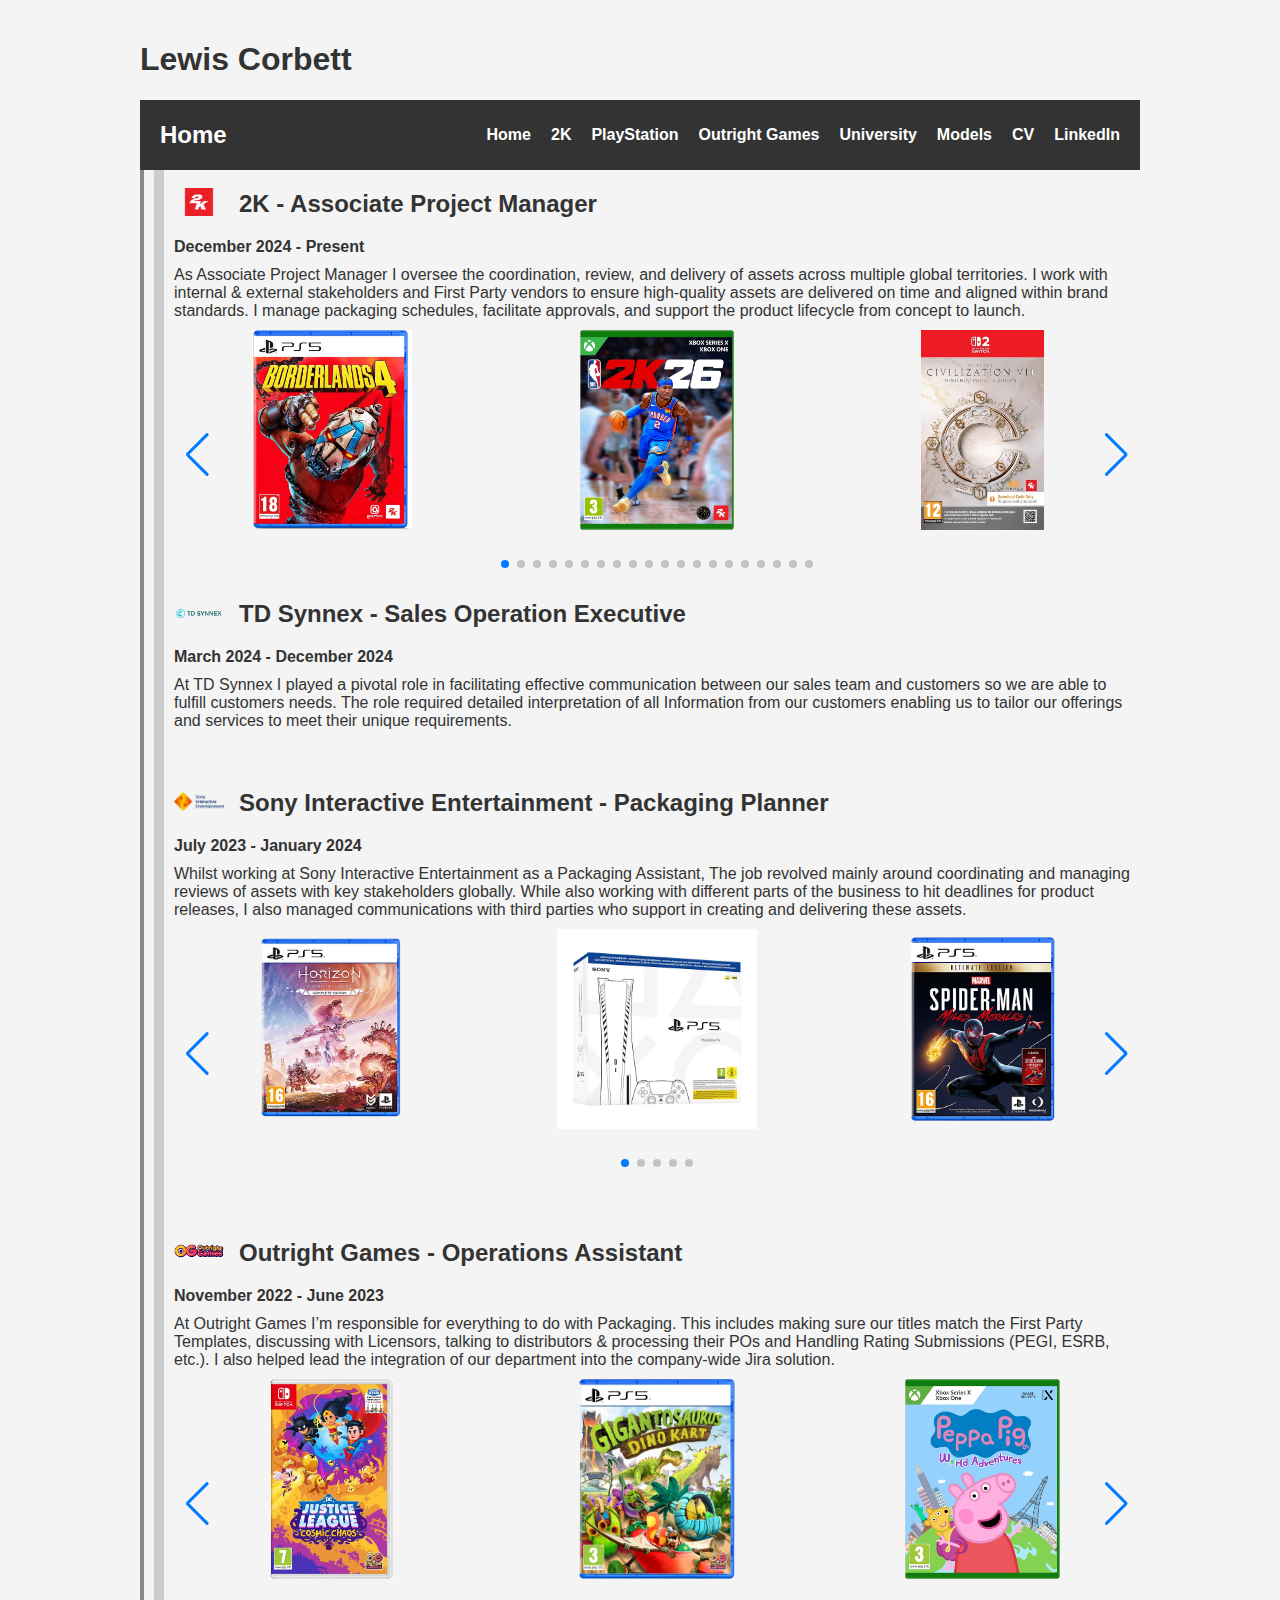
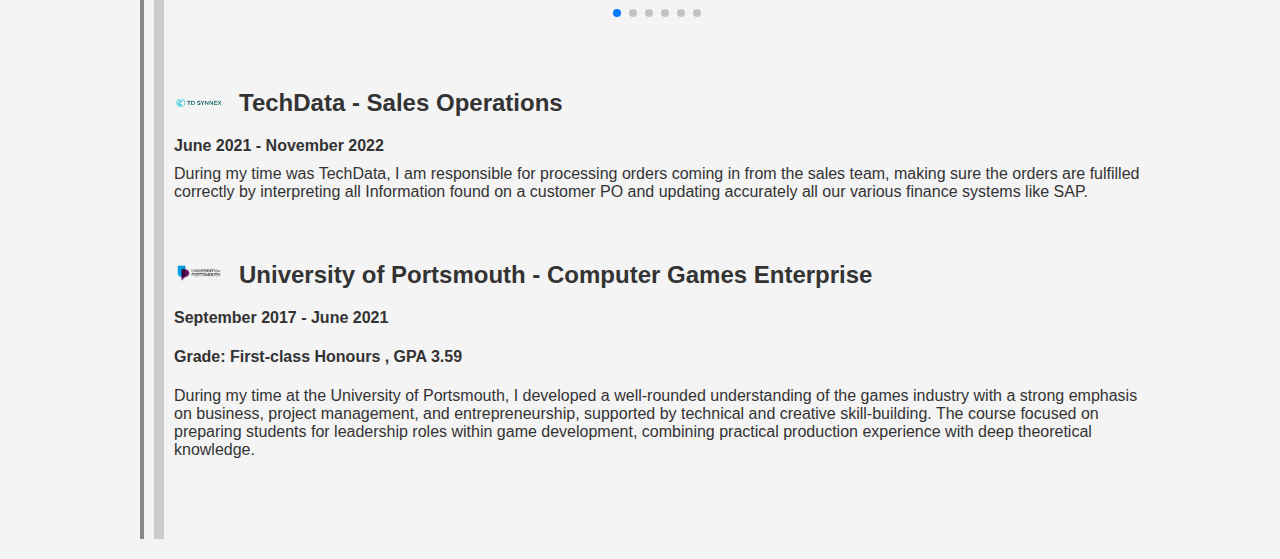
<file: index.html>
<!DOCTYPE html>
<html lang="en">
<head>
  <meta charset="UTF-8" />
  <meta name="viewport" content="width=device-width, initial-scale=1.0" />
  <title>Lewis Corbett</title>
  <link rel="stylesheet" href="https://cdn.jsdelivr.net/npm/swiper@9/swiper-bundle.min.css"/>
  <link rel="stylesheet" href="style.css" />
</head>
<body>
  <div class="container">
    <h1>Lewis Corbett</h1>
    
    <nav class="navbar">
      <div class="nav-container">
        <div class="nav-logo">Home</div>
        <div class="nav-toggle" id="nav-toggle">&#9776;</div>
        <ul class="nav-links" id="nav-links">
          <li><a href="index.html">Home</a></li>
          <li><a href="2K.html">2K</a></li>
          <li><a href="PlayStation.html">PlayStation</a></li>
          <li><a href="Outright.html">Outright Games</a></li>
          <li><a href="University.html">University</a></li>
          <li><a href="Models.html">Models</a></li>
          <li><a href="contact.html">CV</a></li>
          <li><a href="https://www.linkedin.com/in/lewis-corbett-b4999a166" target="_blank">LinkedIn</a></li>
        </ul>
      </div>
    </nav>
      

    <div class="timeline">
      <div class="entry">
        <div class="company">
          <a href="2K.html">
          <img src="images/2k/2k-logo.png" alt="2K Games Logo" class="company-logo">
          </a>
          <h2> 2K - Associate Project Manager</h2>
        </div>
        <div class="year">December 2024 - Present</div>
        <p class="description">
            As Associate Project Manager I oversee the coordination, review, and delivery of assets across multiple global territories. I work with internal & external stakeholders and First Party vendors to ensure high-quality assets are delivered on time and aligned within brand standards. I manage packaging schedules, facilitate approvals, and support the product lifecycle from concept to launch. 
        </p>
        <div class="swiper">
          <div class="swiper-wrapper">
            <div class="swiper-slide"><img src="images/2k/borderlands4-PS5.jpg" alt="Borderlands 4 PS5"></div>
            <div class="swiper-slide"><img src="images/2k/nba2k26-XBSX.jpg" alt="NBA2K26 XBSX"></div>
            <div class="swiper-slide"><img src="images/2k/Civ7-NSW2.jpg" alt="CIV 7 NSW2"></div>
            <div class="swiper-slide"><img src="images/2k/MafiaTOC-PS5.jpg" alt="Mafia The Old Country PS5"></div>
            <div class="swiper-slide"><img src="images/2k/pga2k25-XBSX.jpg" alt="PGA 2K25 XBSX"></div>
            <div class="swiper-slide"><img src="images/2k/wwe2k25-NSW2.jpg" alt="WWE 2K25 NSW2"></div>
            <div class="swiper-slide"><img src="images/2k/D-borderlands4-PS5.jpg" alt="Borderlands 4 Deluxe PS5"></div>
            <div class="swiper-slide"><img src="images/2k/nba2k26-NSW.jpg" alt="NBA2K26 NSW"></div>            
            <div class="swiper-slide"><img src="images/2k/SD-borderlands4-XBSX.jpg" alt="Borderlands 4 Super Deluxe XBSX"></div>
            <div class="swiper-slide"><img src="images/2k/nba2k26-NSW2.jpg" alt="NBA2K26 NSW2"></div>
            <div class="swiper-slide"><img src="images/2k/wwe2k25-XBSX.jpg" alt="WWE 2K25 XBSX"></div>
            <div class="swiper-slide"><img src="images/2k/nba2k26-PS4.jpg" alt="NBA2K26 PS4"></div>
            <div class="swiper-slide"><img src="images/2k/borderlands4-XBSX.jpg" alt="Borderlands 4 XBSX"></div>
            <div class="swiper-slide"><img src="images/2k/wwe2k25-PS4.jpg" alt="WWE 2K25 PS4"></div>
            <div class="swiper-slide"><img src="images/2k/SD-borderlands4-PS5.jpg" alt="Borderlands 4 Super Deluxe PS5"></div>
            <div class="swiper-slide"><img src="images/2k/pga2k25-PS5.jpg" alt="PGA 2K25 PS5"></div>
            <div class="swiper-slide"><img src="images/2k/MafiaTOC-XBSX.jpg" alt="Mafia The Old Country XBXS"></div>
            <div class="swiper-slide"><img src="images/2k/nba2k26-PS5.jpg" alt="NBA2K26 PS5"></div>            
            <div class="swiper-slide"><img src="images/2k/D-borderlands4-XBSX.jpg" alt="Borderlands 4 Deluxe XBSX"></div>
            <div class="swiper-slide"><img src="images/2k/wwe2k25-PS5.jpg" alt="WWE 2K25 PS5"></div>
          </div>
          <div class="swiper-pagination"></div>
          <div class="swiper-button-prev"></div>
          <div class="swiper-button-next"></div>
      </div>

      <div class="entry">
        <div class="company">
          <img src="images/td/td-logo.png" alt="TD Synnex Logo" class="company-logo">
        
          <h2>TD Synnex - Sales Operation Executive</h2>
        </div>
        <div class="year">March 2024 - December 2024</div>
        
        <p class="description">
            At TD Synnex I played a pivotal role in facilitating effective communication between our sales team and customers so we are able to fulfill customers needs. The role required detailed interpretation of all Information from our customers enabling us to tailor our offerings and services to meet their unique requirements.
        </p>
      </div>

      <div class="entry">
        <div class="company">
          <a href="PlayStation.html">
          <img src="images/sie/sie-logo.png" alt="SIE Logo" class="company-logo">
          </a>
          <h2>Sony Interactive Entertainment - Packaging Planner</h2>
        </div>
        <div class="year">July 2023 - January 2024</div>
        <p class="description">
            Whilst working at Sony Interactive Entertainment as a Packaging Assistant, The job revolved mainly around coordinating and managing reviews of assets with key stakeholders globally. While also working with different parts of the business to hit deadlines for product releases, I also managed communications with third parties who support in creating and delivering these assets. 
        </p>
        <div class="swiper">
          <div class="swiper-wrapper">
            <a href="PlayStation.html">
            <div class="swiper-slide"><img src="images/sie/horizon-forbidden-west-ps5-game-box-front-en-pegi.webp" alt="Game 1">
            </a>
            </div>
            <a href="PlayStation.html">
            <div class="swiper-slide"><img src="images/sie/PS5-Recertified-Hero-2-Box-EU.webp" alt="Game 2">
            </a>
            </div>
            <a href="PlayStation.html">
            <div class="swiper-slide"><img src="images/sie/spiderman-miles-morales-ultimate-edition-ps5-game-box-front-en-pegi.webp" alt="Game 3">
            </a>
            </div>
            <a href="PlayStation.html">
            <div class="swiper-slide"><img src="images/sie/PS5-DigitalConsole-Recertified-Hero-1-Box-EU.webp" alt="Game 4">
            </a>
            </div>
            <a href="PlayStation.html">
            <div class="swiper-slide"><img src="images/sie/CFI-20XX_PS5_Safety_Guide.png" alt="Game 5">
            </a>
            </div>
          </div>
          <div class="swiper-pagination"></div>
          <div class="swiper-button-prev"></div>
          <div class="swiper-button-next"></div>
        </div>
      </div>

      <div class="entry">
        <div class="company">
          <a href="Outright.html">
          <img src="images/og/og-logo.png" alt="Outright Games Logo" class="company-logo">
        </a>
          <h2>Outright Games - Operations Assistant</h2>
        </div>
        <div class="year">November 2022 - June 2023</div>
        
        <p class="description">
            At Outright Games I’m responsible for everything to do with Packaging. This includes making sure our titles match the First Party Templates, discussing with Licensors, talking to distributors & processing their POs and Handling Rating Submissions (PEGI, ESRB, etc.). I also helped lead the integration of our department into the company-wide Jira solution.
        </p>
        <div class="swiper">
          <div class="swiper-wrapper">
            <div class="swiper-slide"><img src="images/og/DC-JL-CC-NSW.jpg" alt="Game 1"></div>
            <div class="swiper-slide"><img src="images/og/Gigantosaurus-DK-PS5.jpg" alt="Game 2"></div>
            <div class="swiper-slide"><img src="images/og/Peppa-Pig-World-Adventures-XBSX.jpg" alt="Game 3"></div>
            <div class="swiper-slide"><img src="images/og/The-Grinch-Christmas-Adventures-PS5.jpg" alt="Game 4"></div>
            <div class="swiper-slide"><img src="images/og/Paw-Patrol-World-NSW.jpg" alt="Game 5"></div>
            <div class="swiper-slide"><img src="images/og/Rainbow-High-Runway-Rush-XBSX.jpg" alt="Game 6"></div>
          </div>
          <div class="swiper-pagination"></div>
          <div class="swiper-button-prev"></div>
          <div class="swiper-button-next"></div>
        </div>
      </div>

      <div class="entry">
        <div class="company">
          <img src="images/td/td-logo.png" alt="TD Synnex Logo" class="company-logo">
          <h2>TechData - Sales Operations</h2>
        </div>
        <div class="year">June 2021 - November 2022</div>
        <p class="description">
            During my time was TechData, I am responsible for processing orders coming in from the sales team, making sure the orders are fulfilled correctly by interpreting all Information found on a customer PO and updating accurately all our various finance systems like SAP.        </p>
      </div>
      
      <div class="entry">
                <div class="company">
          <a href="University.html">
          <img src="images/Uni/University_of_Portsmouth_Logo.png" alt="TD Synnex Logo" class="company-logo">
        </a>
          <h2>University of Portsmouth - Computer Games Enterprise</h2>
        </div>
        <div class="year">September 2017 - June 2021</div>
        <h4>Grade: First-class Honours , GPA 3.59</h4>

        <p class="description">
            During my time at the University of Portsmouth, I developed a well-rounded understanding of the games industry with a strong emphasis on business, project management, and entrepreneurship, supported by technical and creative skill-building. The course focused on preparing students for leadership roles within game development, combining practical production experience with deep theoretical knowledge.</p>
        </div>
      
    </div>
  </div>
    </div>
  </div>

  

  <script src="https://cdn.jsdelivr.net/npm/swiper@9/swiper-bundle.min.js"></script>
  <script>
    const carousels = document.querySelectorAll('.swiper');
    carousels.forEach((carousel, i) => {
      new Swiper(carousel, {
        loop: true,
        slidesPerView: 3,
        spaceBetween: 10,
        autoplay: {
          delay: 2500,
          disableOnInteraction: true,
        },
        pagination: {
          el: carousel.querySelector('.swiper-pagination'),
          clickable: true,
        },
        navigation: {
          nextEl: carousel.querySelector('.swiper-button-next'),
          prevEl: carousel.querySelector('.swiper-button-prev'),
        },
      });
    });
  </script>
  <script>
    const navToggle = document.getElementById('nav-toggle');
    const navLinks = document.getElementById('nav-links');
  
    navToggle.addEventListener('click', () => {
      navLinks.classList.toggle('show');
    });
  </script>
</body>
</html>
</file>
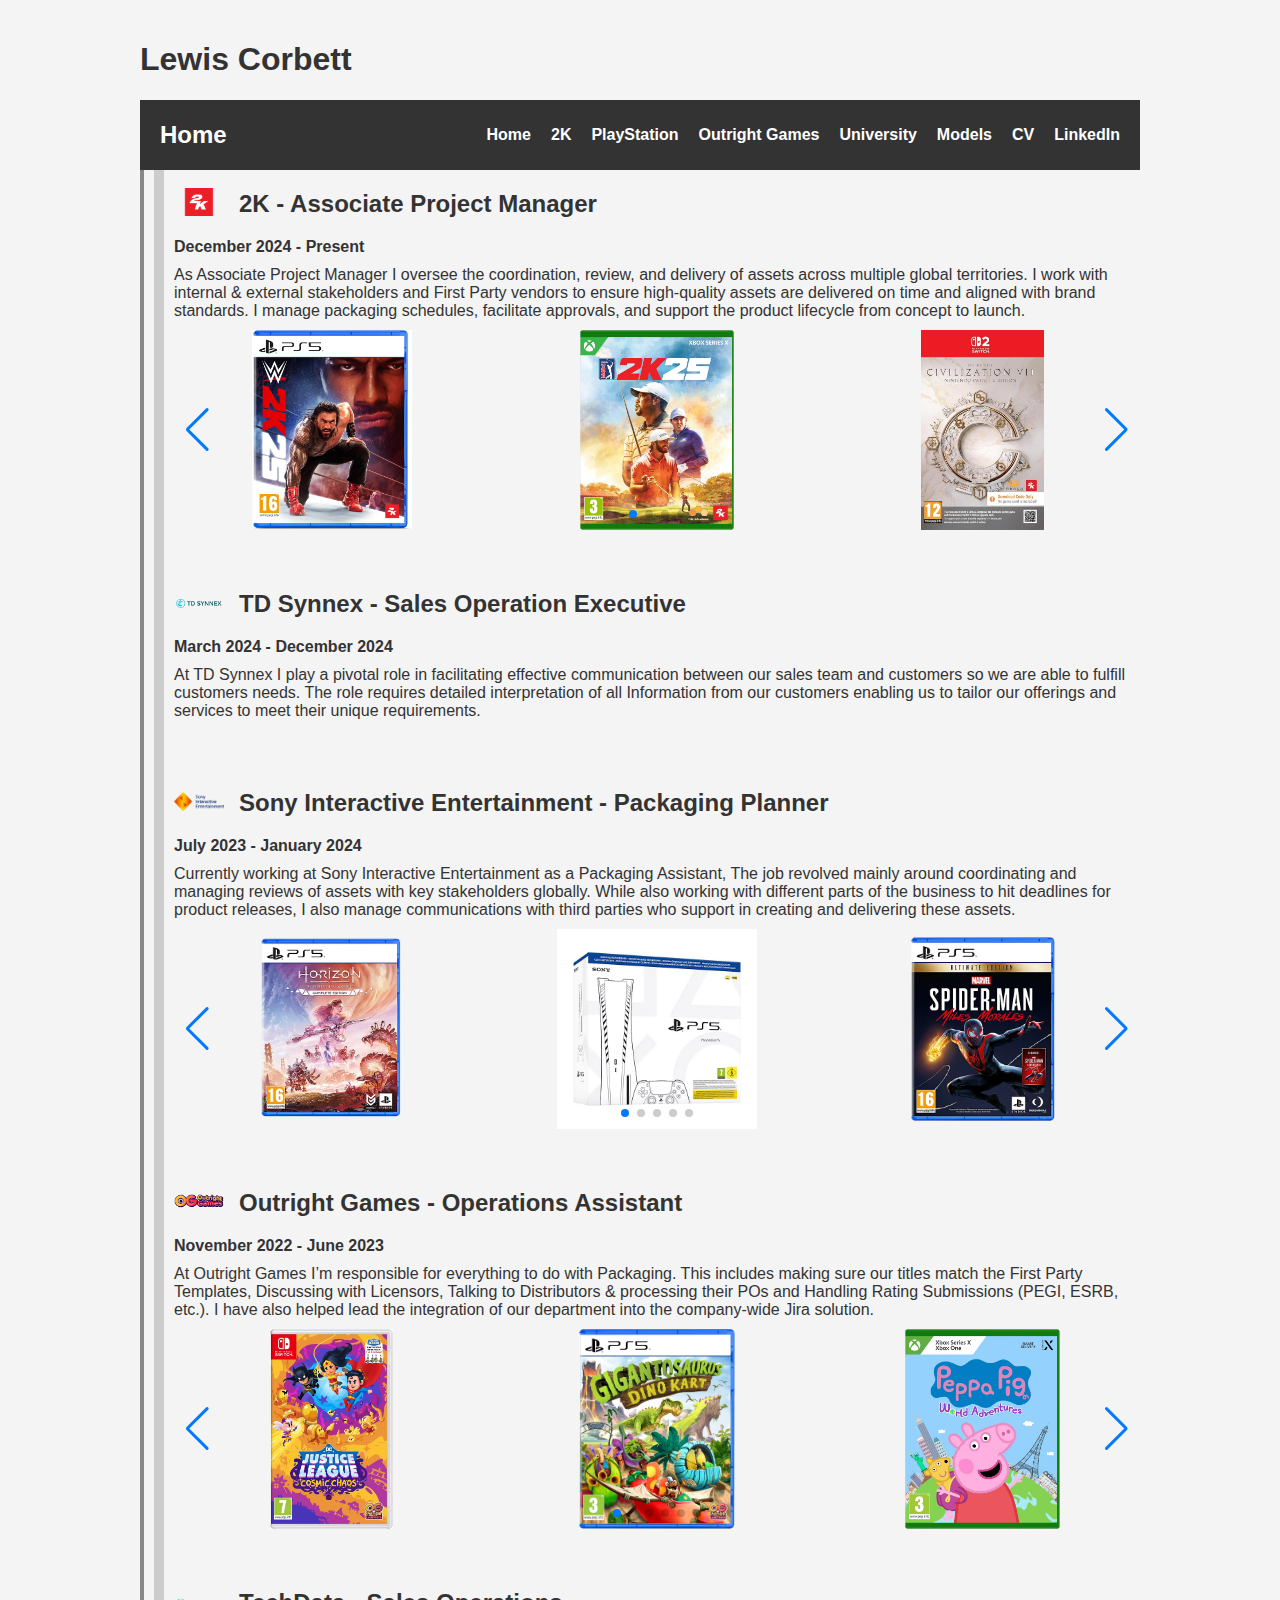
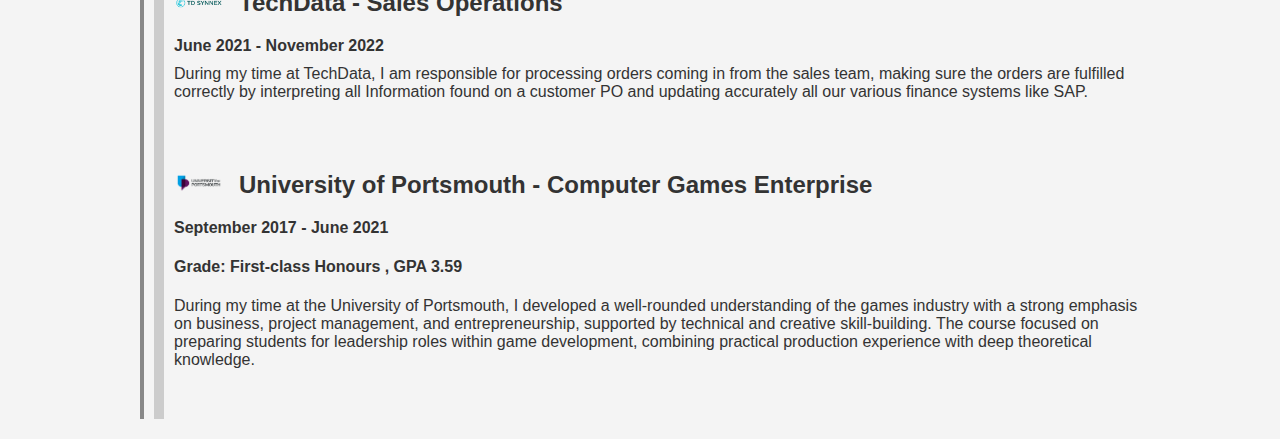
<file: CV Site/index.html>
<!DOCTYPE html>
<html lang="en">
<head>
  <meta charset="UTF-8" />
  <meta name="viewport" content="width=device-width, initial-scale=1.0" />
  <title>My CV</title>
  <link rel="stylesheet" href="https://cdn.jsdelivr.net/npm/swiper@9/swiper-bundle.min.css"/>
  <link rel="stylesheet" href="style.css" />
</head>
<body>
  <div class="container">
    <h1>Lewis Corbett</h1>
    
    <nav class="navbar">
      <div class="nav-container">
        <div class="nav-logo">Home</div>
        <div class="nav-toggle" id="nav-toggle">&#9776;</div>
        <ul class="nav-links" id="nav-links">
          <li><a href="index.html">Home</a></li>
          <li><a href="2K.html">2K</a></li>
          <li><a href="PlayStation.html">PlayStation</a></li>
          <li><a href="Outright.html">Outright Games</a></li>
          <li><a href="University.html">University</a></li>
          <li><a href="Models.html">Models</a></li>
          <li><a href="contact.html">CV</a></li>
          <li><a href="https://www.linkedin.com/in/lewis-corbett-b4999a166" target="_blank">LinkedIn</a></li>
        </ul>
      </div>
    </nav>
      

    <div class="timeline">
      <div class="entry">
        <div class="company">
          <a href="2k.html">
          <img src="images/2k/2k-logo.png" alt="2K Games Logo" class="company-logo">
          </a>
          <h2> 2K - Associate Project Manager</h2>
        </div>
        <div class="year">December 2024 - Present</div>
        <p class="description">
            As Associate Project Manager I oversee the coordination, review, and delivery of assets across multiple global territories. I work with internal & external  stakeholders and First Party vendors to ensure high-quality assets are delivered on time and aligned with brand standards. I manage packaging schedules, facilitate approvals, and support the product lifecycle from concept to launch. 
        </p>
        <div class="swiper">
          <div class="swiper-wrapper">
            <div class="swiper-slide">
              <a href="2k.html">
                <img src="images/2k/wwe2k25-PS5.jpg" alt="WWE2K25 PS5">
              </a>
            </div>
            <div class="swiper-slide">
              <a href="2k.html">
                <img src="images/2k/pga2k25-XBSX.jpg" alt="Game 2">
              </a>
            </div>
            <div class="swiper-slide">
              <a href="2k.html">
                <img src="images/2k/Civ7-NSW2.jpg" alt="Game 3">
              </a>
            </div>
            <div class="swiper-slide">
              <a href="2k.html">
                <img src="images/2k/MafiaTOC-PS5.jpg" alt="Game 4">
              </a>
            </div>
          </div>
          <div class="swiper-pagination"></div>
          <div class="swiper-button-prev"></div>
          <div class="swiper-button-next"></div>
        </div>
      </div>

      <div class="entry">
        <div class="company">
          <img src="images/td/td-logo.png" alt="TD Synnex Logo" class="company-logo">
        
          <h2>TD Synnex - Sales Operation Executive</h2>
        </div>
        <div class="year">March 2024 - December 2024</div>
        
        <p class="description">
            At TD Synnex I play a pivotal role in facilitating effective communication between our sales team and customers so we are able to fulfill customers needs. The role requires detailed interpretation of all Information from our customers enabling us to tailor our offerings and services to meet their unique requirements.
        </p>
      </div>

      <div class="entry">
        <div class="company">
          <a href="PlayStation.html">
          <img src="images/sie/sie-logo.png" alt="SIE Logo" class="company-logo">
          </a>
          <h2>Sony Interactive Entertainment - Packaging Planner</h2>
        </div>
        <div class="year">July 2023 - January 2024</div>
        <p class="description">
            Currently working at Sony Interactive Entertainment as a Packaging Assistant, The job revolved mainly around coordinating and managing reviews of assets with key stakeholders globally. While also working with different parts of the business to hit deadlines for product releases, I also manage communications with third parties who support in creating and delivering these assets. 
        </p>
        <div class="swiper">
          <div class="swiper-wrapper">
            <a href="PlayStation.html">
            <div class="swiper-slide"><img src="images/sie/horizon-forbidden-west-ps5-game-box-front-en-pegi.webp" alt="Game 1">
            </a>
            </div>
            <a href="PlayStation.html">
            <div class="swiper-slide"><img src="images/sie/PS5-Recertified-Hero-2-Box-EU.webp" alt="Game 2">
            </a>
            </div>
            <a href="PlayStation.html">
            <div class="swiper-slide"><img src="images/sie/spiderman-miles-morales-ultimate-edition-ps5-game-box-front-en-pegi.webp" alt="Game 3">
            </a>
            </div>
            <a href="PlayStation.html">
            <div class="swiper-slide"><img src="images/sie/PS5-DigitalConsole-Recertified-Hero-1-Box-EU.webp" alt="Game 3">
            </a>
            </div>
            <a href="PlayStation.html">
            <div class="swiper-slide"><img src="images/sie/CFI-20XX_PS5_Safety_Guide.png" alt="Game 3">
            </a>
            </div>
          </div>
          <div class="swiper-pagination"></div>
          <div class="swiper-button-prev"></div>
          <div class="swiper-button-next"></div>
        </div>
      </div>

      <div class="entry">
        <div class="company">
          <a href="Outright.html">
          <img src="images/og/og-logo.png" alt="Outright Games Logo" class="company-logo">
        </a>
          <h2>Outright Games - Operations Assistant</h2>
        </div>
        <div class="year">November 2022 - June 2023</div>
        
        <p class="description">
            At Outright Games I’m responsible for everything to do with Packaging. This includes making sure our titles match the First Party Templates, Discussing with Licensors, Talking to Distributors & processing their POs and Handling Rating Submissions (PEGI, ESRB, etc.). I have also helped lead the integration of our department into the company-wide Jira solution.
        </p>
        <div class="swiper">
          <div class="swiper-wrapper">
            <div class="swiper-slide"><img src="images/og/DC-JL-CC-NSW.jpg" alt="Game 1"></div>
            <div class="swiper-slide"><img src="images/og/Gigantosaurus-DK-PS5.jpg" alt="Game 2"></div>
            <div class="swiper-slide"><img src="images/og/Peppa-Pig-World-Adventures-XBSX.jpg" alt="Game 3"></div>
            <div class="swiper-slide"><img src="images/og/The-Grinch-Christmas-Adventures-PS5.jpg" alt="Game 1"></div>
            <div class="swiper-slide"><img src="images/og/Paw-Patrol-World-NSW.jpg" alt="Game 2"></div>
            <div class="swiper-slide"><img src="images/og/Rainbow-High-Runway-Rush-XBSX.jpg" alt="Game 3"></div>
          </div>
          <div class="swiper-pagination"></div>
          <div class="swiper-button-prev"></div>
          <div class="swiper-button-next"></div>
        </div>
      </div>

      <div class="entry">
        <div class="company">
          <img src="images/td/td-logo.png" alt="TD Synnex Logo" class="company-logo">
          <h2>TechData - Sales Operations</h2>
        </div>
        <div class="year">June 2021 - November 2022</div>
        <p class="description">
            During my time at TechData, I am responsible for processing orders coming in from the sales team, making sure the orders are fulfilled correctly by interpreting all Information found on a customer PO and updating accurately all our various finance systems like SAP.        </p>
      </div>
      
      <div class="entry">
                <div class="company">
          <a href="University.html">
          <img src="images/Uni/University_of_Portsmouth_Logo.png" alt="TD Synnex Logo" class="company-logo">
        </a>
          <h2>University of Portsmouth - Computer Games Enterprise</h2>
        </div>
        <div class="year">September 2017 - June 2021</div>
        <h4>Grade: First-class Honours , GPA 3.59</h4>

        <p class="description">
            During my time at the University of Portsmouth, I developed a well-rounded understanding of the games industry with a strong emphasis on business, project management, and entrepreneurship, supported by technical and creative skill-building. The course focused on preparing students for leadership roles within game development, combining practical production experience with deep theoretical knowledge.</p>
        </div>
      
    </div>
  </div>
    </div>
  </div>

  

  <script src="https://cdn.jsdelivr.net/npm/swiper@9/swiper-bundle.min.js"></script>
  <script>
    const carousels = document.querySelectorAll('.swiper');
    carousels.forEach((carousel, i) => {
      new Swiper(carousel, {
        loop: true,
        slidesPerView: 3,
        spaceBetween: 10,
        autoplay: {
          delay: 2500,
          disableOnInteraction: true,
        },
        pagination: {
          el: carousel.querySelector('.swiper-pagination'),
          clickable: true,
        },
        navigation: {
          nextEl: carousel.querySelector('.swiper-button-next'),
          prevEl: carousel.querySelector('.swiper-button-prev'),
        },
      });
    });
  </script>
  <script>
    const navToggle = document.getElementById('nav-toggle');
    const navLinks = document.getElementById('nav-links');
  
    navToggle.addEventListener('click', () => {
      navLinks.classList.toggle('show');
    });
  </script>
</body>
</html>
</file>
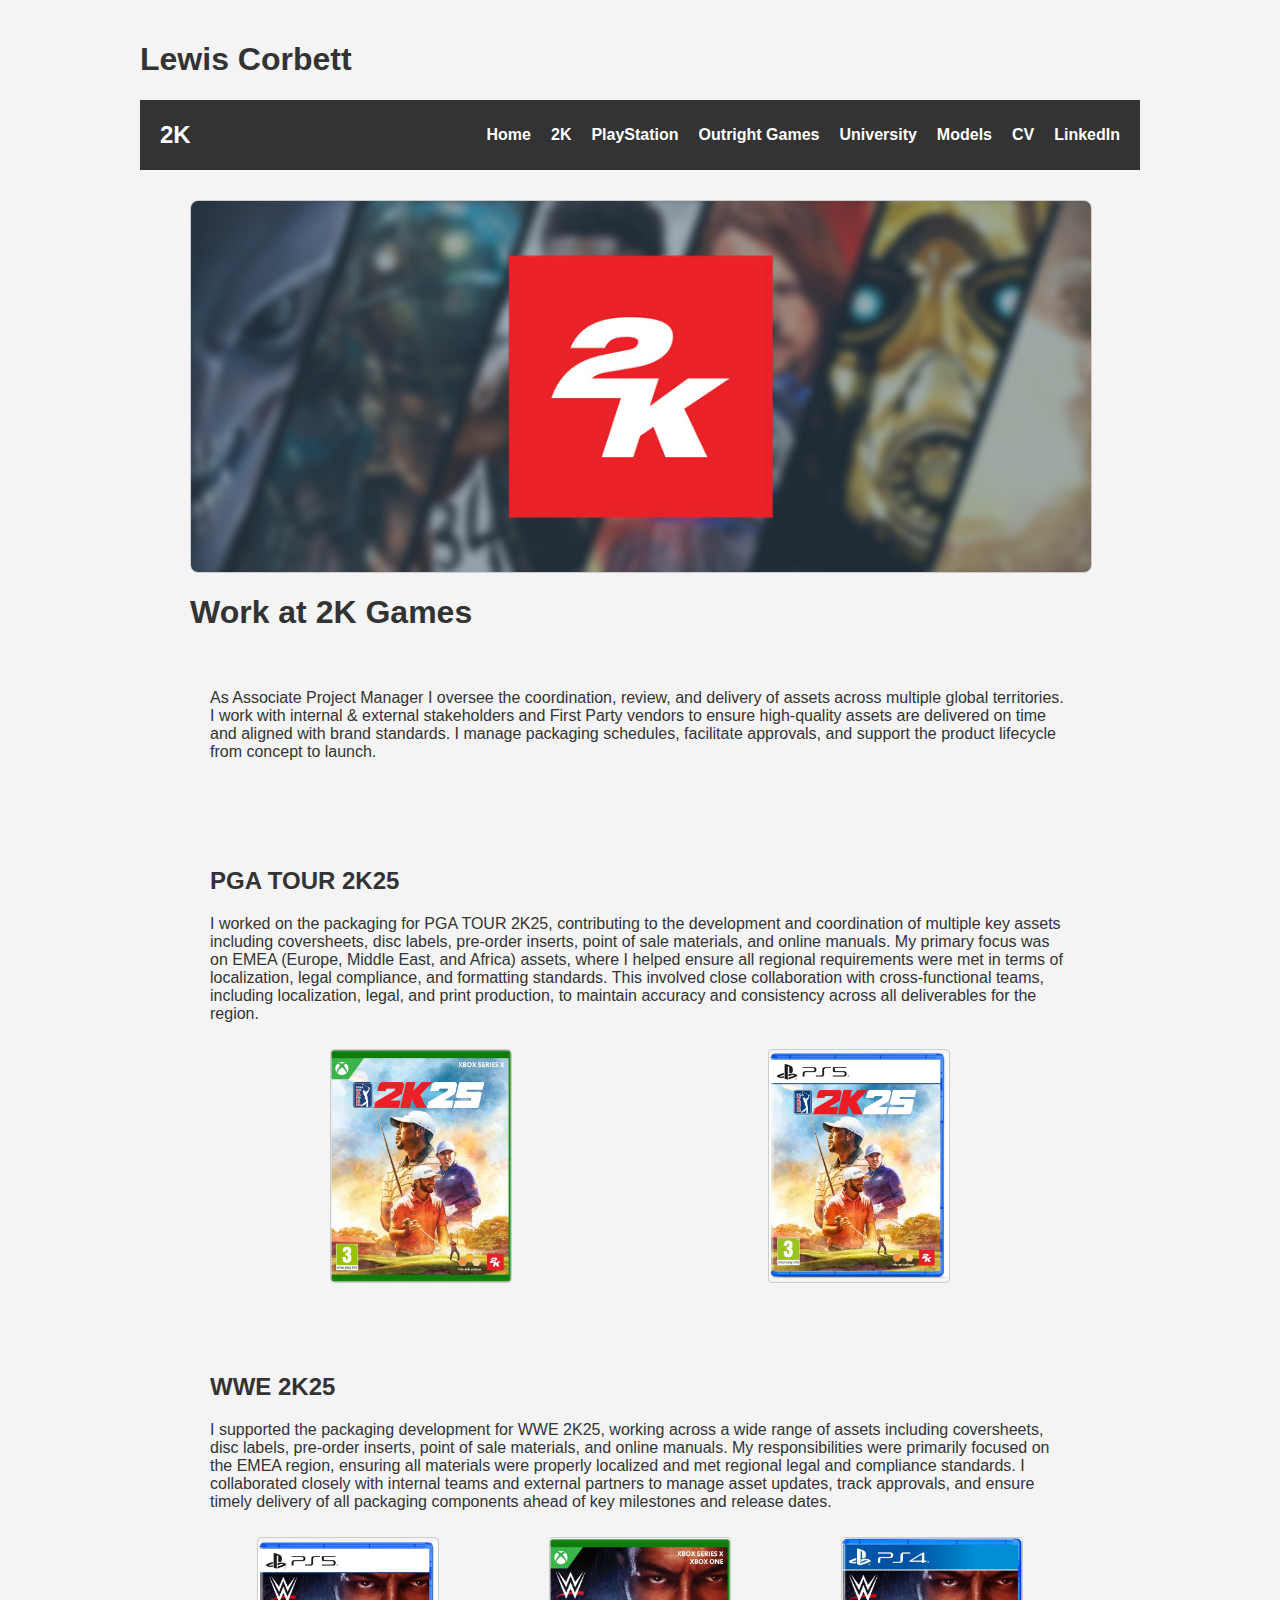
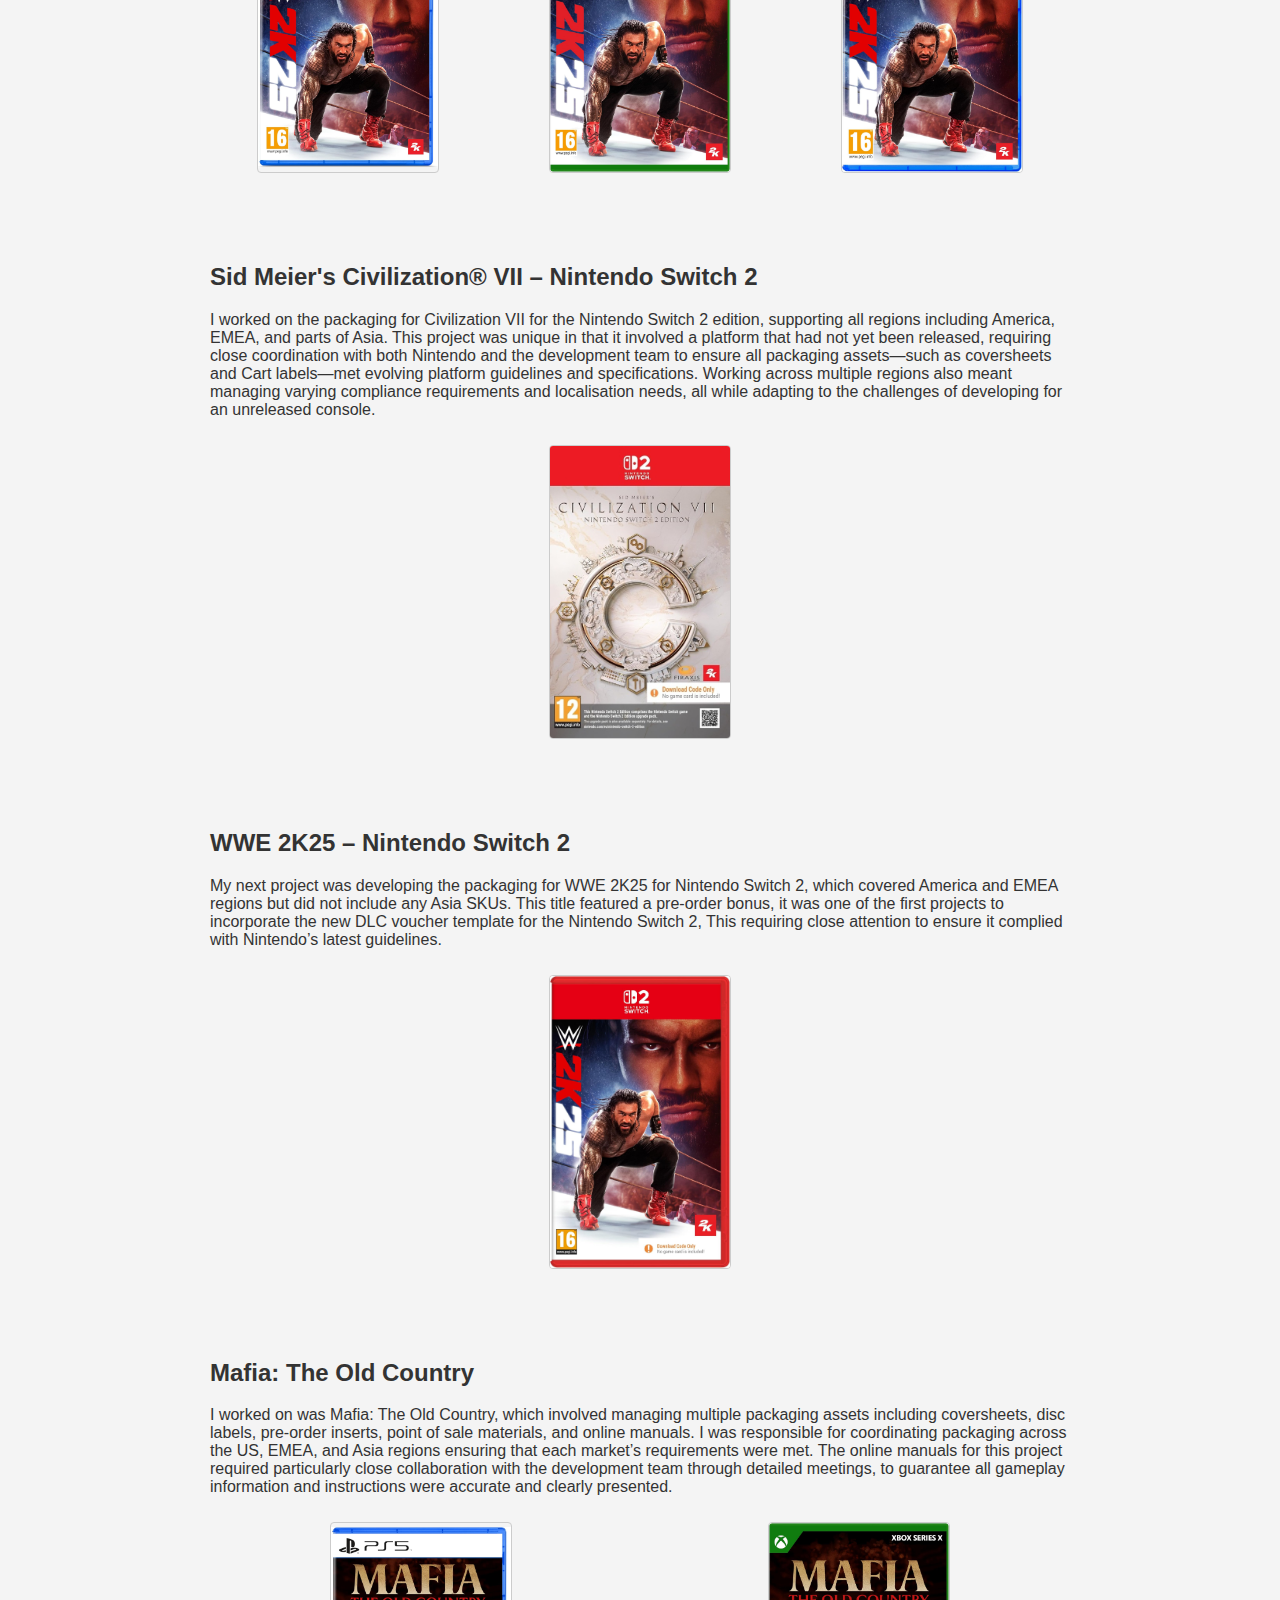
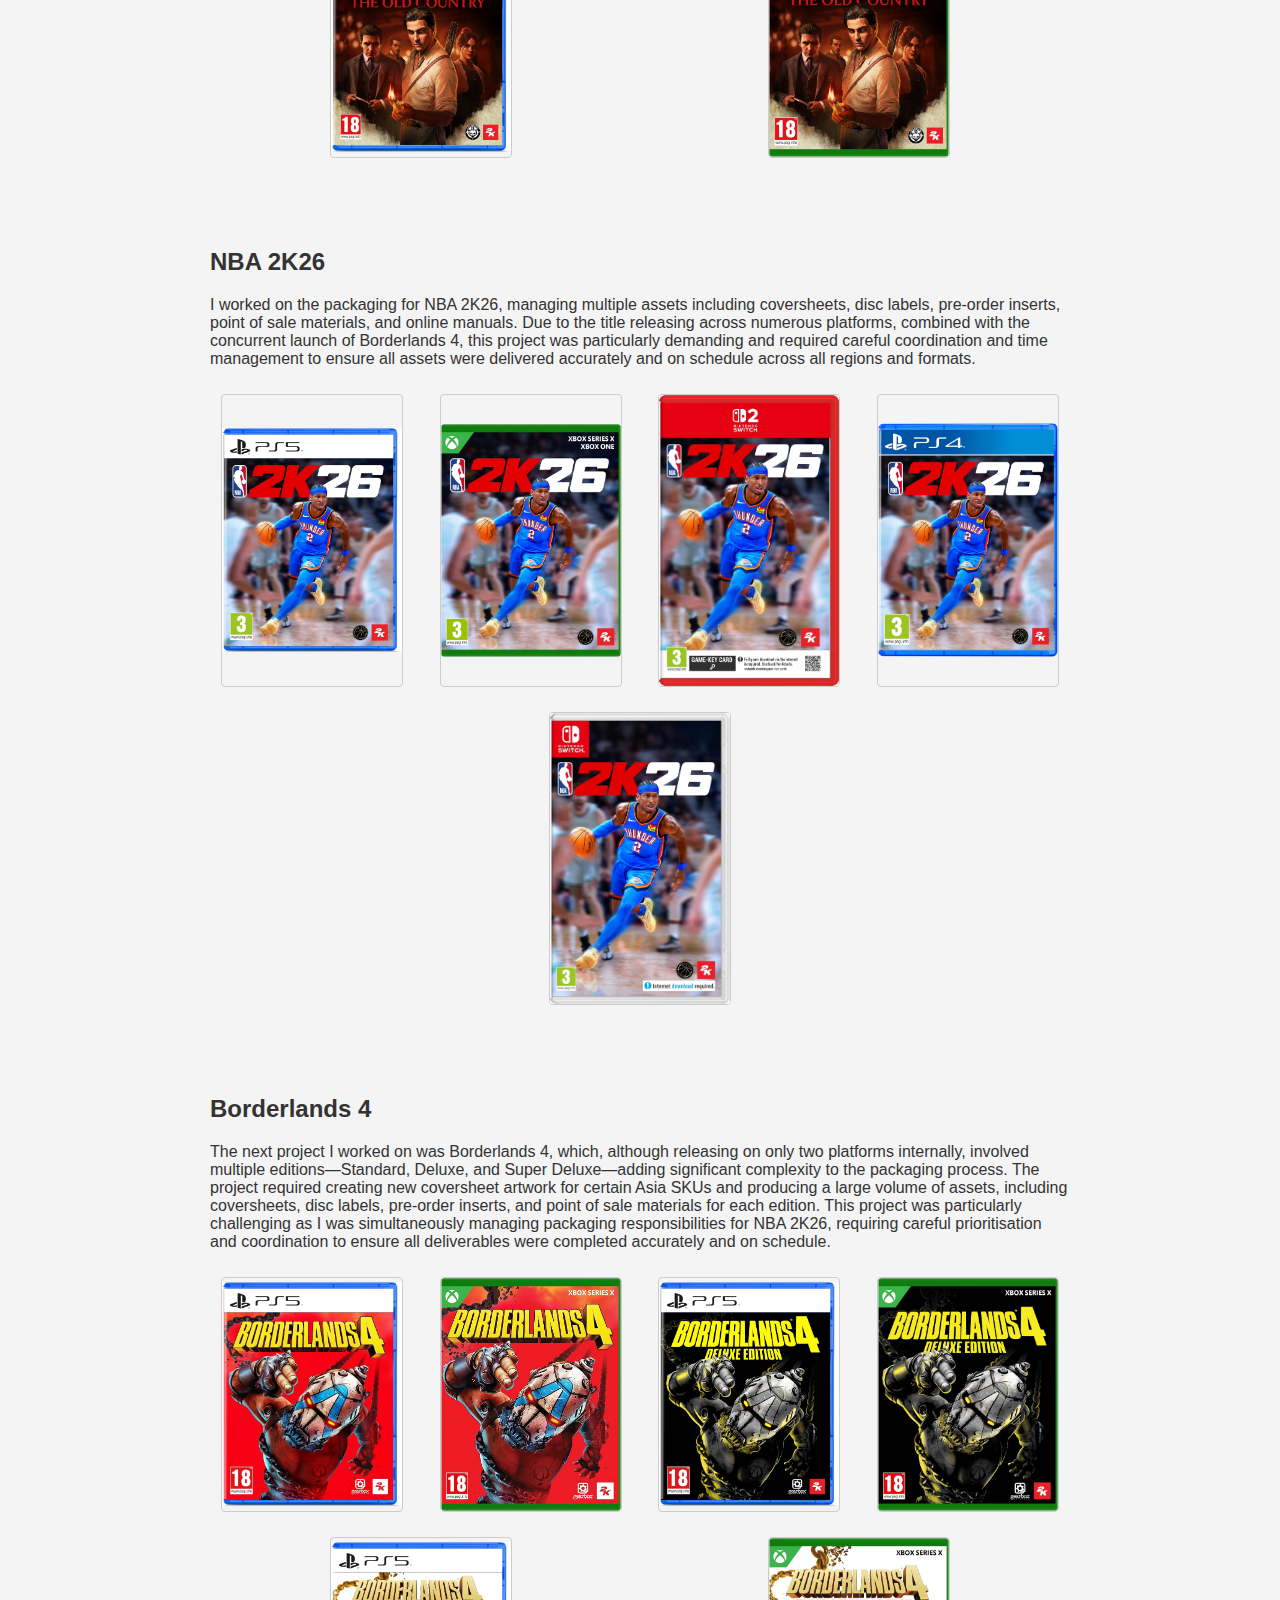
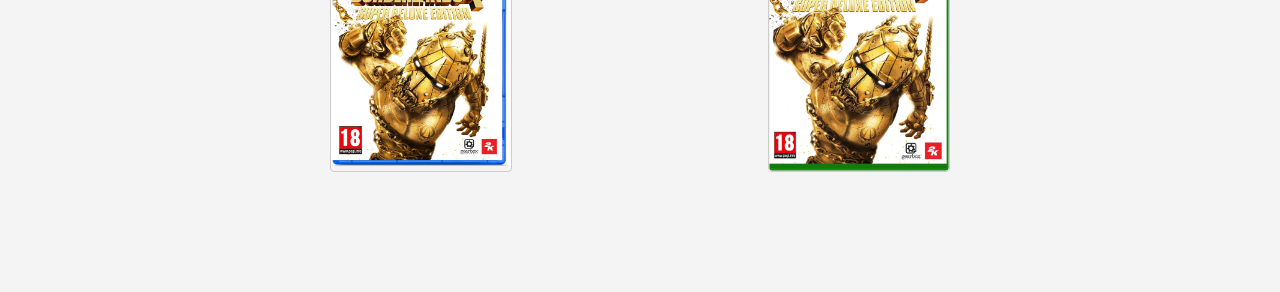
<file: 2K.html>
<!DOCTYPE html>
<html lang="en">
<head>
  <meta charset="UTF-8">
  <meta name="viewport" content="width=device-width, initial-scale=1.0">
  <title>2K Games Work</title>
  <link rel="stylesheet" href="style.css">
  <style>
    .project-section {
      max-width: 900px;
      margin: 10px auto;
      padding: 20px;
    }
    .project {
      margin-bottom: 50px;
      padding: 20px;
      background-color: #f4f4f4;
      border-radius: 8px;
    }
    .project h2 {
      margin-top: 0;
    }
    .project img {
      max-width: 100%;
      height: auto;
      margin-top: 10px;
      border-radius: 4px;
      border: 1px solid #ccc;
    }
    .project-gallery {
      display: flex;
      flex-wrap: wrap;
      gap: 15px;
      margin-top: 15px;
    }
    .project-gallery img {
      max-width: 180px;
      height: auto;
    }
  </style>
</head>
<body>
  <div class="container">
  <h1>Lewis Corbett</h1>
    
  <nav class="navbar">
    <div class="nav-container">
      <div class="nav-logo">2K</div>
      <div class="nav-toggle" id="nav-toggle">&#9776;</div>
      <ul class="nav-links" id="nav-links">
        <li><a href="index.html">Home</a></li>
          <li><a href="2K.html">2K</a></li>
          <li><a href="PlayStation.html">PlayStation</a></li>
          <li><a href="Outright.html">Outright Games</a></li>
          <li><a href="University.html">University</a></li>
          <li><a href="Models.html">Models</a></li>
          <li><a href="contact.html">CV</a></li>
          <li><a href="https://www.linkedin.com/in/lewis-corbett-b4999a166" target="_blank">LinkedIn</a></li>
      </ul>
    </div>
  </nav>

  <main class="project-section">
    <img src="images/2k/2k-banner.jpg" alt="2K Banner" class="banner-image">
    <h1>Work at 2K Games</h1>
    <div class="project">
      <p>As Associate Project Manager I oversee the coordination, review, and delivery of assets across multiple global territories. I work with internal & external  stakeholders and First Party vendors to ensure high-quality assets are delivered on time and aligned with brand standards. I manage packaging schedules, facilitate approvals, and support the product lifecycle from concept to launch.</p>
    </div>

    <div class="project">
      <h2>PGA TOUR 2K25</h2>
      <p>I worked on the packaging for PGA TOUR 2K25, contributing to the development and coordination of multiple key assets including coversheets, disc labels, pre-order inserts, point of sale materials, and online manuals. My primary focus was on EMEA (Europe, Middle East, and Africa) assets, where I helped ensure all regional requirements were met in terms of localization, legal compliance, and formatting standards. This involved close collaboration with cross-functional teams, including localization, legal, and print production, to maintain accuracy and consistency across all deliverables for the region.</p>
      <div class="project-gallery">
        <img src="images/2k/pga2k25-XBSX.jpg" alt="NBA 2K Box 1">
        <img src="images/2k/pga2k25-PS5.jpg" alt="NBA 2K Box 2">
      </div>
    </div>

    <div class="project">
      <h2>WWE 2K25</h2>
      <p>I supported the packaging development for WWE 2K25, working across a wide range of assets including coversheets, disc labels, pre-order inserts, point of sale materials, and online manuals. My responsibilities were primarily focused on the EMEA region, ensuring all materials were properly localized and met regional legal and compliance standards. I collaborated closely with internal teams and external partners to manage asset updates, track approvals, and ensure timely delivery of all packaging components ahead of key milestones and release dates.</p>
      <div class="project-gallery">
        <img src="images/2k/wwe2k25-PS5.jpg" alt="WWE 2K Package 1">
        <img src="images/2k/wwe2k25-XBSX.jpg" alt="WWE 2K Package 2">
        <img src="images/2k/wwe2k25-PS4.jpg" alt="WWE 2K Package 2">
      </div>
    </div>

    <div class="project">
      <h2>Sid Meier's Civilization® VII – Nintendo Switch 2</h2>
      <p>I worked on the packaging for Civilization VII for the Nintendo Switch 2 edition, supporting all regions including America, EMEA, and parts of Asia. This project was unique in that it involved a platform that had not yet been released, requiring close coordination with both Nintendo and the development team to ensure all packaging assets—such as coversheets and Cart labels—met evolving platform guidelines and specifications. Working across multiple regions also meant managing varying compliance requirements and localisation needs, all while adapting to the challenges of developing for an unreleased console.</p>
      <div class="project-gallery">
        <img src="images/2k/Civ7-NSW2.jpg" alt="Special Edition 1">
      </div>
    </div>
    <div class="project">
      <h2>WWE 2K25 – Nintendo Switch 2</h2>
      <p>My next project was developing the packaging for WWE 2K25 for Nintendo Switch 2, which covered America and EMEA regions but did not include any Asia SKUs. This title featured a pre-order bonus, it was one of the first projects to incorporate the new DLC voucher template for the Nintendo Switch 2, This requiring close attention to ensure it complied with Nintendo’s latest guidelines.</p>
      <div class="project-gallery">
        <img src="images/2k/wwe2k25-NSW2.jpg" alt="Special Edition 1">
      </div>
    </div>

    <div class="project">
      <h2>Mafia: The Old Country</h2>
      <p>I worked on was Mafia: The Old Country, which involved managing multiple packaging assets including coversheets, disc labels, pre-order inserts, point of sale materials, and online manuals. I was responsible for coordinating packaging across the US, EMEA, and Asia regions ensuring that each market’s requirements were met. The online manuals for this project required particularly close collaboration with the development team through detailed meetings, to guarantee all gameplay information and instructions were accurate and clearly presented.</p>
      <div class="project-gallery">
        <img src="images/2k/MafiaTOC-PS5.jpg" alt="Mafia Box 1">
        <img src="images/2k/MafiaTOC-XBSX.jpg" alt="Mafia Box 2">
      </div>
    </div>

    <div class="project">
      <h2>NBA 2K26</h2>
      <p>I worked on the packaging for NBA 2K26, managing multiple assets including coversheets, disc labels, pre-order inserts, point of sale materials, and online manuals. Due to the title releasing across numerous platforms, combined with the concurrent launch of Borderlands 4, this project was particularly demanding and required careful coordination and time management to ensure all assets were delivered accurately and on schedule across all regions and formats.</p>
         <div class="project-gallery">
        <img src="images/2k/nba2k26-PS5.jpg" alt="NBA2K26 Package 1">
        <img src="images/2k/nba2k26-XBSX.jpg" alt="NBA2K26 Package 2">
        <img src="images/2k/nba2k26-NSW2.jpg" alt="NBA2K26 Package 3">
        <img src="images/2k/nba2k26-PS4.jpg" alt="NBA2K26 Package 4">
        <img src="images/2k/nba2k26-NSW.jpg" alt="NBA2K26 Package 5">
      </div>
    </div>

    <div class="project">
      <h2>Borderlands 4</h2>
      <p>The next project I worked on was Borderlands 4, which, although releasing on only two platforms internally, involved multiple editions—Standard, Deluxe, and Super Deluxe—adding significant complexity to the packaging process. The project required creating new coversheet artwork for certain Asia SKUs and producing a large volume of assets, including coversheets, disc labels, pre-order inserts, and point of sale materials for each edition. This project was particularly challenging as I was simultaneously managing packaging responsibilities for NBA 2K26, requiring careful prioritisation and coordination to ensure all deliverables were completed accurately and on schedule.</p>
      <div class="project-gallery">
        <img src="images/2k/borderlands4-PS5.jpg" alt="Borderlands 4 Package 1">
        <img src="images/2k/borderlands4-XBSX.jpg" alt="Borderlands 4 Package 2">
        <img src="images/2k/D-borderlands4-PS5.jpg" alt="Borderlands 4 Package 3">
        <img src="images/2k/D-borderlands4-XBSX.jpg" alt="Borderlands 4 Package 4">
        <img src="images/2k/SD-borderlands4-PS5.jpg" alt="Borderlands 4 Package 5">
        <img src="images/2k/SD-borderlands4-XBSX.jpg" alt="Borderlands 4 Package 6">
      </div>
    </div>

  </main>
</div>
  <script>
    const toggle = document.getElementById('nav-toggle');
    const links = document.getElementById('nav-links');
    toggle.addEventListener('click', () => {
      links.classList.toggle('show');
    });
  </script>
</body>
</html>
</file>
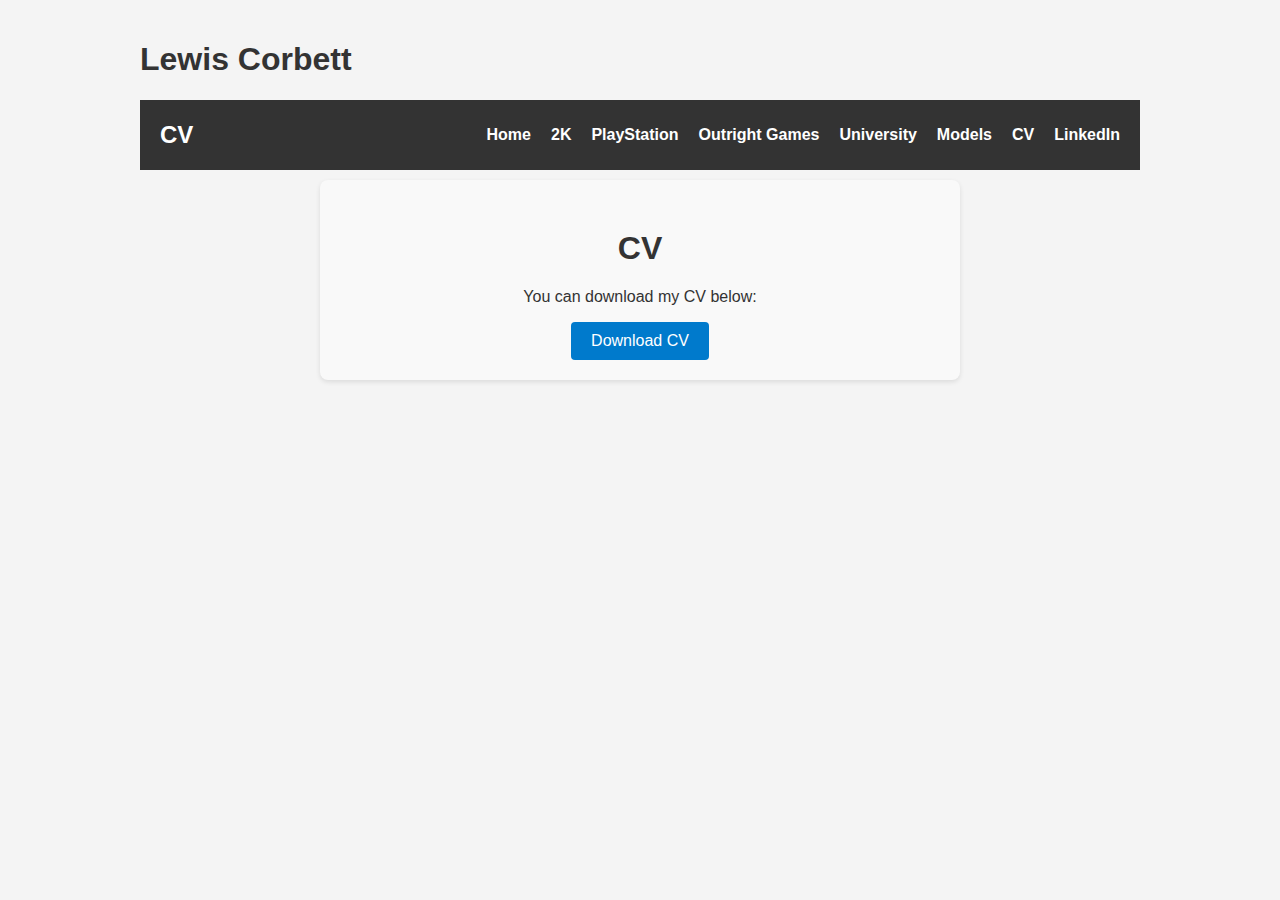
<file: Contact.html>
<!DOCTYPE html>
<html lang="en">
<head>
  <meta charset="UTF-8">
  <meta name="viewport" content="width=device-width, initial-scale=1.0">
  <title>CV </title>
  <link rel="stylesheet" href="style.css">
  <style>
    .contact-container {
      max-width: 600px;
      margin: 10px auto;
      padding: 20px;
      background: #f9f9f9;
      border-radius: 8px;
      box-shadow: 0 2px 5px rgba(0, 0, 0, 0.1);
    }
    .contact-container h1 {
      text-align: center;
    }
    .contact-form label {
      display: block;
      margin-top: 15px;
      font-weight: bold;
    }
    .contact-form input,
    .contact-form textarea {
      width: 100%;
      padding: 10px;
      margin-top: 5px;
      border: 1px solid #ccc;
      border-radius: 4px;
    }
    .contact-form button {
      margin-top: 20px;
      padding: 10px 20px;
      background: #333;
      color: white;
      border: none;
      border-radius: 4px;
      cursor: pointer;
    }
    .contact-form button:hover {
      background: #555;
    }
    .cv-download {
      text-align: center;
      margin-top: 30px;
    }
    .cv-download a {
      display: inline-block;
      padding: 10px 20px;
      background: #007acc;
      color: white;
      text-decoration: none;
      border-radius: 4px;
    }
    .cv-download a:hover {
      background: #005fa3;
    }
  </style>
</head>
<body>
<div class="container">
    <h1>Lewis Corbett</h1>
    <nav class="navbar">
      <div class="nav-container">
        <div class="nav-logo">CV</div>
        <div class="nav-toggle" id="nav-toggle">&#9776;</div>
        <ul class="nav-links" id="nav-links">
          <li><a href="index.html">Home</a></li>
          <li><a href="2K.html">2K</a></li>
          <li><a href="PlayStation.html">PlayStation</a></li>
          <li><a href="Outright.html">Outright Games</a></li>
          <li><a href="University.html">University</a></li>
          <li><a href="Models.html">Models</a></li>
          <li><a href="contact.html">CV</a></li>
          <li><a href="https://www.linkedin.com/in/lewis-corbett-b4999a166" target="_blank">LinkedIn</a></li>
        </ul>
      </div>
    </nav>


  
  <div class="contact-container">    
    <div class="cv-download">
      <h1>CV</h1>
      <p>You can download my CV below:</p>
      <a href="cv/LewisCorbettCV.pdf" download>Download CV</a>
    </div>
  </div>
</div>
  <script>
    const toggle = document.getElementById('nav-toggle');
    const links = document.getElementById('nav-links');
    toggle.addEventListener('click', () => {
      links.classList.toggle('show');
    });
  </script>
</body>
</html>
</file>
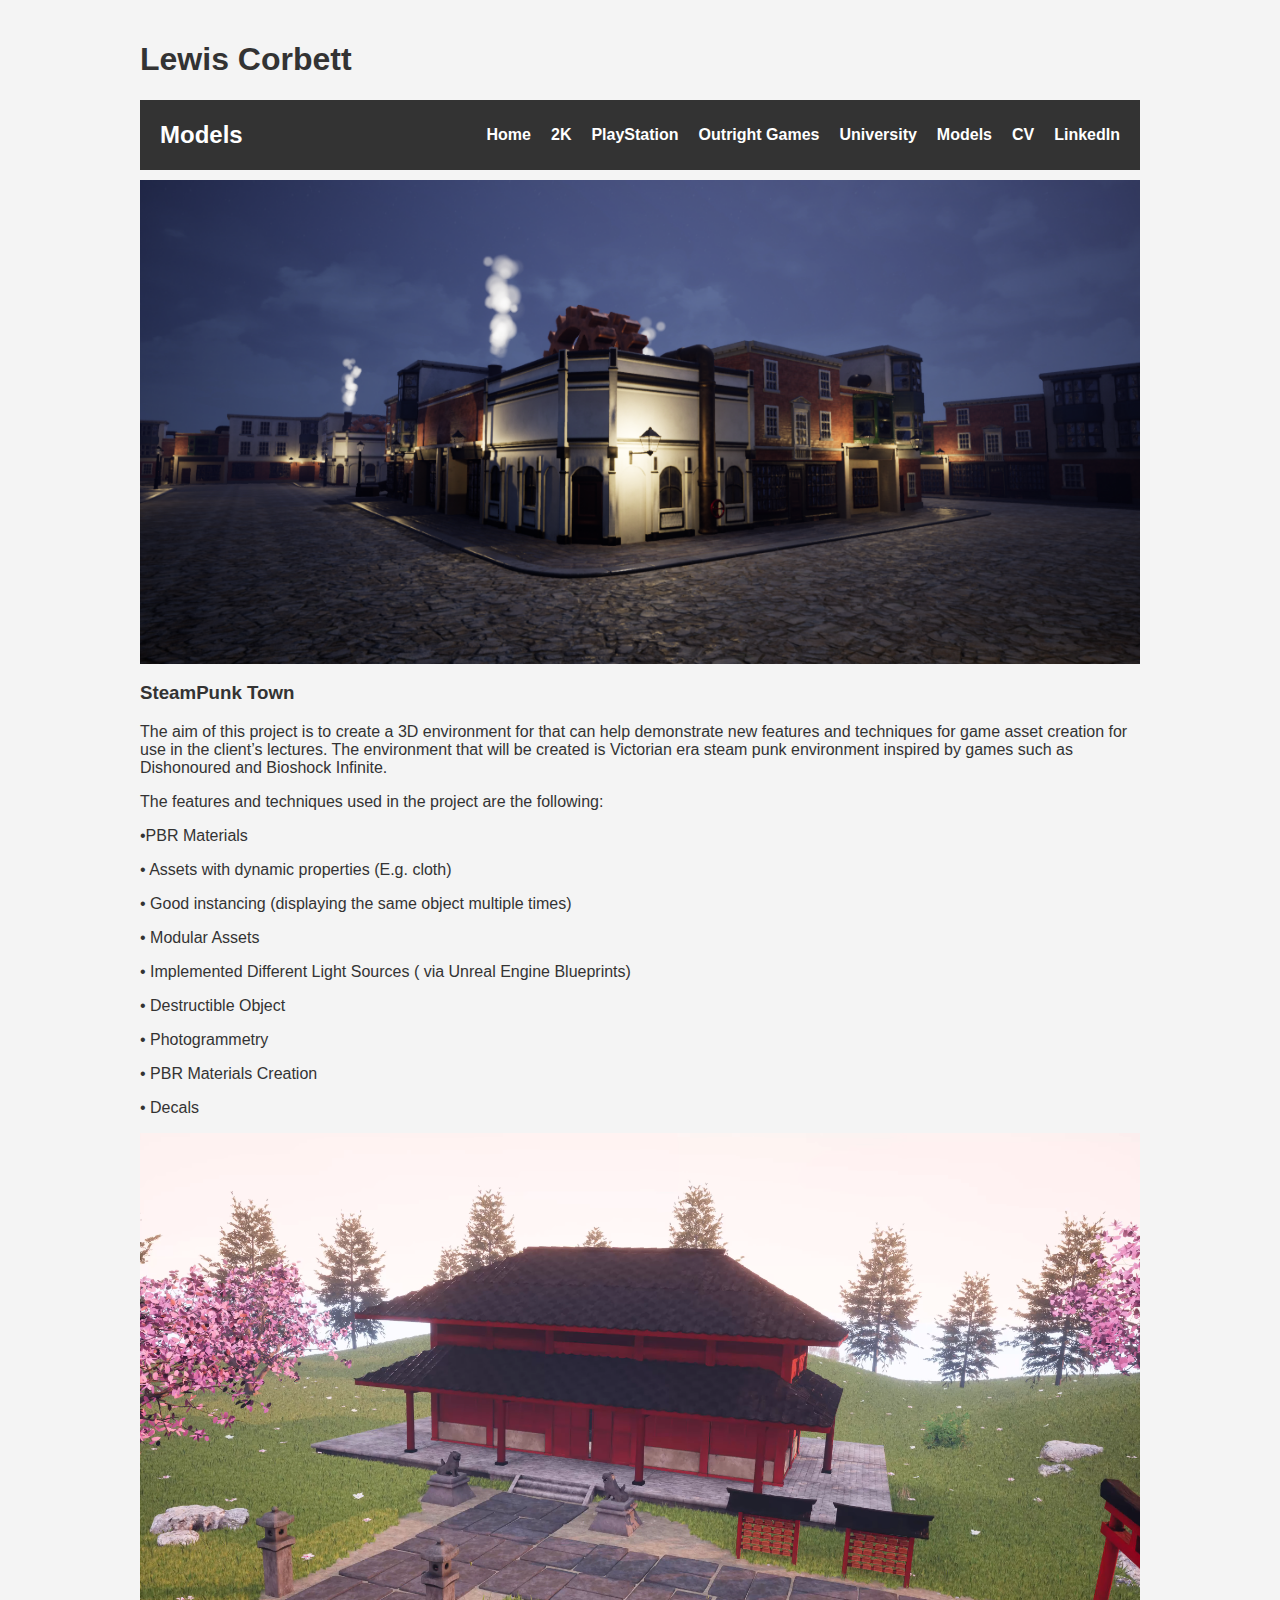
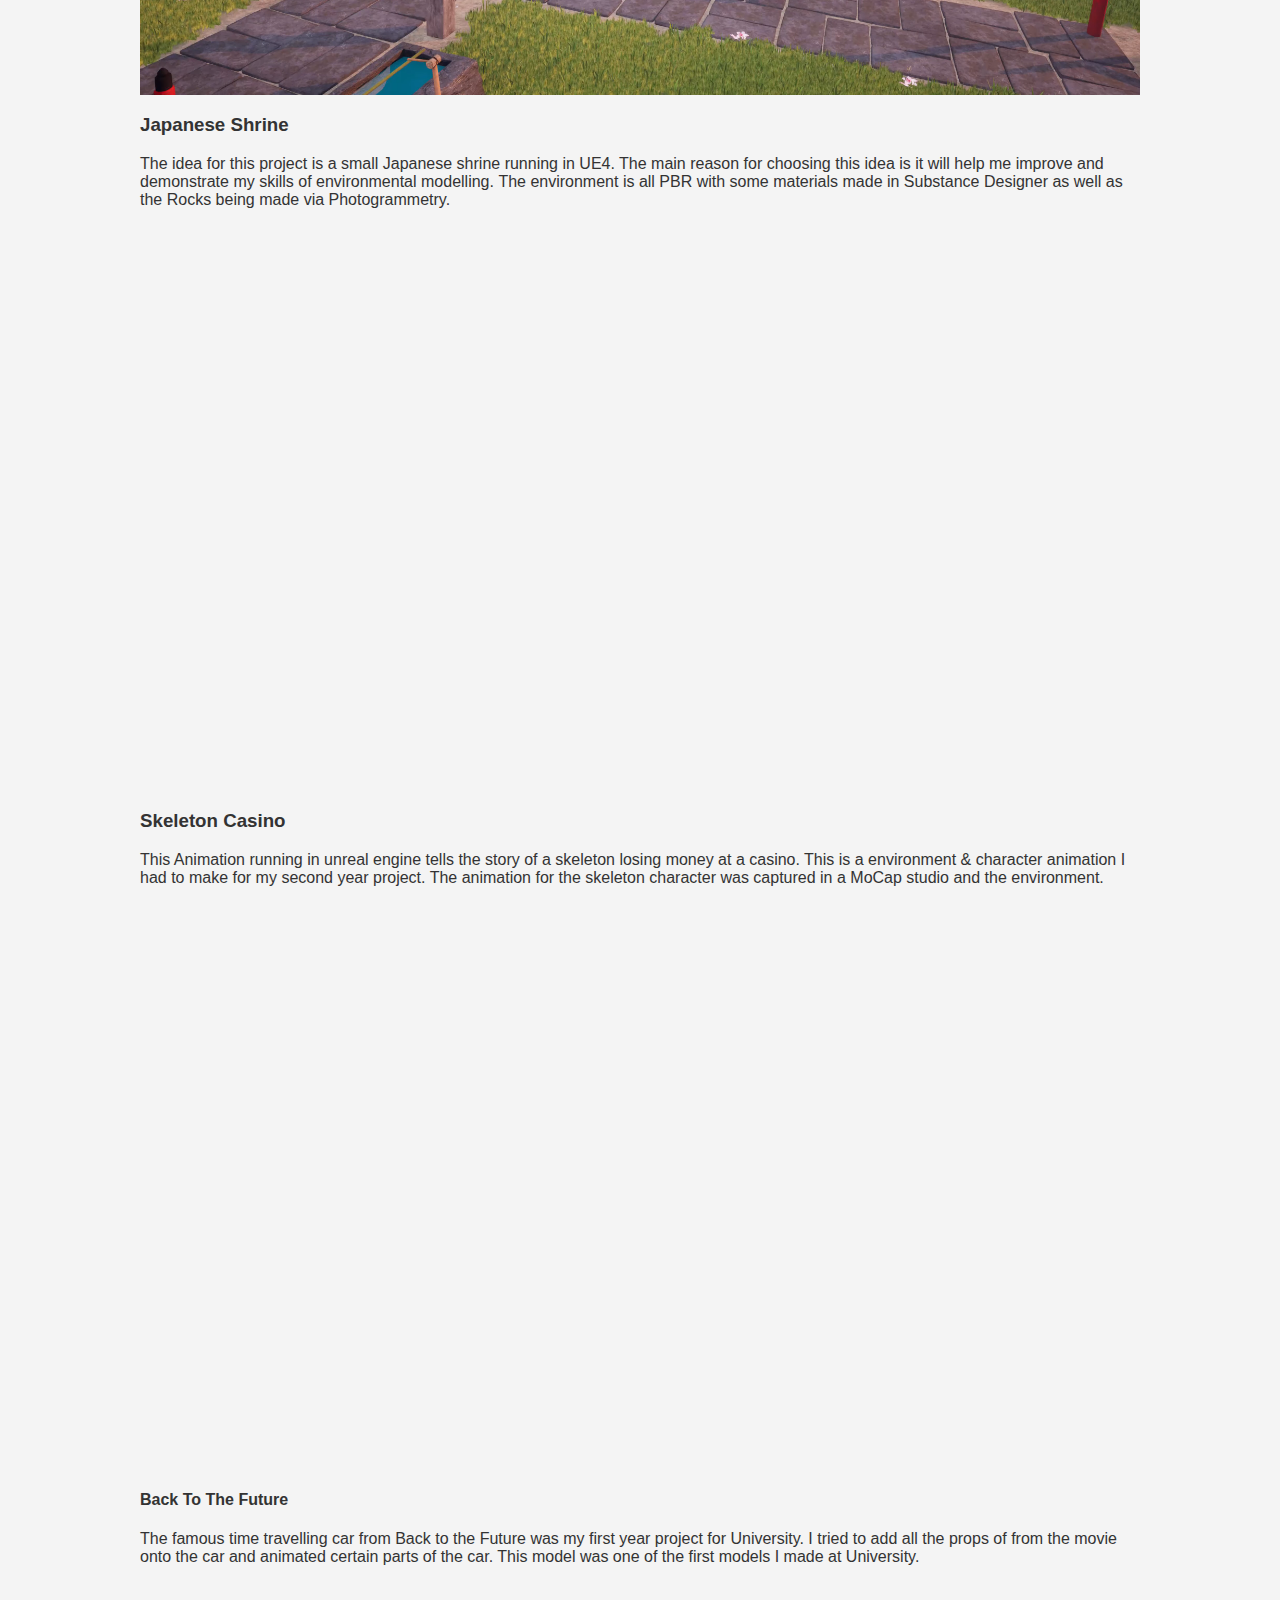
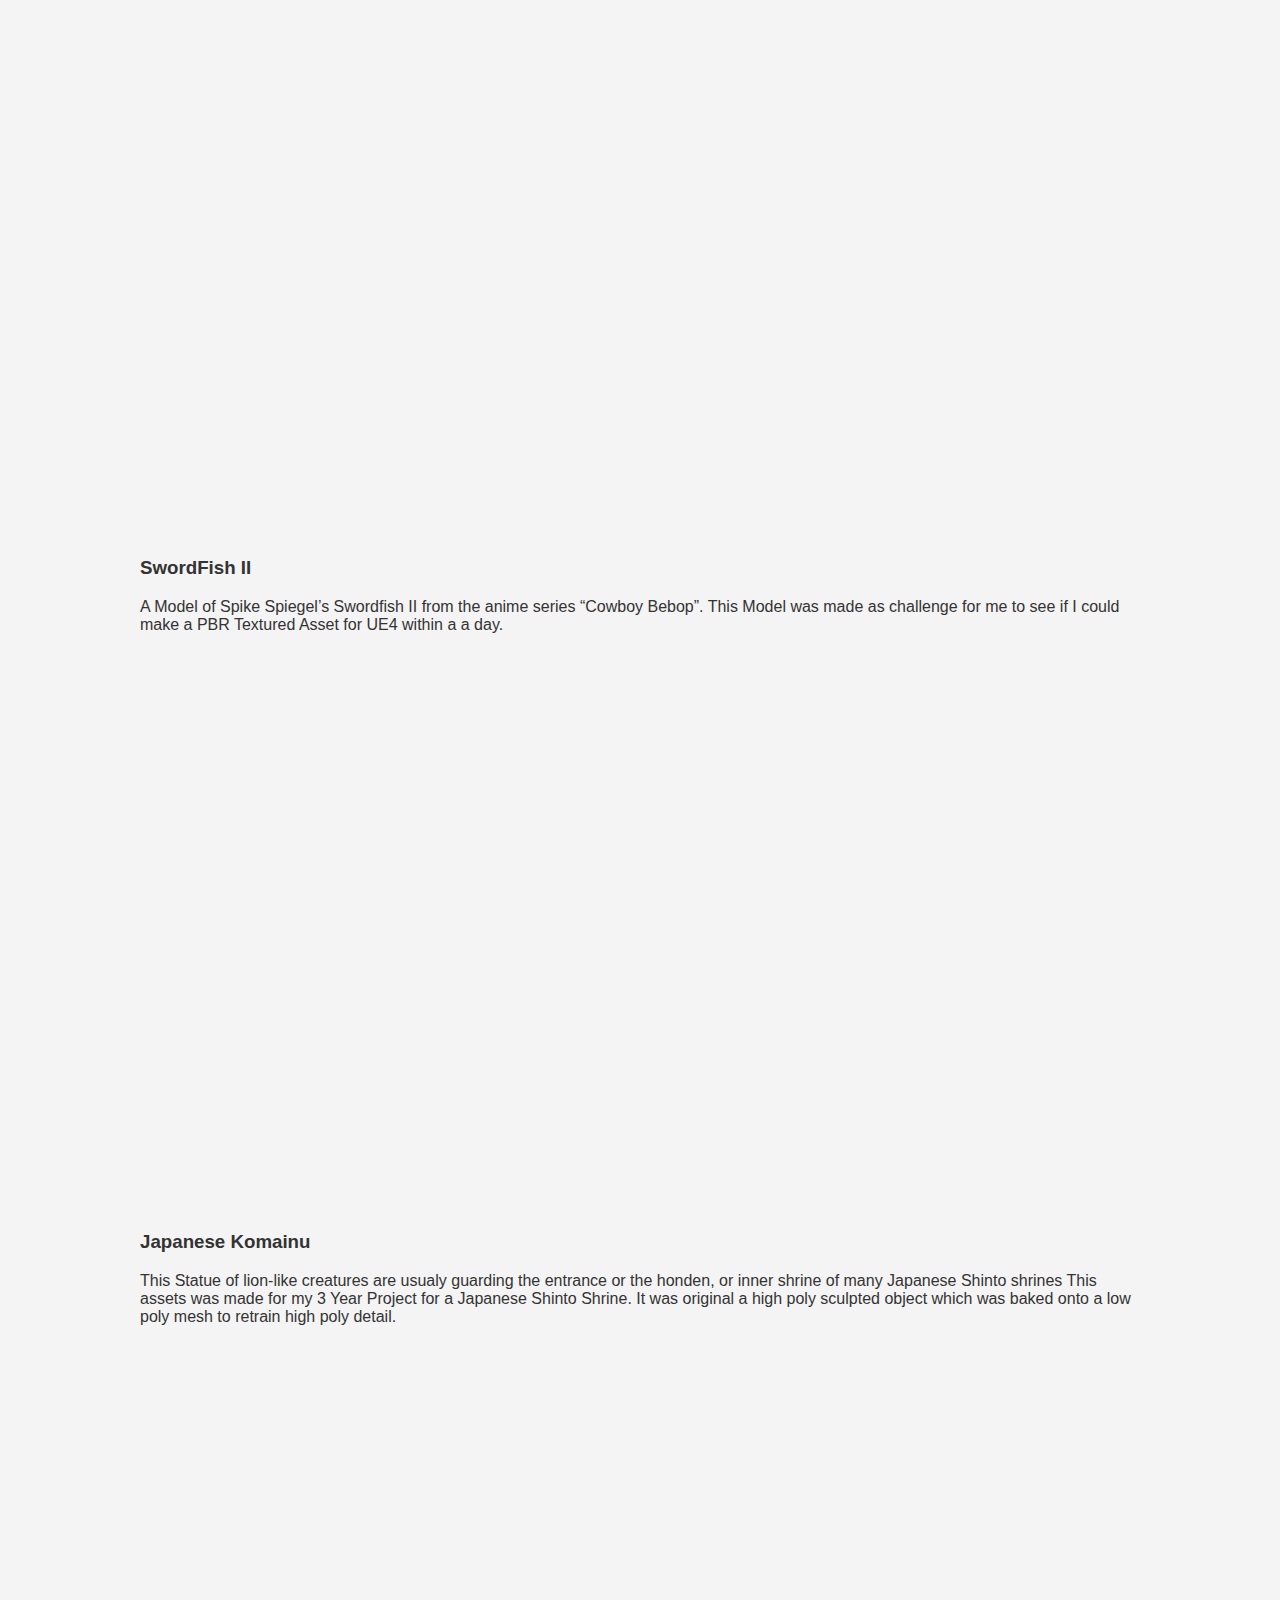
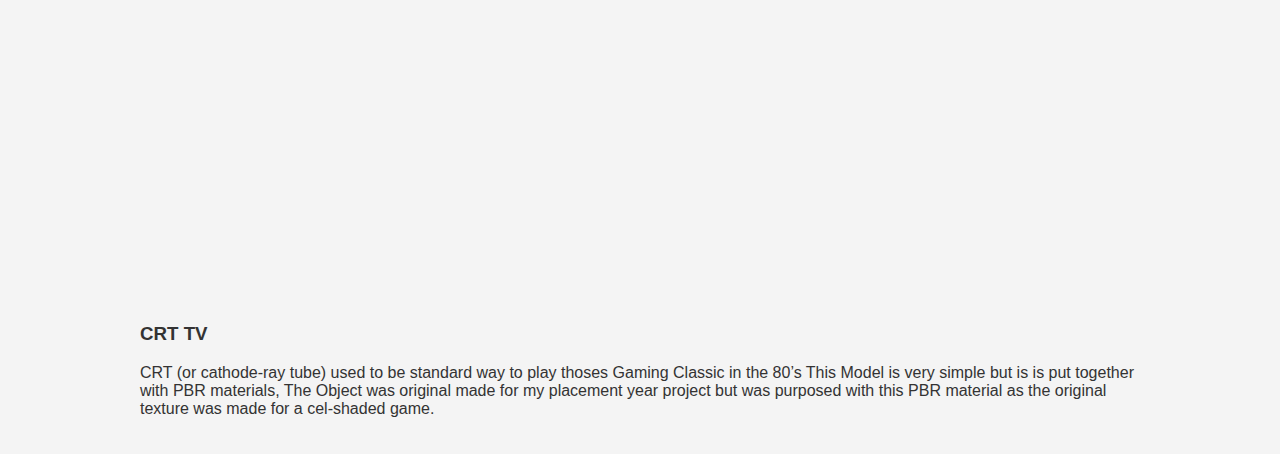
<file: Models.html>
<html lang="en">
<head>
  <meta charset="UTF-8">
  <meta name="viewport" content="width=device-width, initial-scale=1.0">
  <title>3D Models</title>
  <link rel="stylesheet" href="style.css">
  <link rel="stylesheet" href="https://cdn.jsdelivr.net/npm/swiper@9/swiper-bundle.min.css">
</head>
<body>
  <div class="container">
    <h1>Lewis Corbett</h1>
    <nav class="navbar">
      <div class="nav-container">
        <div class="nav-logo">Models</div>
        <div class="nav-toggle" id="nav-toggle">&#9776;</div>
        <ul class="nav-links" id="nav-links">
          <li><a href="index.html">Home</a></li>
          <li><a href="2K.html">2K</a></li>
          <li><a href="PlayStation.html">PlayStation</a></li>
          <li><a href="Outright.html">Outright Games</a></li>
          <li><a href="University.html">University</a></li>
          <li><a href="Models.html">Models</a></li>
          <li><a href="contact.html">CV</a></li>
          <li><a href="https://www.linkedin.com/in/lewis-corbett-b4999a166" target="_blank">LinkedIn</a></li>
        </ul>
      </div>
    </nav>

  <main class="models-page">

    <div class="models-grid">
      <div class="model-card">
        <a href="images/Uni/SteamPunk/SteamPunk_1.png" target="_blank">
          <img src="images/Uni/SteamPunk/SteamPunk_1.png" alt="Model 1">
        </a>
        <h3>SteamPunk Town</h3>
        <p>The aim of this project is to create a 3D environment for that can help demonstrate new features and techniques for game asset creation for use in the client’s lectures. The environment that will be created is Victorian era steam punk environment inspired by games such as Dishonoured and Bioshock Infinite.</p>
          <p> The features and techniques used in the project are the following:</p>
        
            <p>•PBR Materials</p>
            <p>• Assets with dynamic properties (E.g. cloth)</p>
            <p>• Good instancing (displaying the same object multiple times)</p>
            <p>• Modular Assets</p>
            <p>• Implemented Different Light Sources ( via Unreal Engine Blueprints)</p>
            <p>• Destructible Object</p>
            <p>• Photogrammetry</p>
            <p>• PBR Materials Creation</p>
            <p>• Decals</p>
      </div>

      <div class="model-card">
        <a href="images/Uni/JapaneseShrine/JapaneseShrine1.png" target="_blank">
          <img src="images/Uni/JapaneseShrine/JapaneseShrine2.png" alt="Model 2">
        </a>
        <h3>Japanese Shrine</h3>
        <p>The idea for this project is a small Japanese shrine running in UE4. The main reason for choosing this idea is it will help me improve and demonstrate my skills of environmental modelling. The environment is all PBR with some materials made in Substance Designer as well as the Rocks being made via Photogrammetry.</p>
      </div>
            <div class="video-container">
                <iframe 
                  src="https://www.youtube.com/embed/XFb3WZ8Gles" 
                  frameborder="0" 
                  allow="accelerometer; autoplay; clipboard-write; encrypted-media; gyroscope; picture-in-picture" 
                  allowfullscreen>
                </iframe>
              </div>
              <h3>Skeleton Casino</h3>
              <p class="description">
                This Animation running in unreal engine tells the story of a skeleton losing money at a casino. This is a environment & character animation I had to make for my second year project. The animation for the skeleton character was captured in a MoCap studio and the environment. </p> 
                <div class="video-container">
                    <iframe 
                      src="https://www.youtube.com/embed/c0sMghXRjj8" 
                      frameborder="0" 
                      allow="accelerometer; autoplay; clipboard-write; encrypted-media; gyroscope; picture-in-picture" 
                      allowfullscreen>
                    </iframe>
                  </div>
                  <h4>Back To The Future</h4>
                  <p class="description">
                    The famous time travelling car from Back to the Future was my first year project for University. I tried to add all the props of from the movie onto the car and animated certain parts of the car. This model was one of the first models I made at University. </p> 
                  


      <div class="model-card">
        <div class="sketchfab-embed-wrapper"> <iframe title="SwordFish II" frameborder="0" allowfullscreen mozallowfullscreen="true" webkitallowfullscreen="true" allow="autoplay; fullscreen; xr-spatial-tracking" xr-spatial-tracking execution-while-out-of-viewport execution-while-not-rendered web-share width="640" height="480" src="https://sketchfab.com/models/33bc3b895b614ee3b90f9b27482869c6/embed"> </iframe> </div>      </div>
        <h3>SwordFish II</h3>
        <p>A Model of Spike Spiegel’s Swordfish II from the anime series “Cowboy Bebop”. This Model was made as challenge for me to see if I could make a PBR Textured Asset for UE4 within a a day.</p>
      
    </div>

    <div class="model-card">
      <div class="sketchfab-embed-wrapper"> <iframe title="Japanese Komainu" frameborder="0" allowfullscreen mozallowfullscreen="true" webkitallowfullscreen="true" allow="autoplay; fullscreen; xr-spatial-tracking" xr-spatial-tracking execution-while-out-of-viewport execution-while-not-rendered web-share width="640" height="480" src="https://sketchfab.com/models/44810ab862734d178726a1081aa90e7c/embed"> </iframe> </div>      
      <h3>Japanese Komainu</h3>
      <p>This Statue of lion-like creatures are usualy guarding the entrance or the honden, or inner shrine of many Japanese Shinto shrines This assets was made for my 3 Year Project for a Japanese Shinto Shrine. It was original a high poly sculpted object which was baked onto a low poly mesh to retrain high poly detail. </p>
    </div>

    <div class="model-card">
      <div class="sketchfab-embed-wrapper"> <iframe title="CRT TV" frameborder="0" allowfullscreen mozallowfullscreen="true" webkitallowfullscreen="true" allow="autoplay; fullscreen; xr-spatial-tracking" xr-spatial-tracking execution-while-out-of-viewport execution-while-not-rendered web-share width="640" height="480" src="https://sketchfab.com/models/5951aa2f3b584186b43e503be52627fd/embed"> </iframe> </div>      
      <h3>CRT TV</h3>
      <p>CRT (or cathode-ray tube) used to be standard way to play thoses Gaming Classic in the 80’s This Model is very simple but is is put together with PBR materials, The Object was original made for my placement year project but was purposed with this PBR material as the original texture was made for a cel-shaded game.</p>
    </div>
</div>
  </div>

  </main>

  <script>
    const toggle = document.getElementById('nav-toggle');
    const links = document.getElementById('nav-links');
    toggle.addEventListener('click', () => {
      links.classList.toggle('show');
    });
  </script>
</body>
</html>
</file>
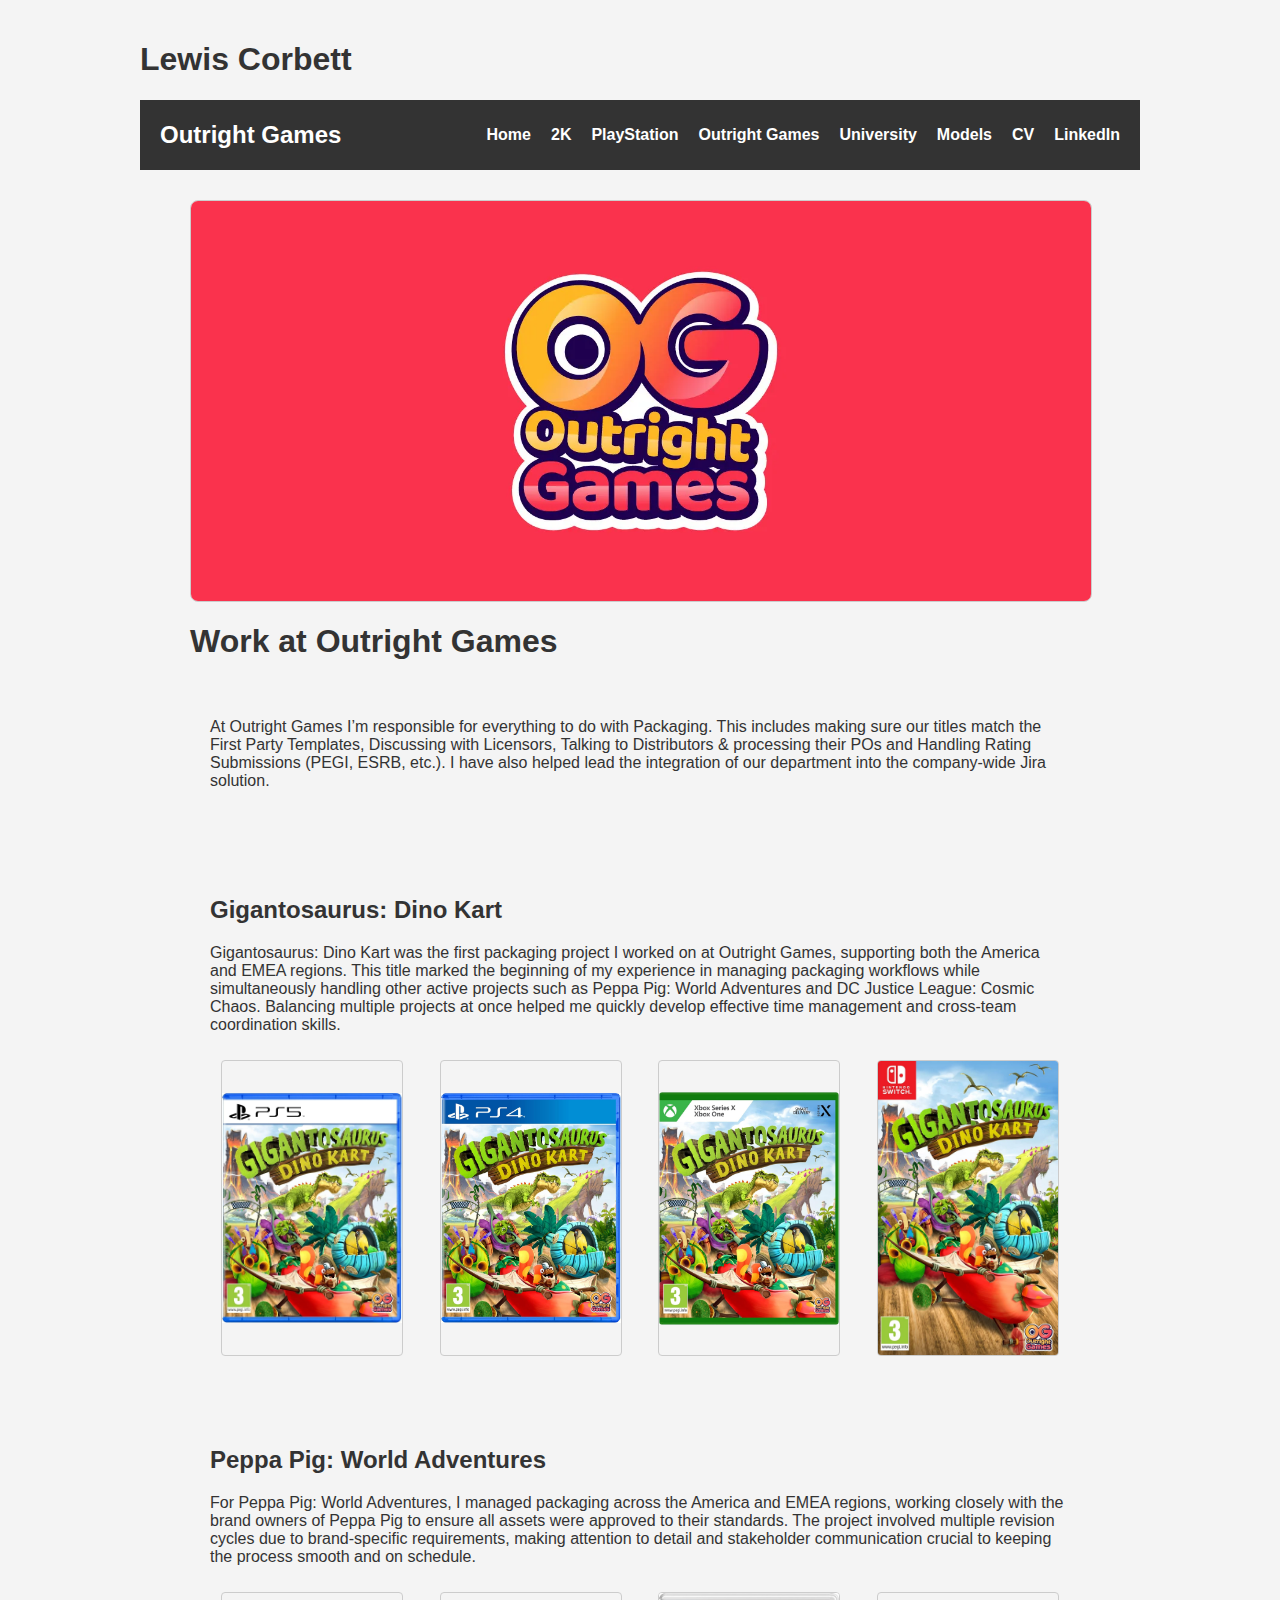
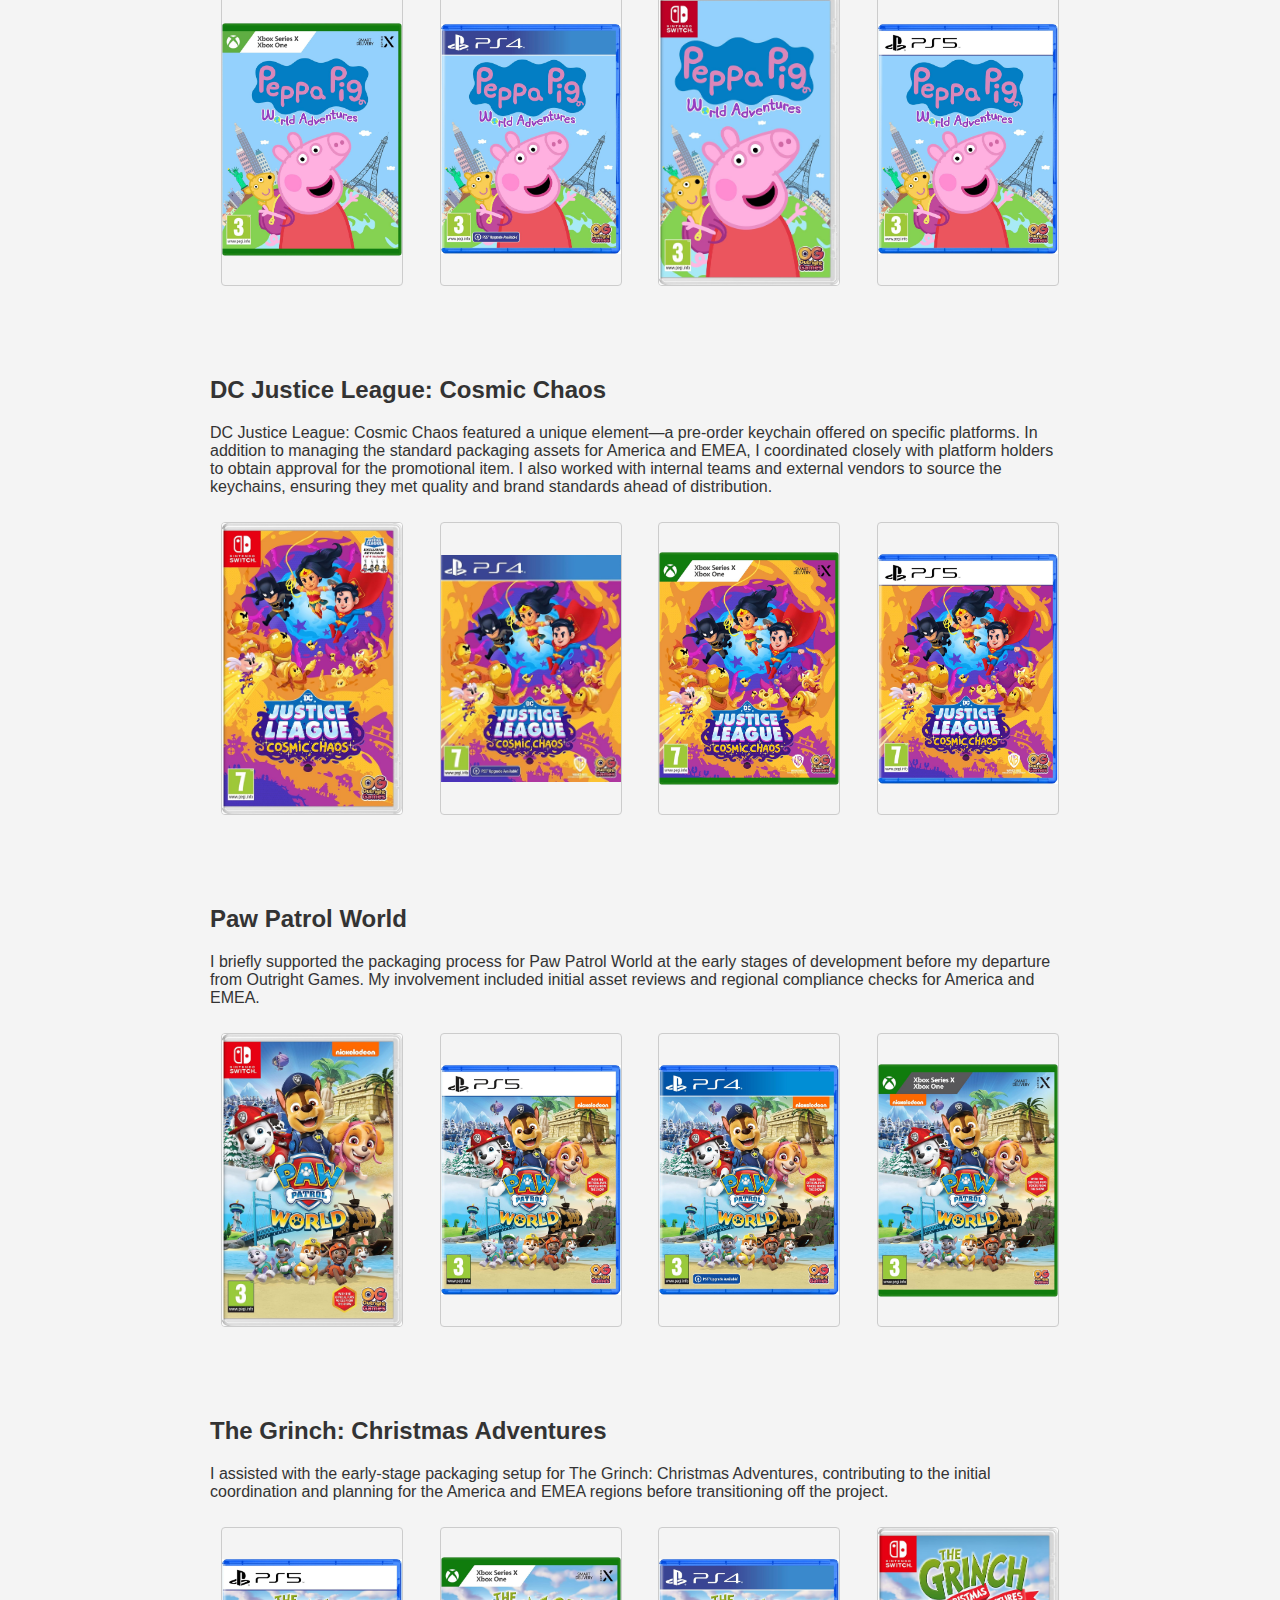
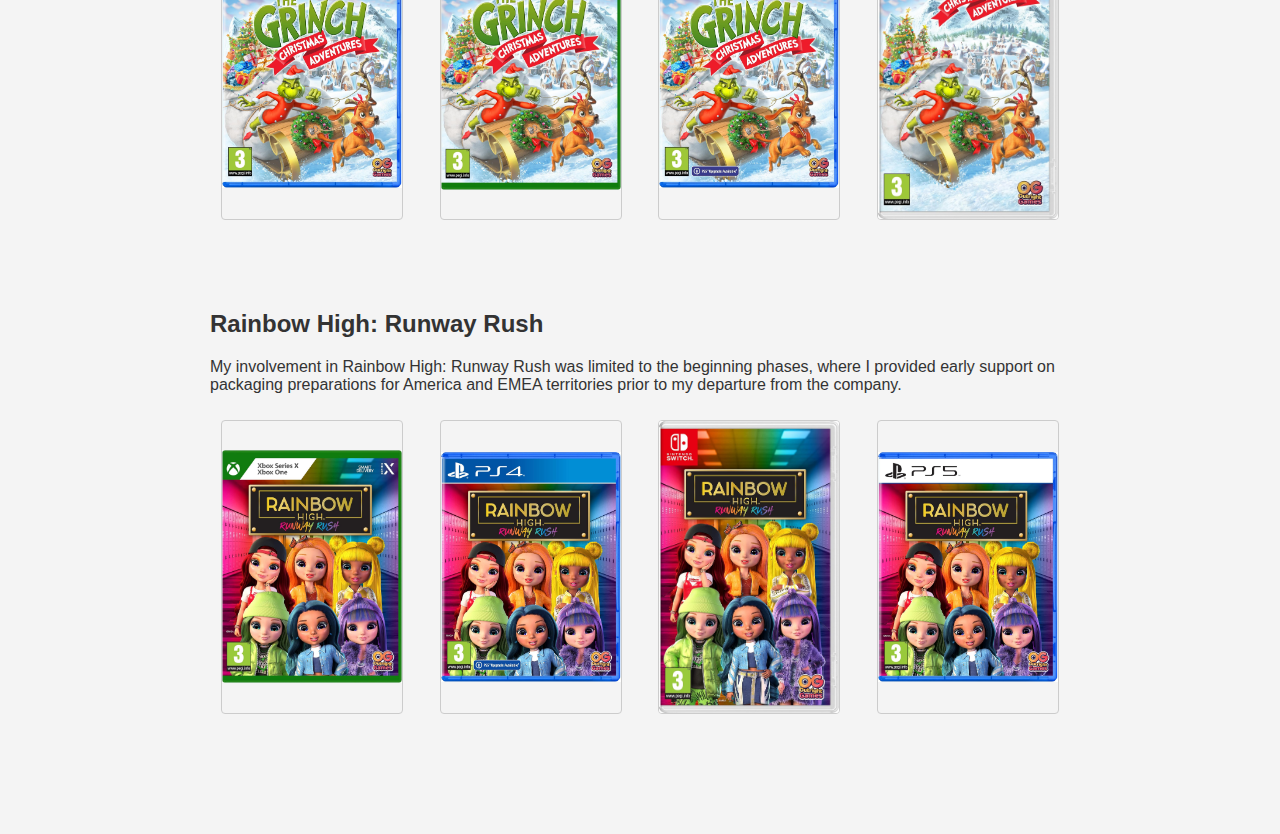
<file: Outright.html>
<!DOCTYPE html>
<html lang="en">
<head>
  <meta charset="UTF-8">
  <meta name="viewport" content="width=device-width, initial-scale=1.0">
  <title>2K Games Work</title>
  <link rel="stylesheet" href="style.css">
  <style>
    .project-section {
      max-width: 900px;
      margin: 10px auto;
      padding: 20px;
    }
    .project {
      margin-bottom: 50px;
      padding: 20px;
      background-color: #f4f4f4;
      border-radius: 8px;
    }
    .project h2 {
      margin-top: 0;
    }
    .project img {
      max-width: 100%;
      height: auto;
      margin-top: 10px;
      border-radius: 4px;
      border: 1px solid #ccc;
    }
    .project-gallery {
      display: flex;
      flex-wrap: wrap;
      gap: 15px;
      margin-top: 15px;
    }
    .project-gallery img {
      max-width: 180px;
      height: auto;
    }
  </style>
</head>
<body>
  <div class="container">
  <h1>Lewis Corbett</h1>
    
  <nav class="navbar">
    <div class="nav-container">
      <div class="nav-logo">Outright Games</div>
      <div class="nav-toggle" id="nav-toggle">&#9776;</div>
      <ul class="nav-links" id="nav-links">
        <li><a href="index.html">Home</a></li>
          <li><a href="2K.html">2K</a></li>
          <li><a href="PlayStation.html">PlayStation</a></li>
          <li><a href="Outright.html">Outright Games</a></li>
          <li><a href="University.html">University</a></li>
          <li><a href="Models.html">Models</a></li>
          <li><a href="contact.html">CV</a></li>
          <li><a href="https://www.linkedin.com/in/lewis-corbett-b4999a166" target="_blank">LinkedIn</a></li>
      </ul>
    </div>
  </nav>

  <main class="project-section">
    <img src="images/og/Outright-Banner" alt="2K Banner" class="banner-image">
    <h1>Work at Outright Games</h1>
    <div class="project">
      <p>At Outright Games I’m responsible for everything to do with Packaging. This includes making sure our titles match the First Party Templates, Discussing with Licensors, Talking to Distributors & processing their POs and Handling Rating Submissions (PEGI, ESRB, etc.). I have also helped lead the integration of our department into the company-wide Jira solution.</p>
    </div>

    <div class="project">
      <h2>Gigantosaurus: Dino Kart </h2>
      <p>Gigantosaurus: Dino Kart was the first packaging project I worked on at Outright Games, supporting both the America and EMEA regions. This title marked the beginning of my experience in managing packaging workflows while simultaneously handling other active projects such as Peppa Pig: World Adventures and DC Justice League: Cosmic Chaos. Balancing multiple projects at once helped me quickly develop effective time management and cross-team coordination skills.</p>
        <div class="project-gallery">
          <img src="images/og/Gigantosaurus-DK-PS5.jpg" alt="Gigantosaurus">
          <img src="images/og/Gigantosaurus-DK-PS4.jpg" alt="Gigantosaurus">
          <img src="images/og/Gigantosaurus-DK-XBSX.jpg" alt="Gigantosaurus">
          <img src="images/og/Gigantosaurus-DK-NSW.jpg" alt="Gigantosaurus">
      </div>
    </div>

    <div class="project">
      <h2>Peppa Pig: World Adventures</h2>
      <p>For Peppa Pig: World Adventures, I managed packaging across the America and EMEA regions, working closely with the brand owners of Peppa Pig to ensure all assets were approved to their standards. The project involved multiple revision cycles due to brand-specific requirements, making attention to detail and stakeholder communication crucial to keeping the process smooth and on schedule.</p>
        <div class="project-gallery">
          <img src="images/og/Peppa-Pig-World-Adventures-XBSX.jpg" alt="Peppa Pig">
          <img src="images/og/Peppa-Pig-World-Adventures-PS4.jpg" alt="Peppa Pig">
          <img src="images/og/Peppa-Pig-World-Adventures-NSW.jpg" alt="Peppa Pig">
          <img src="images/og/Peppa-Pig-World-Adventures-PS5.jpg" alt="Peppa Pig">
    </div>
  </div>

    <div class="project">
      <h2>DC Justice League: Cosmic Chaos</h2>
      <p>DC Justice League: Cosmic Chaos featured a unique element—a pre-order keychain offered on specific platforms. In addition to managing the standard packaging assets for America and EMEA, I coordinated closely with platform holders to obtain approval for the promotional item. I also worked with internal teams and external vendors to source the keychains, ensuring they met quality and brand standards ahead of distribution.</p>
        <div class="project-gallery">
          <img src="images/og/DC-JL-CC-NSW.jpg" alt="DC">
          <img src="images/og/DC-JL-CC-PS4.jpg" alt="DC">
          <img src="images/og/DC-JL-CC-XBSX.jpg" alt="DC">
          <img src="images/og/DC-JL-CC-PS5.jpg" alt="DC">
    </div>
  </div>

    <div class="project">
      <h2>Paw Patrol World</h2>
      <p>I briefly supported the packaging process for Paw Patrol World at the early stages of development before my departure from Outright Games. My involvement included initial asset reviews and regional compliance checks for America and EMEA.</p>
        <div class="project-gallery">
          <img src="images/og/Paw-Patrol-World-NSW.jpg" alt="Paw Patrol">
          <img src="images/og/Paw-Patrol-World-PS5.jpg" alt="Paw Patrol">
          <img src="images/og/Paw-Patrol-World-PS4.jpg" alt="Paw Patrol">
          <img src="images/og/Paw-Patrol-World-XBSX.jpg" alt="Paw Patrol">
    </div>
  </div>

    <div class="project">
      <h2>The Grinch: Christmas Adventures</h2>
      <p>I assisted with the early-stage packaging setup for The Grinch: Christmas Adventures, contributing to the initial coordination and planning for the America and EMEA regions before transitioning off the project.</p>
        <div class="project-gallery">
          <img src="images/og/The-Grinch-Christmas-Adventures-PS5.jpg" alt="The Grinch">
          <img src="images/og/The-Grinch-Christmas-Adventures-XBSX.jpg" alt="The Grinch">
          <img src="images/og/The-Grinch-Christmas-Adventures-PS4.jpg" alt="The Grinch">
           <img src="images/og/The-Grinch-Christmas-Adventures-NSW.jpg" alt="The Grinch">
    </div>
  </div>

  <div class="project">
    <h2>Rainbow High: Runway Rush</h2>
    <p>My involvement in Rainbow High: Runway Rush was limited to the beginning phases, where I provided early support on packaging preparations for America and EMEA territories prior to my departure from the company.</p>
      <div class="project-gallery">
        <img src="images/og/Rainbow-High-Runway-Rush-XBSX.jpg" alt="Rainbow High">
        <img src="images/og/Rainbow-High-Runway-Rush-PS4.jpg" alt="Rainbow High">
        <img src="images/og/Rainbow-High-Runway-Rush-NSW.jpg" alt="Rainbow High">
        <img src="images/og/Rainbow-High-Runway-Rush-PS5.jpg" alt="Rainbow High">
    </div>
  </div>
  </main>
</div>
  <script>
    const toggle = document.getElementById('nav-toggle');
    const links = document.getElementById('nav-links');
    toggle.addEventListener('click', () => {
      links.classList.toggle('show');
    });
  </script>
</body>
</html>
</file>
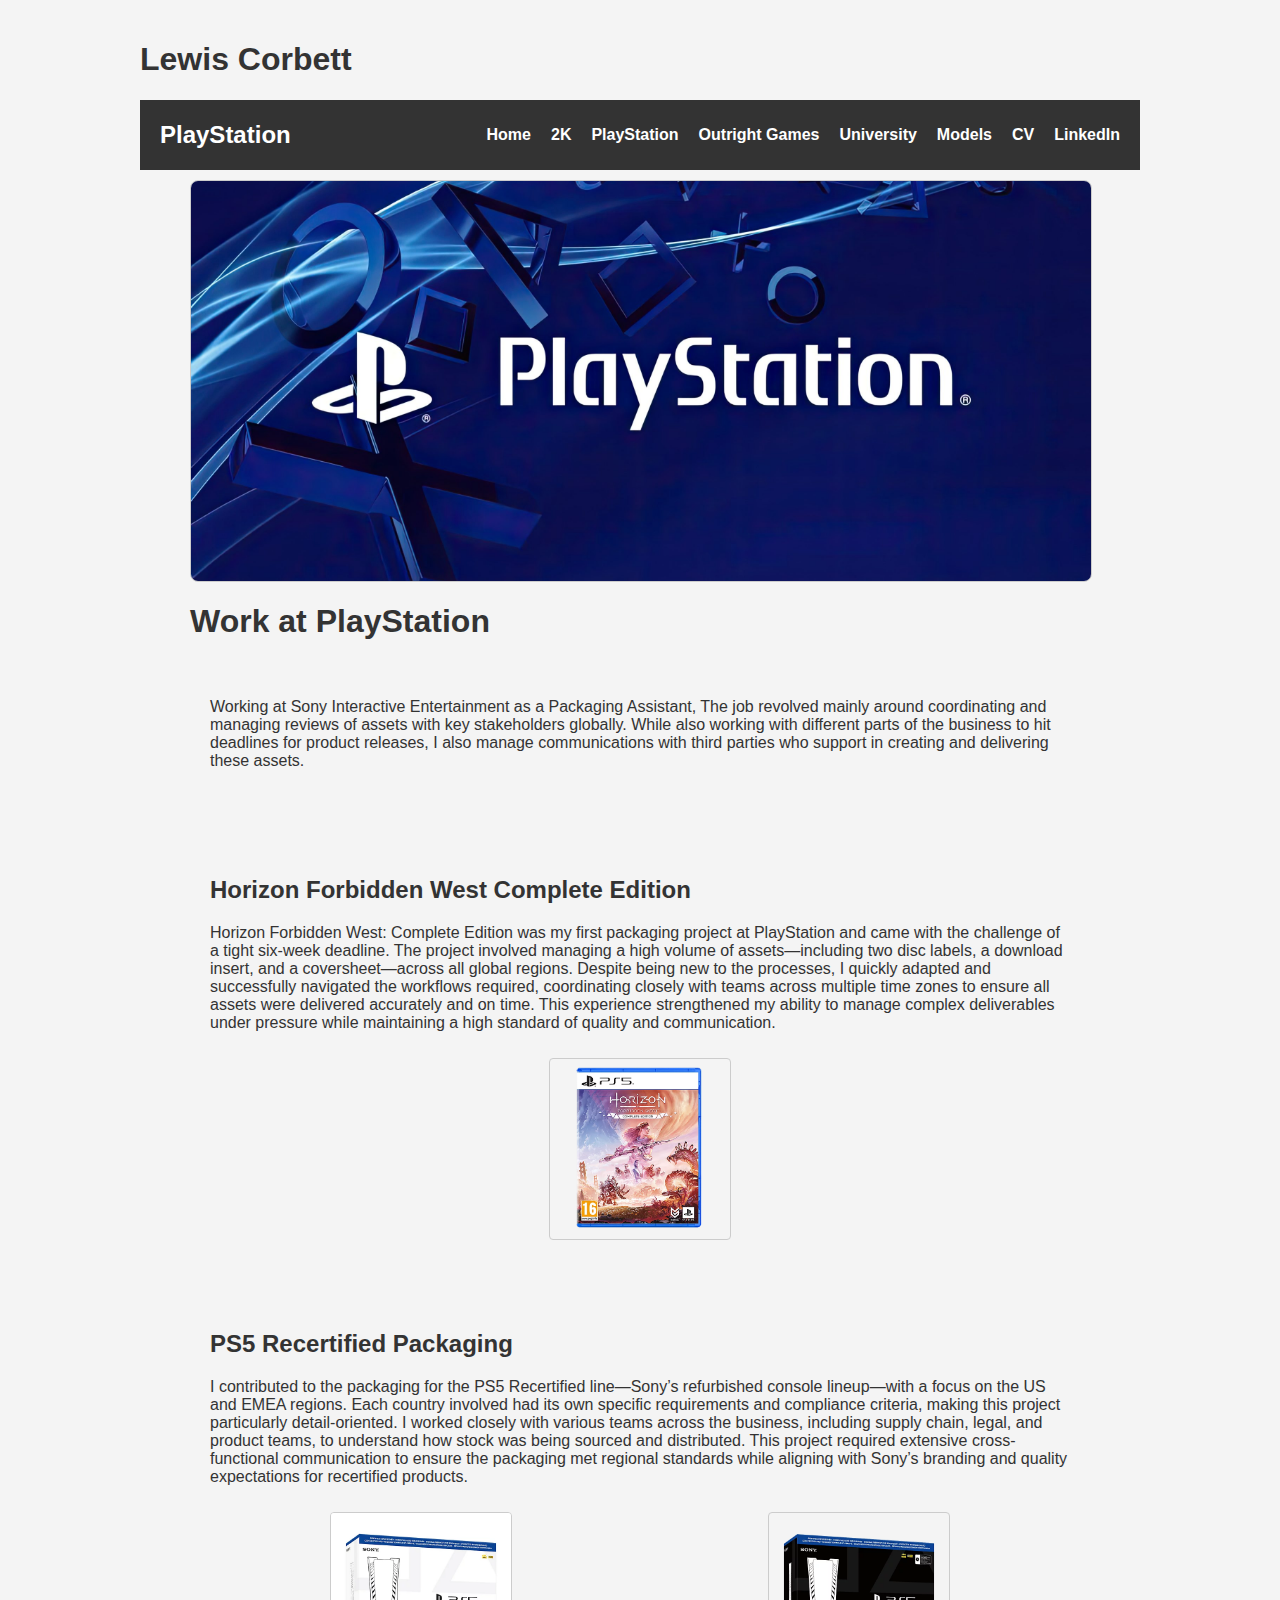
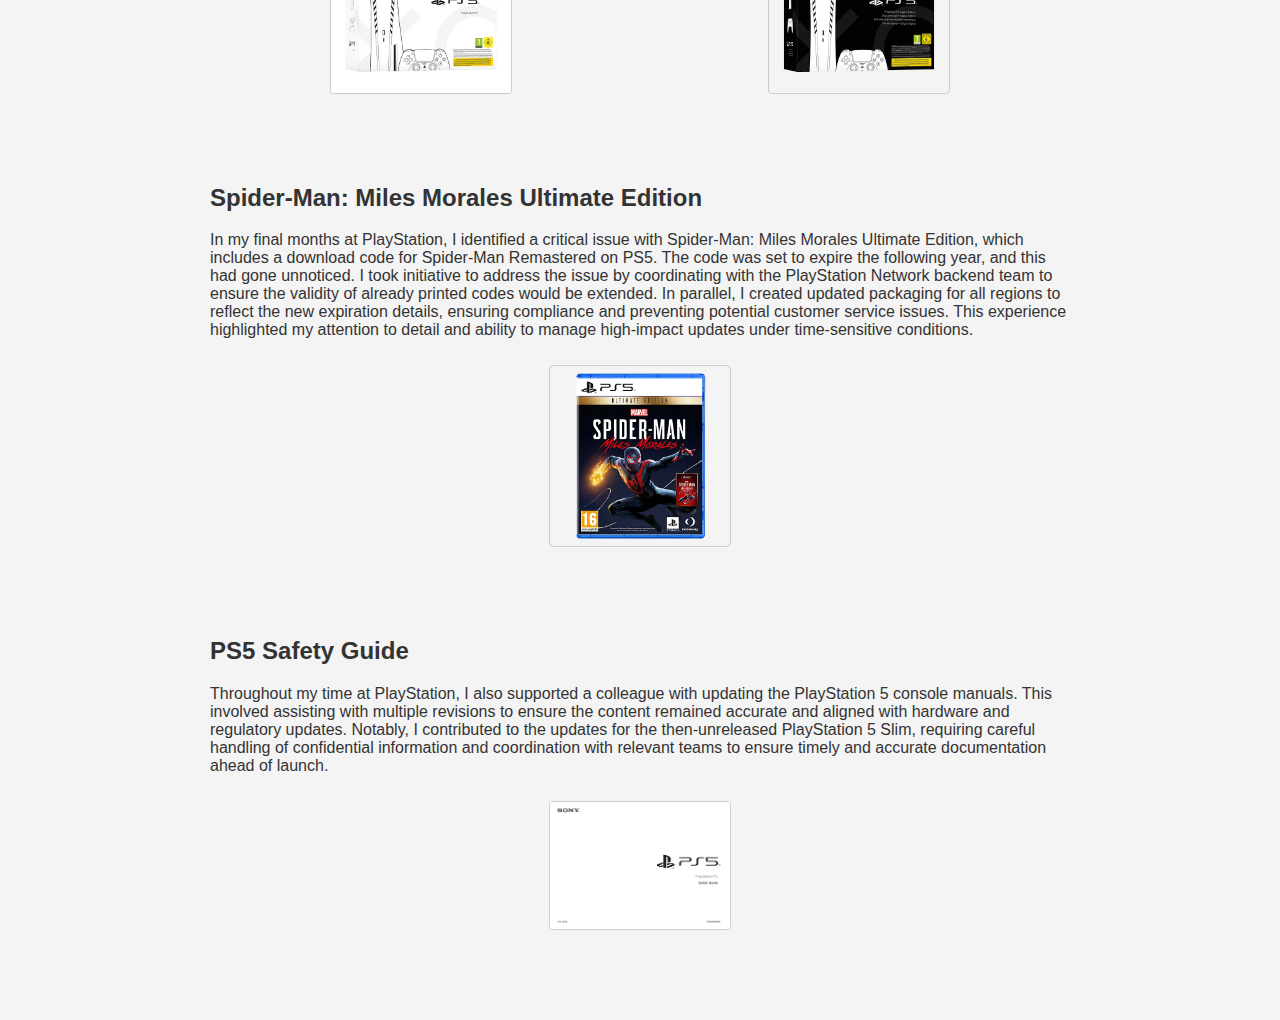
<file: PlayStation.html>
<!DOCTYPE html>
<html lang="en">
<head>
  <meta charset="UTF-8">
  <meta name="viewport" content="width=device-width, initial-scale=1.0">
  <title>2K Games Work</title>
  <link rel="stylesheet" href="style.css">
  <style>
    .project-section {
      max-width: 900px;
      margin: 10px auto
    }
    .project {
      margin-bottom: 50px;
      padding: 20px;
      background-color: #f4f4f4;
      border-radius: 8px;
    }
    .project h2 {
      margin-top: 0;
    }
    .project img {
      max-width: 100%;
      height: auto;
      margin-top: 10px;
      border-radius: 4px;
      border: 1px solid #ccc;
    }
    .project-gallery {
      display: flex;
      flex-wrap: wrap;
      gap: 15px;
      margin-top: 15px;
    }
    .project-gallery img {
      max-width: 180px;
      height: auto;
    }
  </style>
</head>
<body>
  <div class="container">
  <h1>Lewis Corbett</h1>
    
  <nav class="navbar">
    <div class="nav-container">
      <div class="nav-logo">PlayStation</div>
      <div class="nav-toggle" id="nav-toggle">&#9776;</div>
      <ul class="nav-links" id="nav-links">
        <li><a href="index.html">Home</a></li>
          <li><a href="2K.html">2K</a></li>
          <li><a href="PlayStation.html">PlayStation</a></li>
          <li><a href="Outright.html">Outright Games</a></li>
          <li><a href="University.html">University</a></li>
          <li><a href="Models.html">Models</a></li>
          <li><a href="contact.html">CV</a></li>
          <li><a href="https://www.linkedin.com/in/lewis-corbett-b4999a166" target="_blank">LinkedIn</a></li>
      </ul>
    </div>
  </nav>

  <main class="project-section">
    <img src="images/sie/PlayStation-banner.jpg" alt="PlayStation Banner" class="banner-image">
    <h1>Work at PlayStation</h1>
    <div class="project">
      <p>Working at Sony Interactive Entertainment as a Packaging Assistant, The job revolved mainly around coordinating and managing reviews of assets with key stakeholders globally. While also working with different parts of the business to hit deadlines for product releases, I also manage communications with third parties who support in creating and delivering these assets. </p>
    </div>

    <div class="project">
      <h2>Horizon Forbidden West Complete Edition</h2>
      <p>Horizon Forbidden West: Complete Edition was my first packaging project at PlayStation and came with the challenge of a tight six-week deadline. The project involved managing a high volume of assets—including two disc labels, a download insert, and a coversheet—across all global regions. Despite being new to the processes, I quickly adapted and successfully navigated the workflows required, coordinating closely with teams across multiple time zones to ensure all assets were delivered accurately and on time. This experience strengthened my ability to manage complex deliverables under pressure while maintaining a high standard of quality and communication.</p>
      <div class="project-gallery">
        <img src="images/sie/horizon-forbidden-west-ps5-game-box-front-en-pegi.webp" alt="NBA 2K Box 1">
      </div>
    </div>

    <div class="project">
      <h2>PS5 Recertified Packaging</h2>
      <p>I contributed to the packaging for the PS5 Recertified line—Sony’s refurbished console lineup—with a focus on the US and EMEA regions. Each country involved had its own specific requirements and compliance criteria, making this project particularly detail-oriented. I worked closely with various teams across the business, including supply chain, legal, and product teams, to understand how stock was being sourced and distributed. This project required extensive cross-functional communication to ensure the packaging met regional standards while aligning with Sony’s branding and quality expectations for recertified products.</p>
      <div class="project-gallery">
        <img src="images/sie/PS5-Recertified-Hero-2-Box-EU.webp" alt="WWE 2K Package 1">
        <img src="images/sie/PS5-DigitalConsole-Recertified-Hero-1-Box-EU.webp" alt="WWE 2K Package 2">
      </div>
    </div>

    <div class="project">
      <h2>Spider-Man: Miles Morales Ultimate Edition</h2>
      <p>In my final months at PlayStation, I identified a critical issue with Spider-Man: Miles Morales Ultimate Edition, which includes a download code for Spider-Man Remastered on PS5. The code was set to expire the following year, and this had gone unnoticed. I took initiative to address the issue by coordinating with the PlayStation Network backend team to ensure the validity of already printed codes would be extended. In parallel, I created updated packaging for all regions to reflect the new expiration details, ensuring compliance and preventing potential customer service issues. This experience highlighted my attention to detail and ability to manage high-impact updates under time-sensitive conditions.</p>
      <div class="project-gallery">
        <img src="images/sie/spiderman-miles-morales-ultimate-edition-ps5-game-box-front-en-pegi.webp" alt="Special Edition 1">
      </div>
    </div>

    <div class="project">
      <h2>PS5 Safety Guide</h2>
      <p>Throughout my time at PlayStation, I also supported a colleague with updating the PlayStation 5 console manuals. This involved assisting with multiple revisions to ensure the content remained accurate and aligned with hardware and regulatory updates. Notably, I contributed to the updates for the then-unreleased PlayStation 5 Slim, requiring careful handling of confidential information and coordination with relevant teams to ensure timely and accurate documentation ahead of launch.</p>
      <div class="project-gallery">
        <img src="images/sie/CFI-20XX_PS5_Safety_Guide.png" alt="WWE 2K Package 1">
      </div>
    </div>

  </main>
</div>
  <script>
    const toggle = document.getElementById('nav-toggle');
    const links = document.getElementById('nav-links');
    toggle.addEventListener('click', () => {
      links.classList.toggle('show');
    });
  </script>
</body>
</html>
</file>
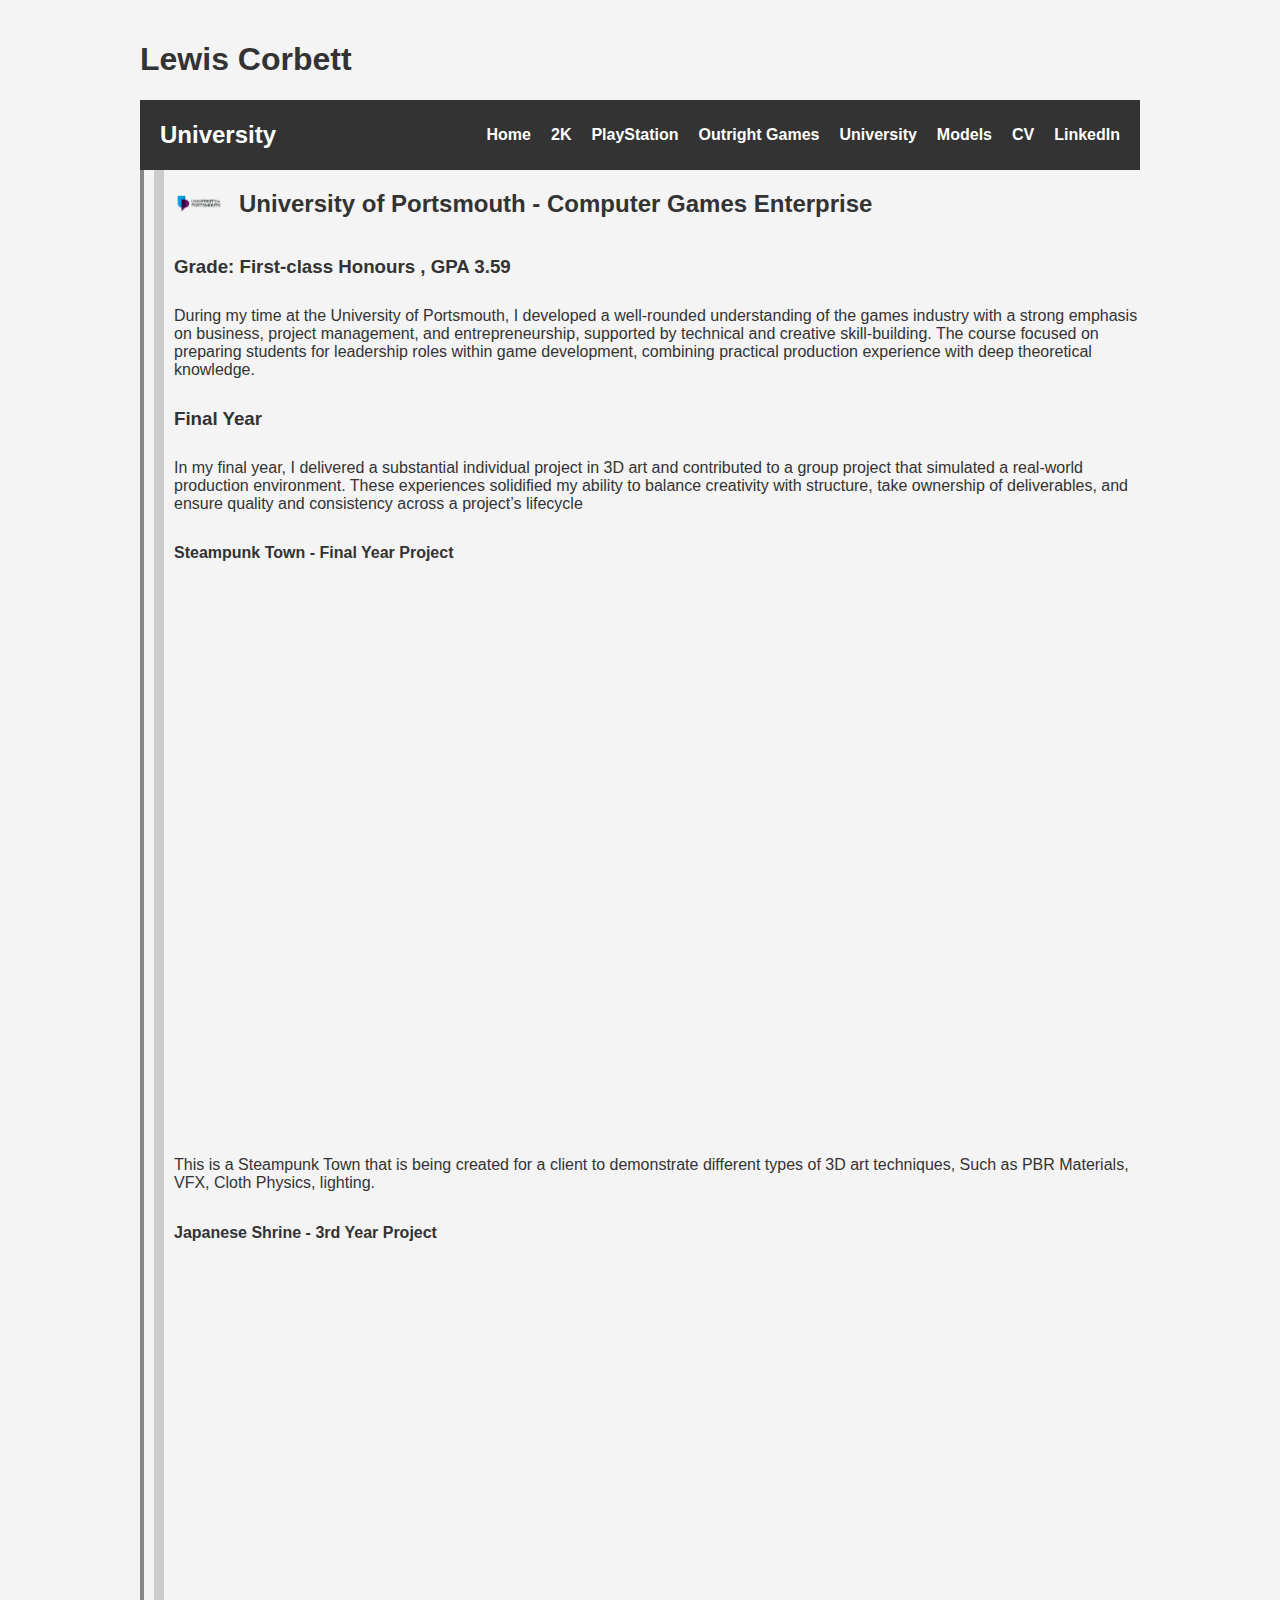
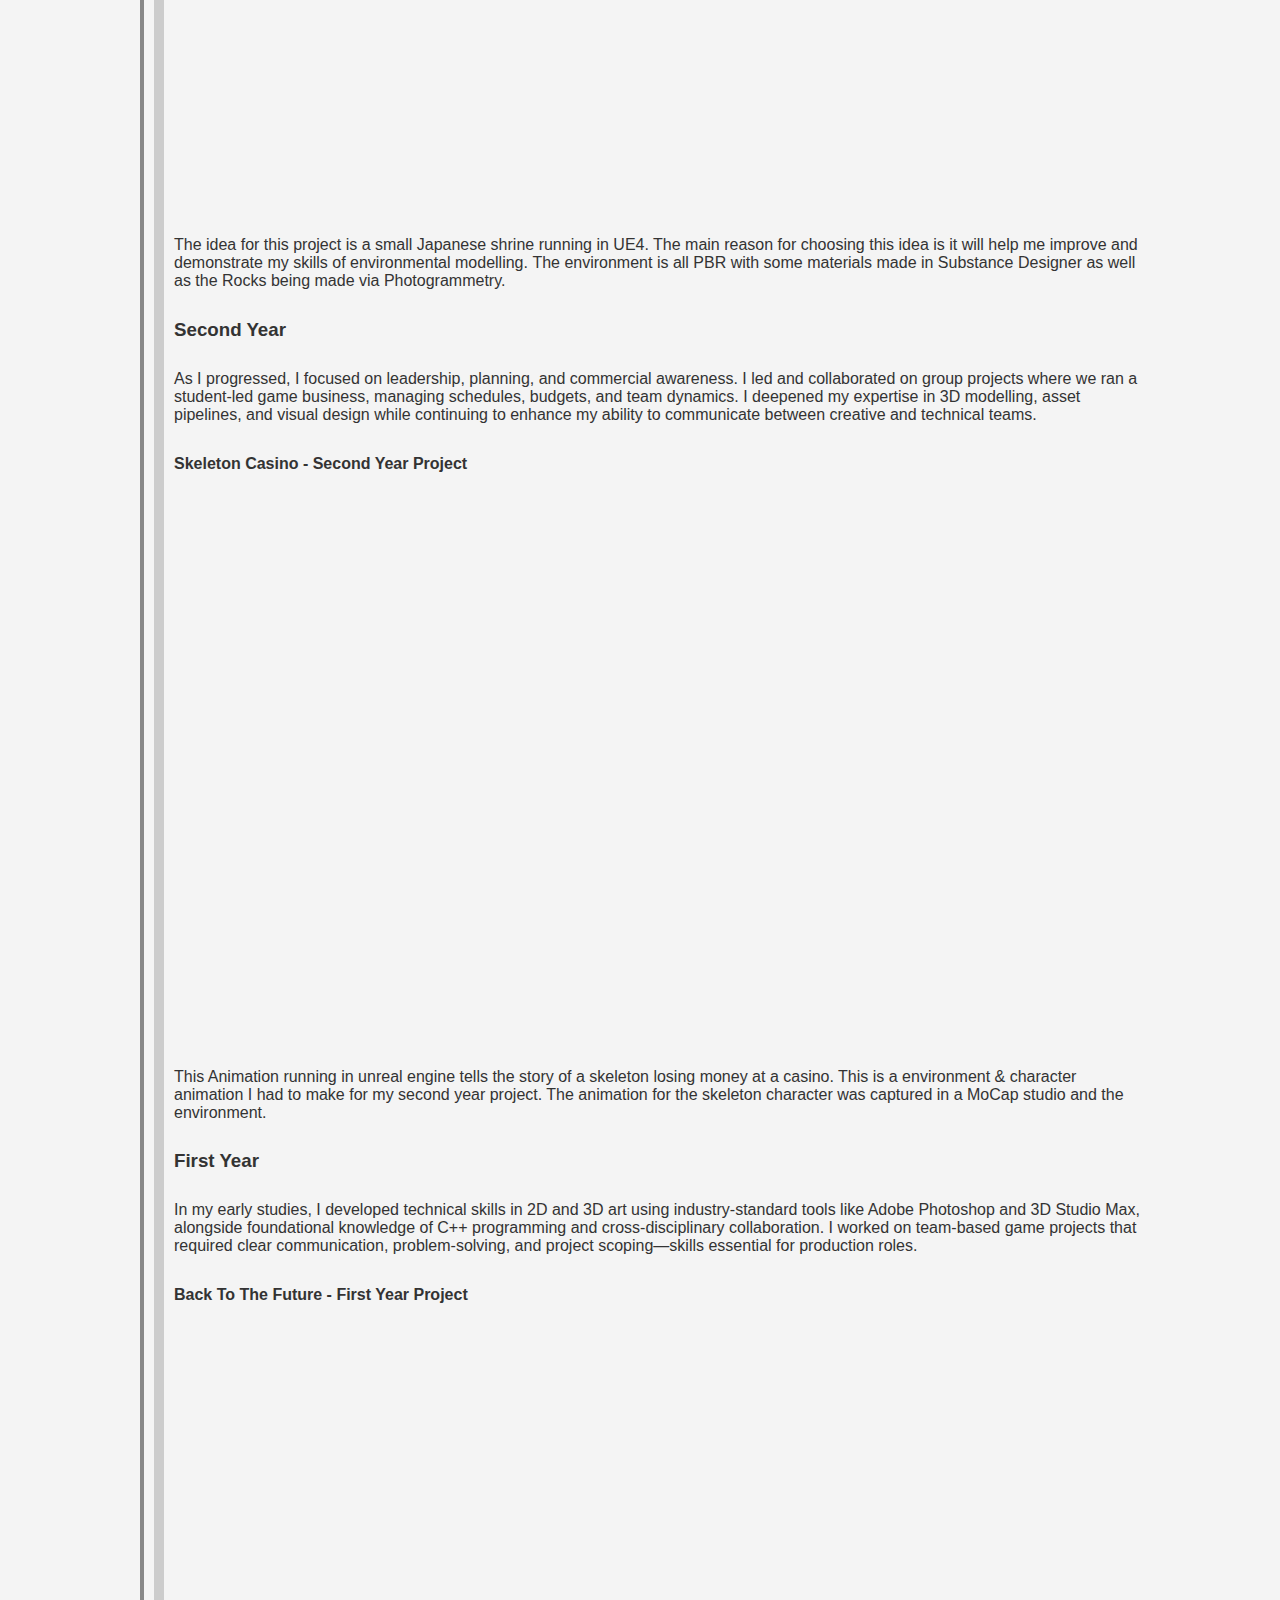
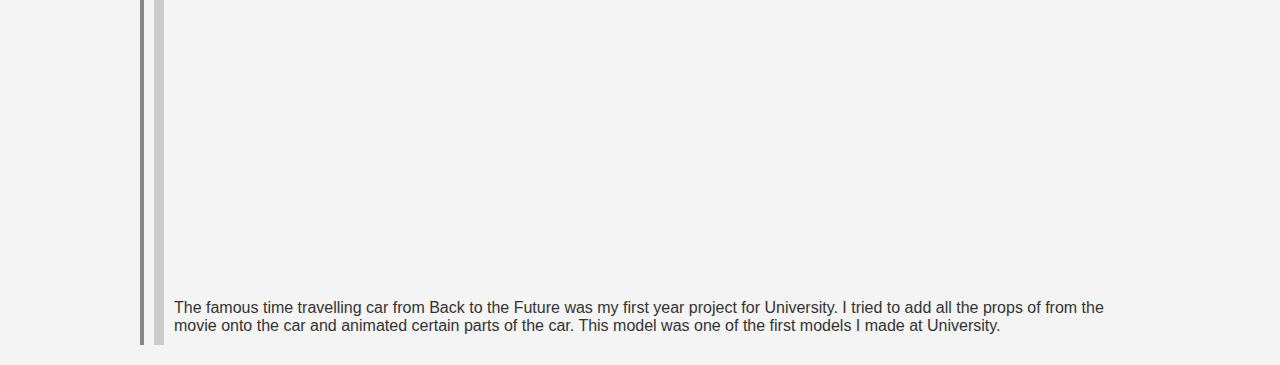
<file: University.html>
<!DOCTYPE html>
<html lang="en">
<head>
  <meta charset="UTF-8" />
  <meta name="viewport" content="width=device-width, initial-scale=1.0" />
  <title>My CV</title>
  <link rel="stylesheet" href="https://cdn.jsdelivr.net/npm/swiper@9/swiper-bundle.min.css"/>
  <link rel="stylesheet" href="style.css" />
</head>
<body>
  <div class="container">
    <h1>Lewis Corbett</h1>
    
    <nav class="navbar">
      <div class="nav-container">
        <div class="nav-logo">University</div>
        <div class="nav-toggle" id="nav-toggle">&#9776;</div>
        <ul class="nav-links" id="nav-links">
          <li><a href="index.html">Home</a></li>
          <li><a href="2K.html">2K</a></li>
          <li><a href="PlayStation.html">PlayStation</a></li>
          <li><a href="Outright.html">Outright Games</a></li>
          <li><a href="University.html">University</a></li>
          <li><a href="Models.html">Models</a></li>
          <li><a href="contact.html">CV</a></li>
          <li><a href="https://www.linkedin.com/in/lewis-corbett-b4999a166" target="_blank">LinkedIn</a></li>
        </ul>
      </div>
    </nav>
      

    <div class="timeline">
        <div class="company">
          <img src="images/Uni/University_of_Portsmouth_Logo.png" alt="TD Synnex Logo" class="company-logo">
          <h2>University of Portsmouth - Computer Games Enterprise</h2>
        </div>
        <h3>Grade: First-class Honours , GPA 3.59</h3>
        <p class="description">
            During my time at the University of Portsmouth, I developed a well-rounded understanding of the games industry with a strong emphasis on business, project management, and entrepreneurship, supported by technical and creative skill-building. The course focused on preparing students for leadership roles within game development, combining practical production experience with deep theoretical knowledge.</p>
            <h3>Final Year</h3>
            <p class="description">
            In my final year, I delivered a substantial individual project in 3D art and contributed to a group project that simulated a real-world production environment. These experiences solidified my ability to balance creativity with structure, take ownership of deliverables, and ensure quality and consistency across a project’s lifecycle </p>
           
            <h4>Steampunk Town - Final Year Project</h4>
            <div class="video-container">
                <iframe 
                  src="https://www.youtube.com/embed/8Xfftrz8OPI" 
                  frameborder="0" 
                  allow="accelerometer; autoplay; clipboard-write; encrypted-media; gyroscope; picture-in-picture" 
                  allowfullscreen>
                </iframe>
              </div>
              <p class="description">
                This is a Steampunk Town that is being created for a client to demonstrate different types of 3D art techniques, Such as PBR Materials, VFX, Cloth Physics, lighting. </p> 
                
                <h4>Japanese Shrine - 3rd Year Project</h4>
                <div class="video-container">
                    <iframe 
                      src="https://www.youtube.com/embed/gVjfR8Pdgdg" 
                      frameborder="0" 
                      allow="accelerometer; autoplay; clipboard-write; encrypted-media; gyroscope; picture-in-picture" 
                      allowfullscreen>
                    </iframe>
                  </div>
                  <p class="description">
                    The idea for this project is a small Japanese shrine running in UE4. The main reason for choosing this idea is it will help me improve and demonstrate my skills of environmental modelling. The environment is all PBR with some materials made in Substance Designer as well as the Rocks being made via Photogrammetry. </p> 
                
                    <h3>Second Year</h3>
            <p class="description">
            As I progressed, I focused on leadership, planning, and commercial awareness. I led and collaborated on group projects where we ran a student-led game business, managing schedules, budgets, and team dynamics. I deepened my expertise in 3D modelling, asset pipelines, and visual design while continuing to enhance my ability to communicate between creative and technical teams.</p>
            <h4>Skeleton Casino - Second Year Project</h4>
            <div class="video-container">
                <iframe 
                  src="https://www.youtube.com/embed/XFb3WZ8Gles" 
                  frameborder="0" 
                  allow="accelerometer; autoplay; clipboard-write; encrypted-media; gyroscope; picture-in-picture" 
                  allowfullscreen>
                </iframe>
              </div>
              <p class="description">
                This Animation running in unreal engine tells the story of a skeleton losing money at a casino. This is a environment & character animation I had to make for my second year project. The animation for the skeleton character was captured in a MoCap studio and the environment. </p> 
              
            <h3>First Year</h3>
            <p class="description">
            In my early studies, I developed technical skills in 2D and 3D art using industry-standard tools like Adobe Photoshop and 3D Studio Max, alongside foundational knowledge of C++ programming and cross-disciplinary collaboration. I worked on team-based game projects that required clear communication, problem-solving, and project scoping—skills essential for production roles.</p>
            <h4>Back To The Future - First Year Project</h4>
            <div class="video-container">
                <iframe 
                  src="https://www.youtube.com/embed/c0sMghXRjj8" 
                  frameborder="0" 
                  allow="accelerometer; autoplay; clipboard-write; encrypted-media; gyroscope; picture-in-picture" 
                  allowfullscreen>
                </iframe>
              </div>
              <p class="description">
                The famous time travelling car from Back to the Future was my first year project for University. I tried to add all the props of from the movie onto the car and animated certain parts of the car. This model was one of the first models I made at University. </p> 
              
        </div>
      
    </div>
  </div>
    </div>
  </div>

  

  <script src="https://cdn.jsdelivr.net/npm/swiper@9/swiper-bundle.min.js"></script>
  <script>
    const carousels = document.querySelectorAll('.swiper');
    carousels.forEach((carousel, i) => {
      new Swiper(carousel, {
        loop: true,
        slidesPerView: 3,
        spaceBetween: 10,
        autoplay: {
          delay: 2500,
          disableOnInteraction: true,
        },
        pagination: {
          el: carousel.querySelector('.swiper-pagination'),
          clickable: true,
        },
        navigation: {
          nextEl: carousel.querySelector('.swiper-button-next'),
          prevEl: carousel.querySelector('.swiper-button-prev'),
        },
      });
    });
  </script>
  <script>
    const navToggle = document.getElementById('nav-toggle');
    const navLinks = document.getElementById('nav-links');
  
    navToggle.addEventListener('click', () => {
      navLinks.classList.toggle('show');
    });
  </script>
</body>
</html>
</file>
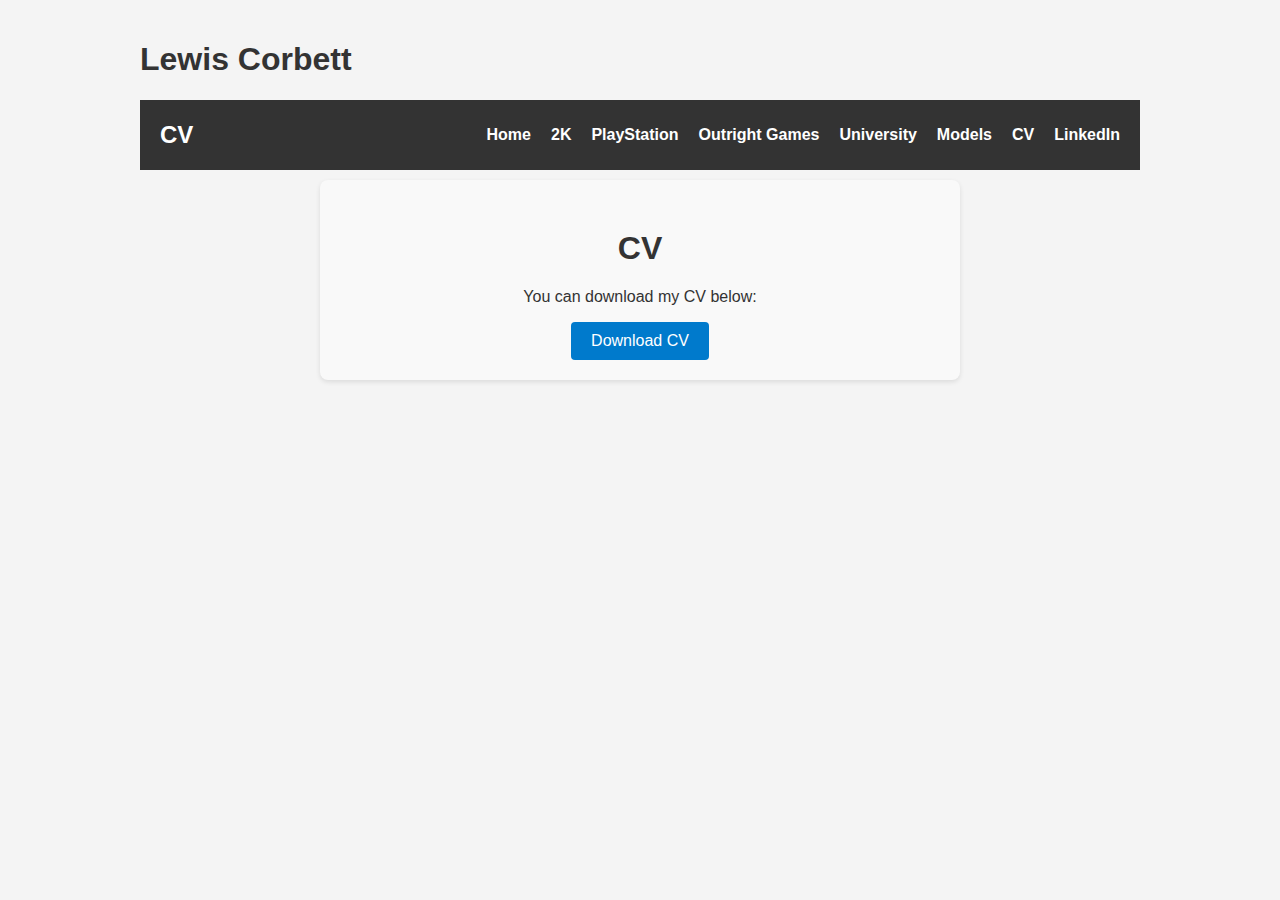
<file: CV Site/Contact.html>
<!DOCTYPE html>
<html lang="en">
<head>
  <meta charset="UTF-8">
  <meta name="viewport" content="width=device-width, initial-scale=1.0">
  <title>CV</title>
  <link rel="stylesheet" href="style.css">
  <style>
    .contact-container {
      max-width: 600px;
      margin: 10px auto;
      padding: 20px;
      background: #f9f9f9;
      border-radius: 8px;
      box-shadow: 0 2px 5px rgba(0, 0, 0, 0.1);
    }
    .contact-container h1 {
      text-align: center;
    }
    .contact-form label {
      display: block;
      margin-top: 15px;
      font-weight: bold;
    }
    .contact-form input,
    .contact-form textarea {
      width: 100%;
      padding: 10px;
      margin-top: 5px;
      border: 1px solid #ccc;
      border-radius: 4px;
    }
    .contact-form button {
      margin-top: 20px;
      padding: 10px 20px;
      background: #333;
      color: white;
      border: none;
      border-radius: 4px;
      cursor: pointer;
    }
    .contact-form button:hover {
      background: #555;
    }
    .cv-download {
      text-align: center;
      margin-top: 30px;
    }
    .cv-download a {
      display: inline-block;
      padding: 10px 20px;
      background: #007acc;
      color: white;
      text-decoration: none;
      border-radius: 4px;
    }
    .cv-download a:hover {
      background: #005fa3;
    }
  </style>
</head>
<body>
<div class="container">
    <h1>Lewis Corbett</h1>
    <nav class="navbar">
      <div class="nav-container">
        <div class="nav-logo">CV</div>
        <div class="nav-toggle" id="nav-toggle">&#9776;</div>
        <ul class="nav-links" id="nav-links">
          <li><a href="index.html">Home</a></li>
          <li><a href="2K.html">2K</a></li>
          <li><a href="PlayStation.html">PlayStation</a></li>
          <li><a href="Outright.html">Outright Games</a></li>
          <li><a href="University.html">University</a></li>
          <li><a href="Models.html">Models</a></li>
          <li><a href="contact.html">CV</a></li>
          <li><a href="https://www.linkedin.com/in/lewis-corbett-b4999a166" target="_blank">LinkedIn</a></li>
        </ul>
      </div>
    </nav>


  
  <div class="contact-container">    
    <div class="cv-download">
      <h1>CV</h1>
      <p>You can download my CV below:</p>
      <a href="cv/lewis_corbett_cv.pdf" download>Download CV</a>
    </div>
  </div>
</div>
  <script>
    const toggle = document.getElementById('nav-toggle');
    const links = document.getElementById('nav-links');
    toggle.addEventListener('click', () => {
      links.classList.toggle('show');
    });
  </script>
</body>
</html>
</file>
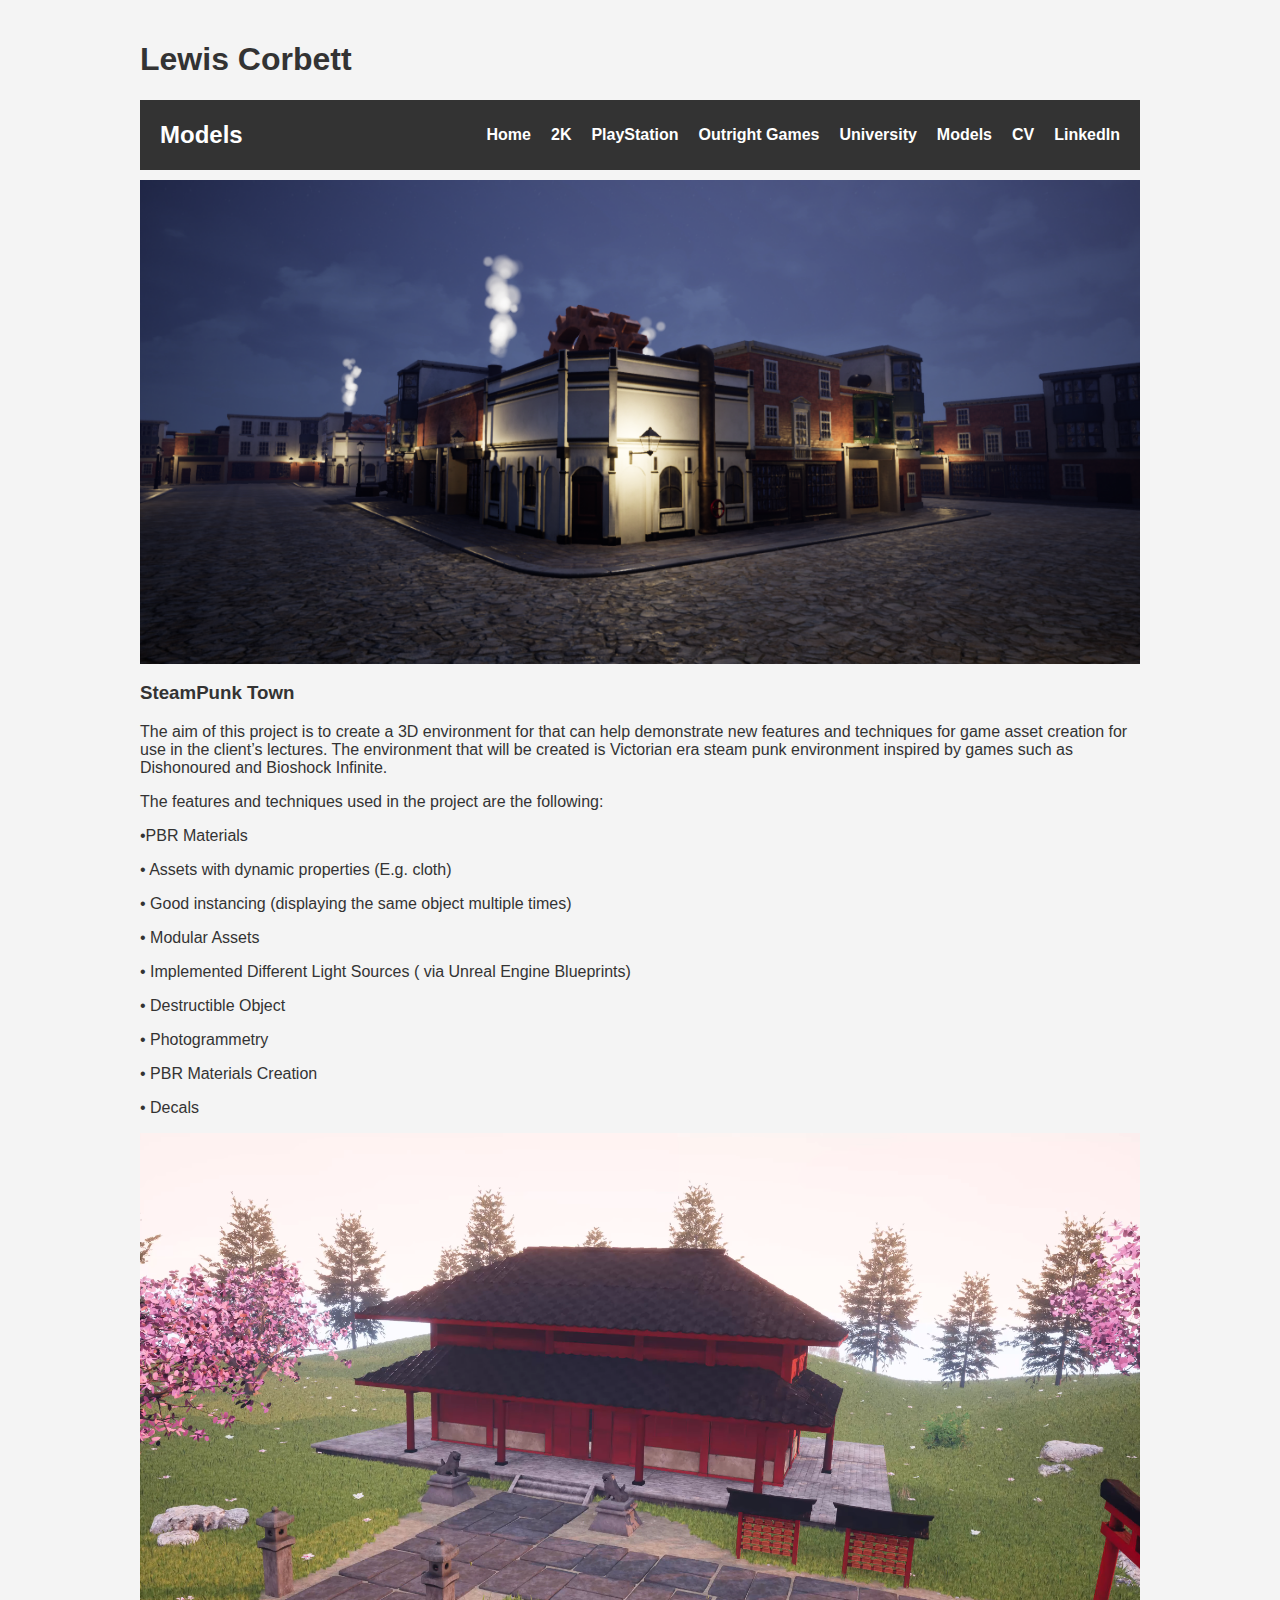
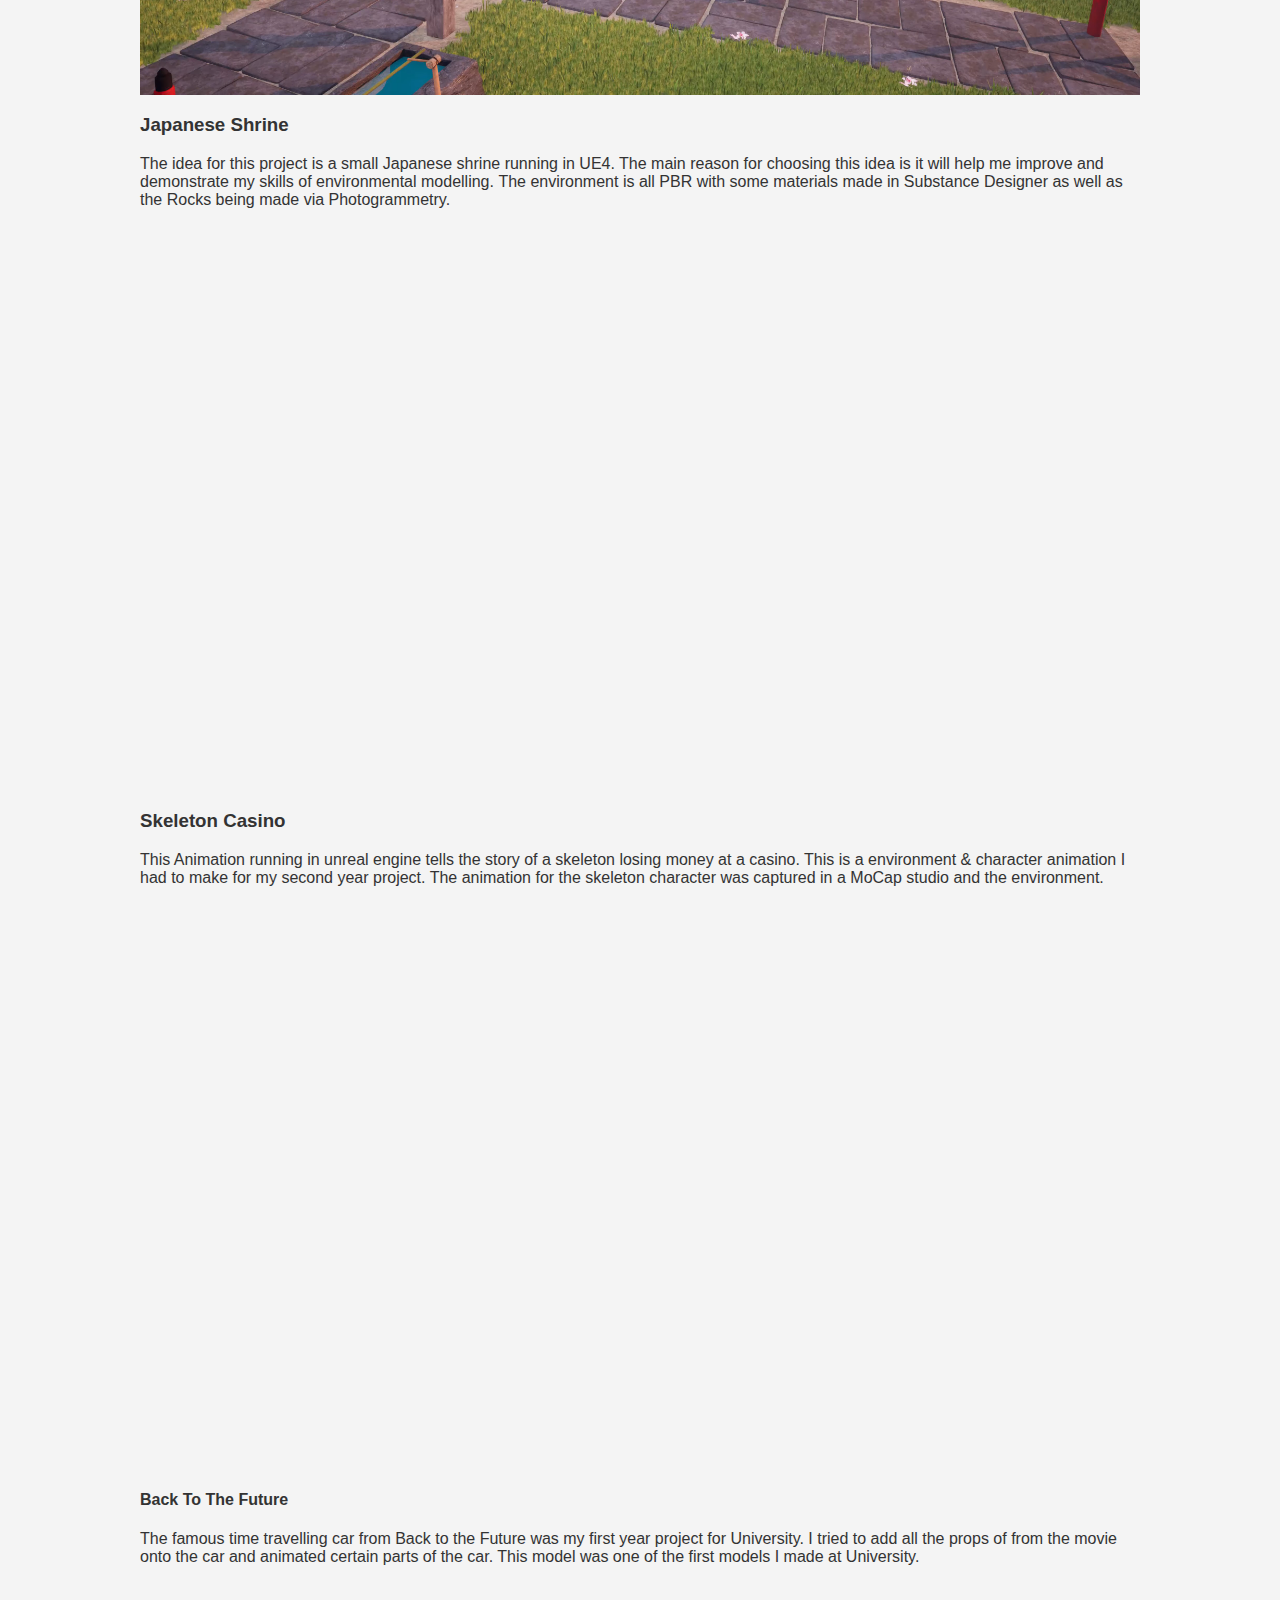
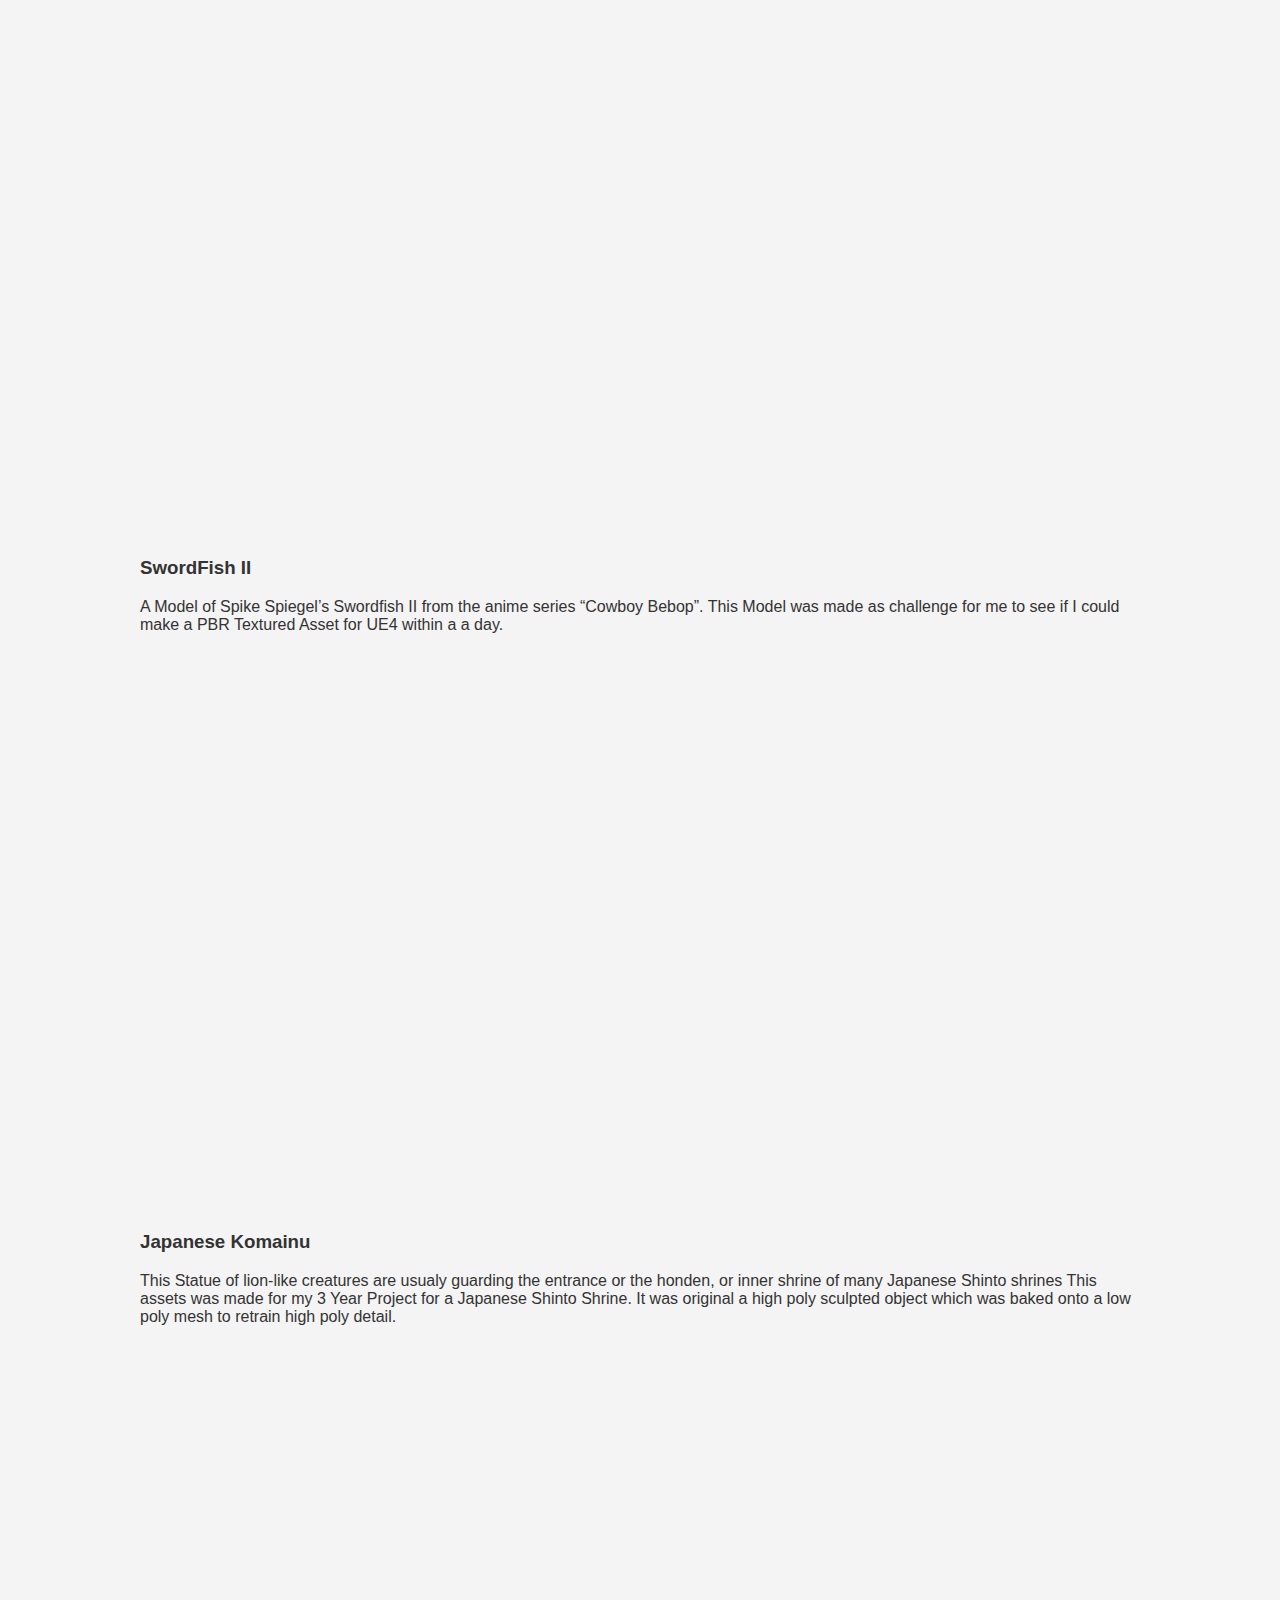
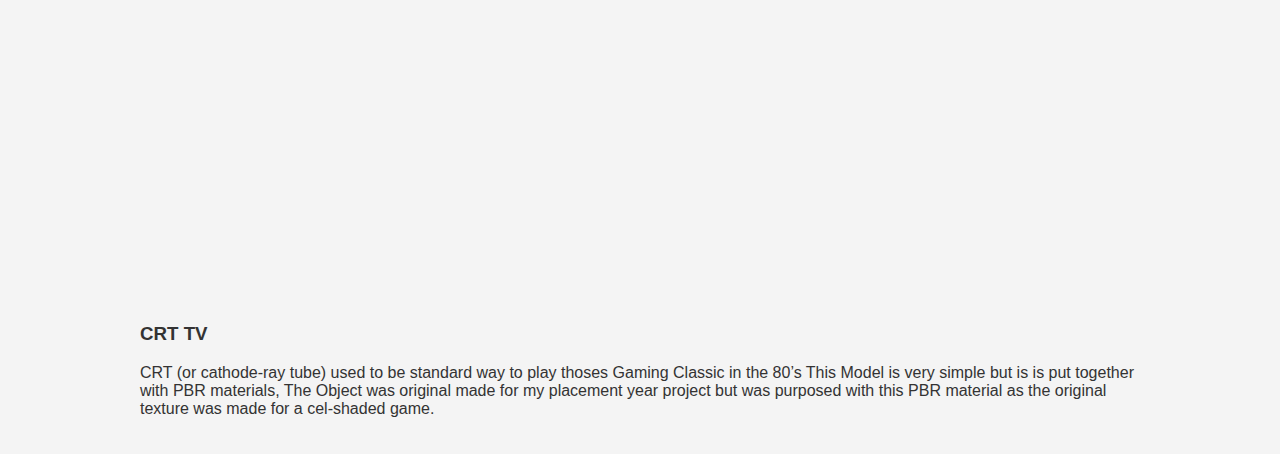
<file: CV Site/Models.html>
<html lang="en">
<head>
  <meta charset="UTF-8">
  <meta name="viewport" content="width=device-width, initial-scale=1.0">
  <title>3D Models</title>
  <link rel="stylesheet" href="style.css">
  <link rel="stylesheet" href="https://cdn.jsdelivr.net/npm/swiper@9/swiper-bundle.min.css">
</head>
<body>
  <div class="container">
    <h1>Lewis Corbett</h1>
    <nav class="navbar">
      <div class="nav-container">
        <div class="nav-logo">Models</div>
        <div class="nav-toggle" id="nav-toggle">&#9776;</div>
        <ul class="nav-links" id="nav-links">
          <li><a href="index.html">Home</a></li>
          <li><a href="2K.html">2K</a></li>
          <li><a href="PlayStation.html">PlayStation</a></li>
          <li><a href="Outright.html">Outright Games</a></li>
          <li><a href="University.html">University</a></li>
          <li><a href="Models.html">Models</a></li>
          <li><a href="contact.html">CV</a></li>
          <li><a href="https://www.linkedin.com/in/lewis-corbett-b4999a166" target="_blank">LinkedIn</a></li>
        </ul>
      </div>
    </nav>

  <main class="models-page">

    <div class="models-grid">
      <div class="model-card">
        <a href="images/Uni/SteamPunk/SteamPunk_1.png" target="_blank">
          <img src="images/Uni/SteamPunk/SteamPunk_1.png" alt="Model 1">
        </a>
        <h3>SteamPunk Town</h3>
        <p>The aim of this project is to create a 3D environment for that can help demonstrate new features and techniques for game asset creation for use in the client’s lectures. The environment that will be created is Victorian era steam punk environment inspired by games such as Dishonoured and Bioshock Infinite.</p>
          <p> The features and techniques used in the project are the following:</p>
        
            <p>•PBR Materials</p>
            <p>• Assets with dynamic properties (E.g. cloth)</p>
            <p>• Good instancing (displaying the same object multiple times)</p>
            <p>• Modular Assets</p>
            <p>• Implemented Different Light Sources ( via Unreal Engine Blueprints)</p>
            <p>• Destructible Object</p>
            <p>• Photogrammetry</p>
            <p>• PBR Materials Creation</p>
            <p>• Decals</p>
      </div>

      <div class="model-card">
        <a href="images/Uni/JapaneseShrine/JapaneseShrine1.png" target="_blank">
          <img src="images/Uni/JapaneseShrine/JapaneseShrine2.png" alt="Model 2">
        </a>
        <h3>Japanese Shrine</h3>
        <p>The idea for this project is a small Japanese shrine running in UE4. The main reason for choosing this idea is it will help me improve and demonstrate my skills of environmental modelling. The environment is all PBR with some materials made in Substance Designer as well as the Rocks being made via Photogrammetry.</p>
      </div>
            <div class="video-container">
                <iframe 
                  src="https://www.youtube.com/embed/XFb3WZ8Gles" 
                  frameborder="0" 
                  allow="accelerometer; autoplay; clipboard-write; encrypted-media; gyroscope; picture-in-picture" 
                  allowfullscreen>
                </iframe>
              </div>
              <h3>Skeleton Casino</h3>
              <p class="description">
                This Animation running in unreal engine tells the story of a skeleton losing money at a casino. This is a environment & character animation I had to make for my second year project. The animation for the skeleton character was captured in a MoCap studio and the environment. </p> 
                <div class="video-container">
                    <iframe 
                      src="https://www.youtube.com/embed/c0sMghXRjj8" 
                      frameborder="0" 
                      allow="accelerometer; autoplay; clipboard-write; encrypted-media; gyroscope; picture-in-picture" 
                      allowfullscreen>
                    </iframe>
                  </div>
                  <h4>Back To The Future</h4>
                  <p class="description">
                    The famous time travelling car from Back to the Future was my first year project for University. I tried to add all the props of from the movie onto the car and animated certain parts of the car. This model was one of the first models I made at University. </p> 
                  


      <div class="model-card">
        <div class="sketchfab-embed-wrapper"> <iframe title="SwordFish II" frameborder="0" allowfullscreen mozallowfullscreen="true" webkitallowfullscreen="true" allow="autoplay; fullscreen; xr-spatial-tracking" xr-spatial-tracking execution-while-out-of-viewport execution-while-not-rendered web-share width="640" height="480" src="https://sketchfab.com/models/33bc3b895b614ee3b90f9b27482869c6/embed"> </iframe> </div>      </div>
        <h3>SwordFish II</h3>
        <p>A Model of Spike Spiegel’s Swordfish II from the anime series “Cowboy Bebop”. This Model was made as challenge for me to see if I could make a PBR Textured Asset for UE4 within a a day.</p>
      
    </div>

    <div class="model-card">
      <div class="sketchfab-embed-wrapper"> <iframe title="Japanese Komainu" frameborder="0" allowfullscreen mozallowfullscreen="true" webkitallowfullscreen="true" allow="autoplay; fullscreen; xr-spatial-tracking" xr-spatial-tracking execution-while-out-of-viewport execution-while-not-rendered web-share width="640" height="480" src="https://sketchfab.com/models/44810ab862734d178726a1081aa90e7c/embed"> </iframe> </div>      
      <h3>Japanese Komainu</h3>
      <p>This Statue of lion-like creatures are usualy guarding the entrance or the honden, or inner shrine of many Japanese Shinto shrines This assets was made for my 3 Year Project for a Japanese Shinto Shrine. It was original a high poly sculpted object which was baked onto a low poly mesh to retrain high poly detail. </p>
    </div>

    <div class="model-card">
      <div class="sketchfab-embed-wrapper"> <iframe title="CRT TV" frameborder="0" allowfullscreen mozallowfullscreen="true" webkitallowfullscreen="true" allow="autoplay; fullscreen; xr-spatial-tracking" xr-spatial-tracking execution-while-out-of-viewport execution-while-not-rendered web-share width="640" height="480" src="https://sketchfab.com/models/5951aa2f3b584186b43e503be52627fd/embed"> </iframe> </div>      
      <h3>CRT TV</h3>
      <p>CRT (or cathode-ray tube) used to be standard way to play thoses Gaming Classic in the 80’s This Model is very simple but is is put together with PBR materials, The Object was original made for my placement year project but was purposed with this PBR material as the original texture was made for a cel-shaded game.</p>
    </div>
</div>
  </div>

  </main>

  <script>
    const toggle = document.getElementById('nav-toggle');
    const links = document.getElementById('nav-links');
    toggle.addEventListener('click', () => {
      links.classList.toggle('show');
    });
  </script>
</body>
</html>
</file>
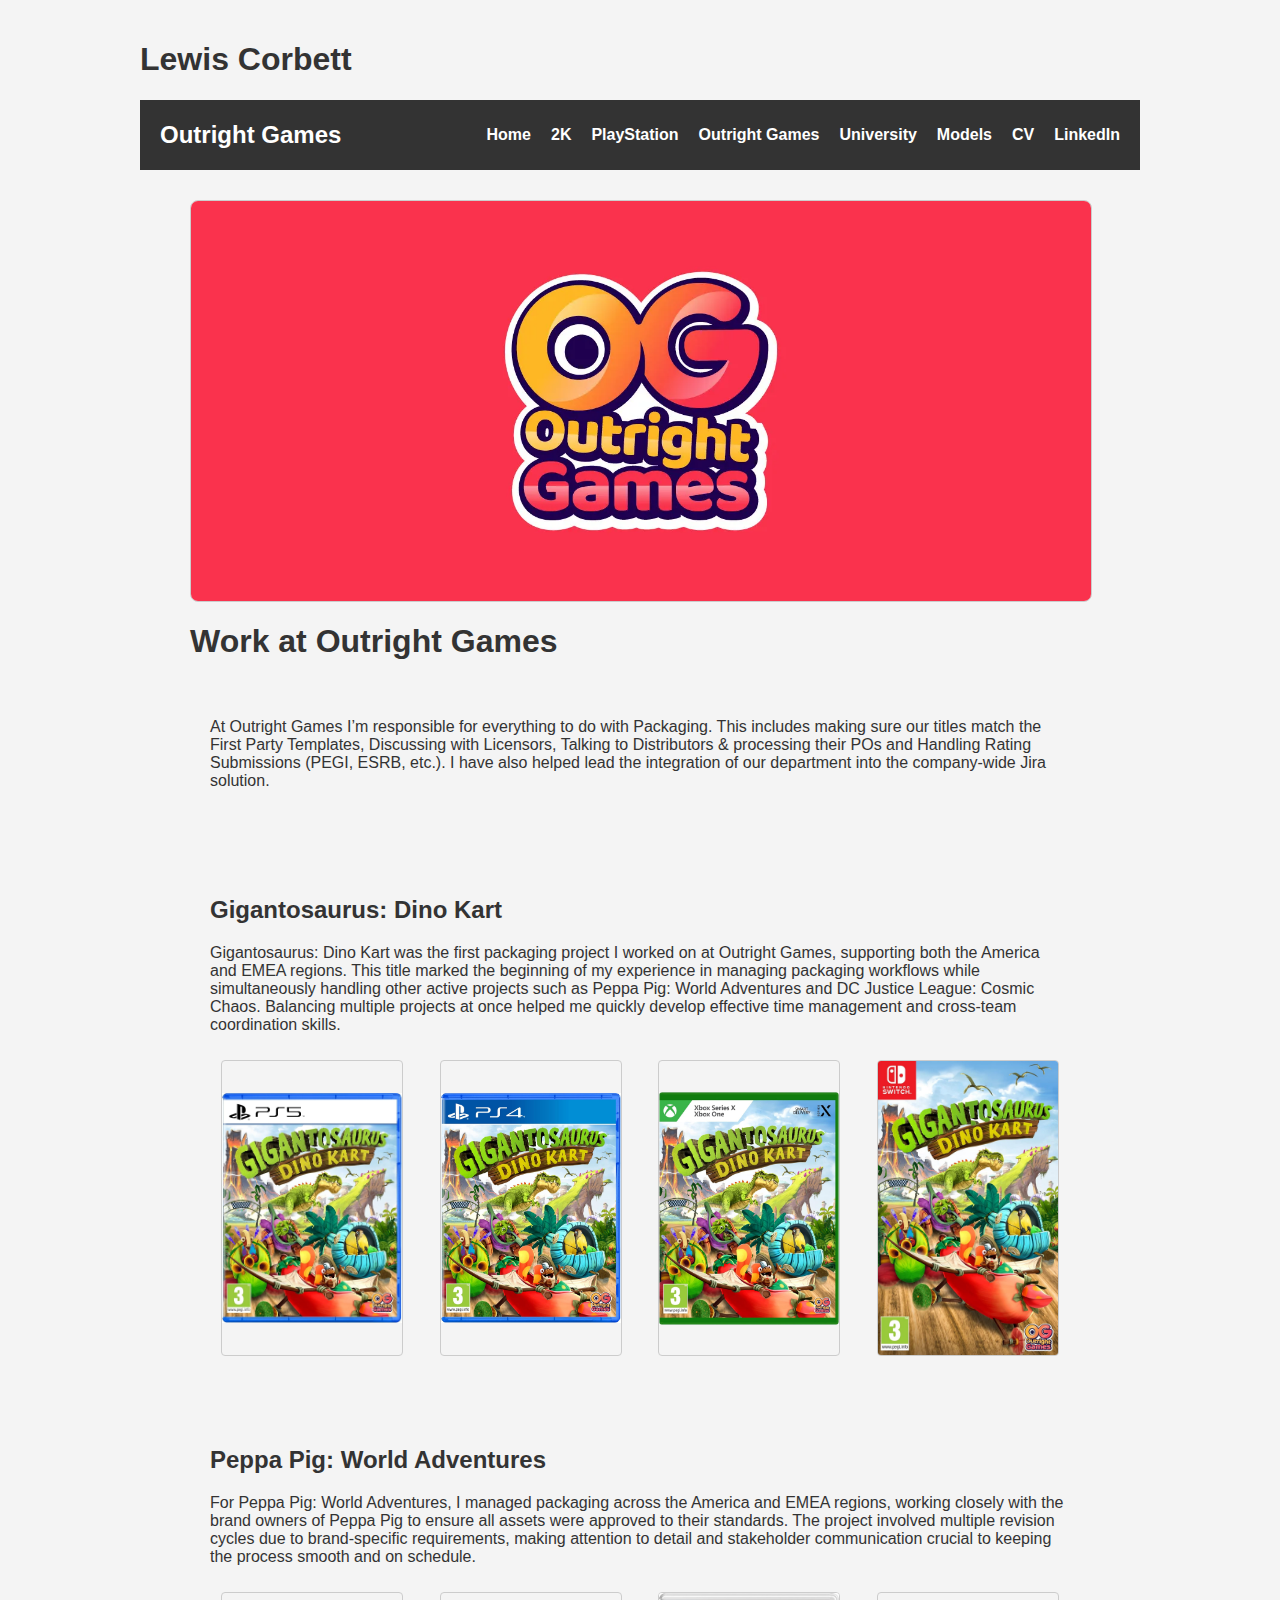
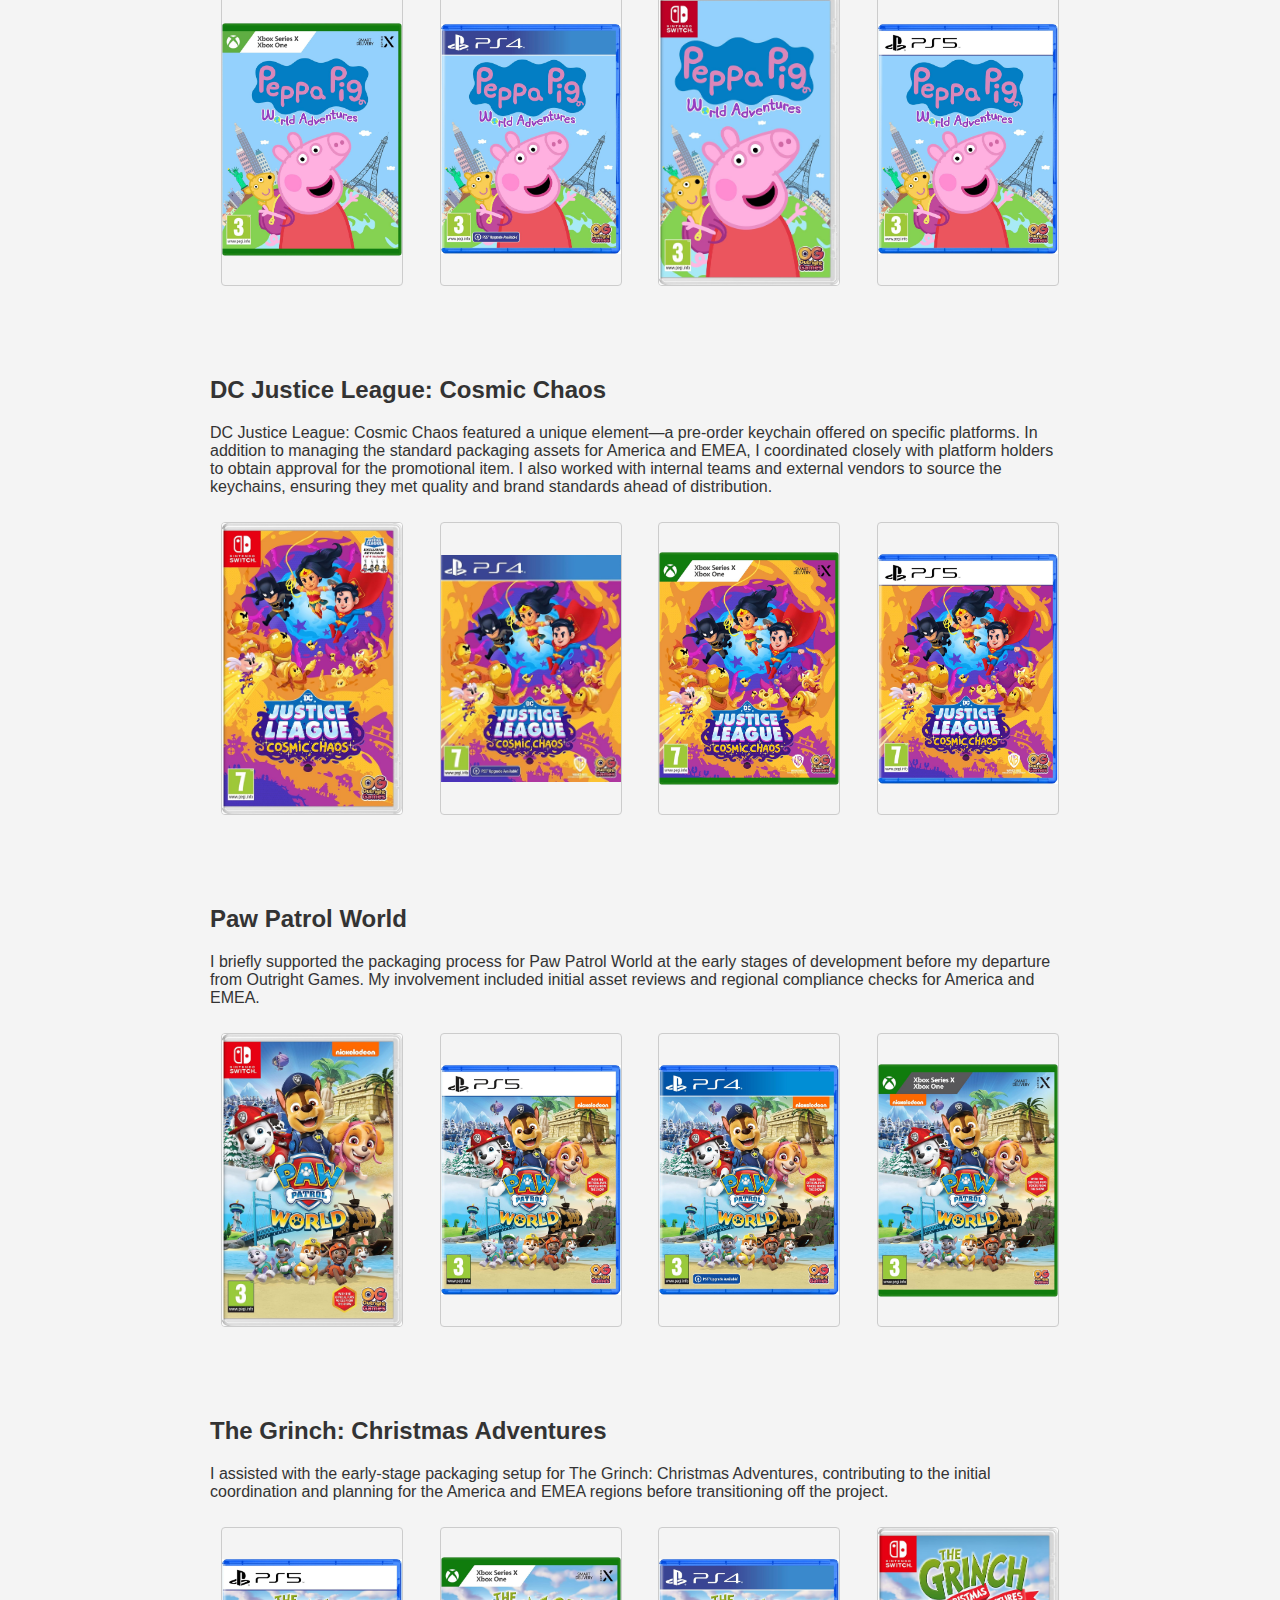
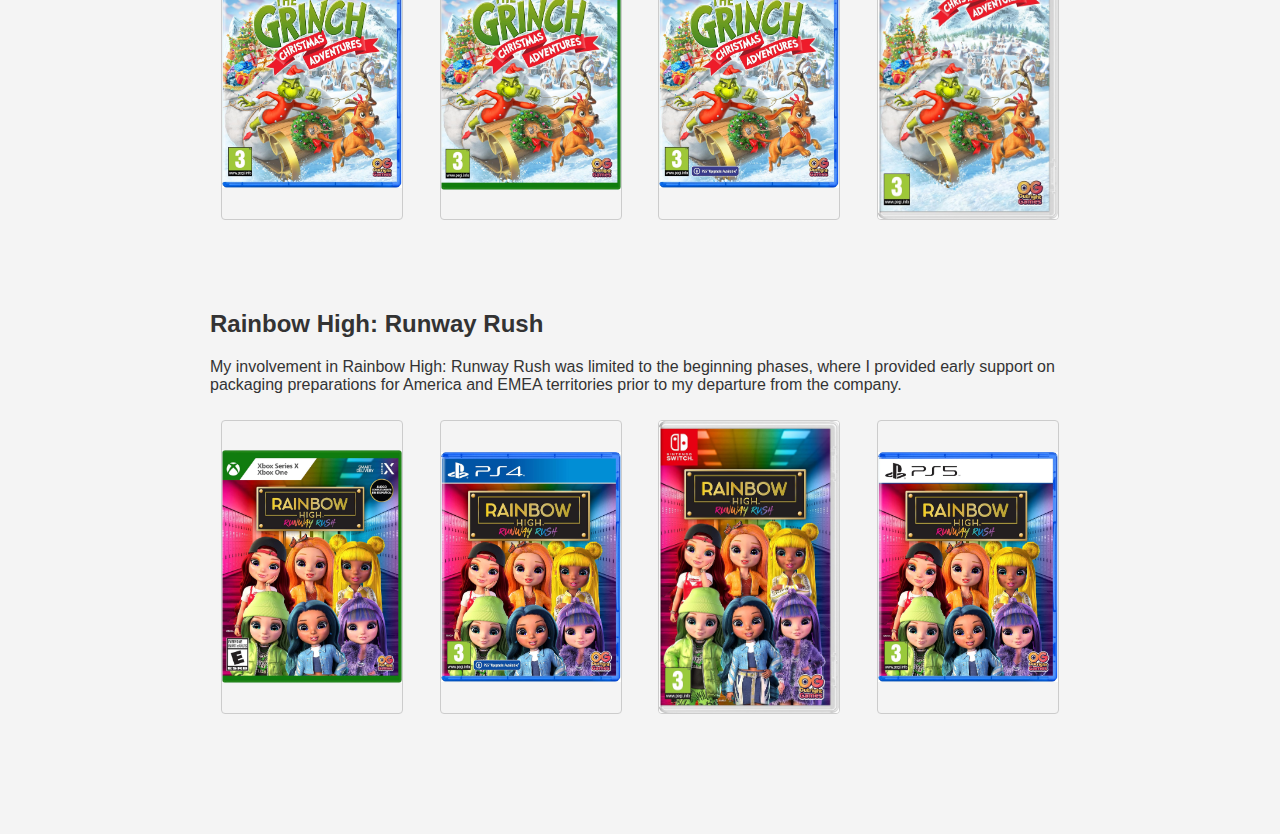
<file: CV Site/Outright.html>
<!DOCTYPE html>
<html lang="en">
<head>
  <meta charset="UTF-8">
  <meta name="viewport" content="width=device-width, initial-scale=1.0">
  <title>2K Games Work</title>
  <link rel="stylesheet" href="style.css">
  <style>
    .project-section {
      max-width: 900px;
      margin: 10px auto;
      padding: 20px;
    }
    .project {
      margin-bottom: 50px;
      padding: 20px;
      background-color: #f4f4f4;
      border-radius: 8px;
    }
    .project h2 {
      margin-top: 0;
    }
    .project img {
      max-width: 100%;
      height: auto;
      margin-top: 10px;
      border-radius: 4px;
      border: 1px solid #ccc;
    }
    .project-gallery {
      display: flex;
      flex-wrap: wrap;
      gap: 15px;
      margin-top: 15px;
    }
    .project-gallery img {
      max-width: 180px;
      height: auto;
    }
  </style>
</head>
<body>
  <div class="container">
  <h1>Lewis Corbett</h1>
    
  <nav class="navbar">
    <div class="nav-container">
      <div class="nav-logo">Outright Games</div>
      <div class="nav-toggle" id="nav-toggle">&#9776;</div>
      <ul class="nav-links" id="nav-links">
        <li><a href="index.html">Home</a></li>
          <li><a href="2K.html">2K</a></li>
          <li><a href="PlayStation.html">PlayStation</a></li>
          <li><a href="Outright.html">Outright Games</a></li>
          <li><a href="University.html">University</a></li>
          <li><a href="Models.html">Models</a></li>
          <li><a href="contact.html">CV</a></li>
          <li><a href="https://www.linkedin.com/in/lewis-corbett-b4999a166" target="_blank">LinkedIn</a></li>
      </ul>
    </div>
  </nav>

  <main class="project-section">
    <img src="images/og/Outright-Banner" alt="2K Banner" class="banner-image">
    <h1>Work at Outright Games</h1>
    <div class="project">
      <p>At Outright Games I’m responsible for everything to do with Packaging. This includes making sure our titles match the First Party Templates, Discussing with Licensors, Talking to Distributors & processing their POs and Handling Rating Submissions (PEGI, ESRB, etc.). I have also helped lead the integration of our department into the company-wide Jira solution.</p>
    </div>

    <div class="project">
      <h2>Gigantosaurus: Dino Kart </h2>
      <p>Gigantosaurus: Dino Kart was the first packaging project I worked on at Outright Games, supporting both the America and EMEA regions. This title marked the beginning of my experience in managing packaging workflows while simultaneously handling other active projects such as Peppa Pig: World Adventures and DC Justice League: Cosmic Chaos. Balancing multiple projects at once helped me quickly develop effective time management and cross-team coordination skills.</p>
        <div class="project-gallery">
          <img src="images/og/Gigantosaurus-DK-PS5.jpg" alt="Gigantosaurus">
          <img src="images/og/Gigantosaurus-DK-PS4.jpg" alt="Gigantosaurus">
          <img src="images/og/Gigantosaurus-DK-XBSX.jpg" alt="Gigantosaurus">
          <img src="images/og/Gigantosaurus-DK-NSW.jpg" alt="Gigantosaurus">
      </div>
    </div>

    <div class="project">
      <h2>Peppa Pig: World Adventures</h2>
      <p>For Peppa Pig: World Adventures, I managed packaging across the America and EMEA regions, working closely with the brand owners of Peppa Pig to ensure all assets were approved to their standards. The project involved multiple revision cycles due to brand-specific requirements, making attention to detail and stakeholder communication crucial to keeping the process smooth and on schedule.</p>
        <div class="project-gallery">
          <img src="images/og/Peppa-Pig-World-Adventures-XBSX.jpg" alt="Peppa Pig">
          <img src="images/og/Peppa-Pig-World-Adventures-PS4.jpg" alt="Peppa Pig">
          <img src="images/og/Peppa-Pig-World-Adventures-NSW.jpg" alt="Peppa Pig">
          <img src="images/og/Peppa-Pig-World-Adventures-PS5.jpg" alt="Peppa Pig">
    </div>
  </div>

    <div class="project">
      <h2>DC Justice League: Cosmic Chaos</h2>
      <p>DC Justice League: Cosmic Chaos featured a unique element—a pre-order keychain offered on specific platforms. In addition to managing the standard packaging assets for America and EMEA, I coordinated closely with platform holders to obtain approval for the promotional item. I also worked with internal teams and external vendors to source the keychains, ensuring they met quality and brand standards ahead of distribution.</p>
        <div class="project-gallery">
          <img src="images/og/DC-JL-CC-NSW.jpg" alt="DC">
          <img src="images/og/DC-JL-CC-PS4.jpg" alt="DC">
          <img src="images/og/DC-JL-CC-XBSX.jpg" alt="DC">
          <img src="images/og/DC-JL-CC-PS5.jpg" alt="DC">
    </div>
  </div>

    <div class="project">
      <h2>Paw Patrol World</h2>
      <p>I briefly supported the packaging process for Paw Patrol World at the early stages of development before my departure from Outright Games. My involvement included initial asset reviews and regional compliance checks for America and EMEA.</p>
        <div class="project-gallery">
          <img src="images/og/Paw-Patrol-World-NSW.jpg" alt="Paw Patrol">
          <img src="images/og/Paw-Patrol-World-PS5.jpg" alt="Paw Patrol">
          <img src="images/og/Paw-Patrol-World-PS4.jpg" alt="Paw Patrol">
          <img src="images/og/Paw-Patrol-World-XBSX.jpg" alt="Paw Patrol">
    </div>
  </div>

    <div class="project">
      <h2>The Grinch: Christmas Adventures</h2>
      <p>I assisted with the early-stage packaging setup for The Grinch: Christmas Adventures, contributing to the initial coordination and planning for the America and EMEA regions before transitioning off the project.</p>
        <div class="project-gallery">
          <img src="images/og/The-Grinch-Christmas-Adventures-PS5.jpg" alt="The Grinch">
          <img src="images/og/The-Grinch-Christmas-Adventures-XBSX.jpg" alt="The Grinch">
          <img src="images/og/The-Grinch-Christmas-Adventures-PS4.jpg" alt="The Grinch">
           <img src="images/og/The-Grinch-Christmas-Adventures-NSW.jpg" alt="The Grinch">
    </div>
  </div>

  <div class="project">
    <h2>Rainbow High: Runway Rush</h2>
    <p>My involvement in Rainbow High: Runway Rush was limited to the beginning phases, where I provided early support on packaging preparations for America and EMEA territories prior to my departure from the company.</p>
      <div class="project-gallery">
        <img src="images/og/Rainbow-High-Runway-Rush-XBSX.jpg" alt="Rainbow High">
        <img src="images/og/Rainbow-High-Runway-Rush-PS4.jpg" alt="Rainbow High">
        <img src="images/og/Rainbow-High-Runway-Rush-NSW.jpg" alt="Rainbow High">
        <img src="images/og/Rainbow-High-Runway-Rush-PS5.jpg" alt="Rainbow High">
    </div>
  </div>
  </main>
</div>
  <script>
    const toggle = document.getElementById('nav-toggle');
    const links = document.getElementById('nav-links');
    toggle.addEventListener('click', () => {
      links.classList.toggle('show');
    });
  </script>
</body>
</html>
</file>
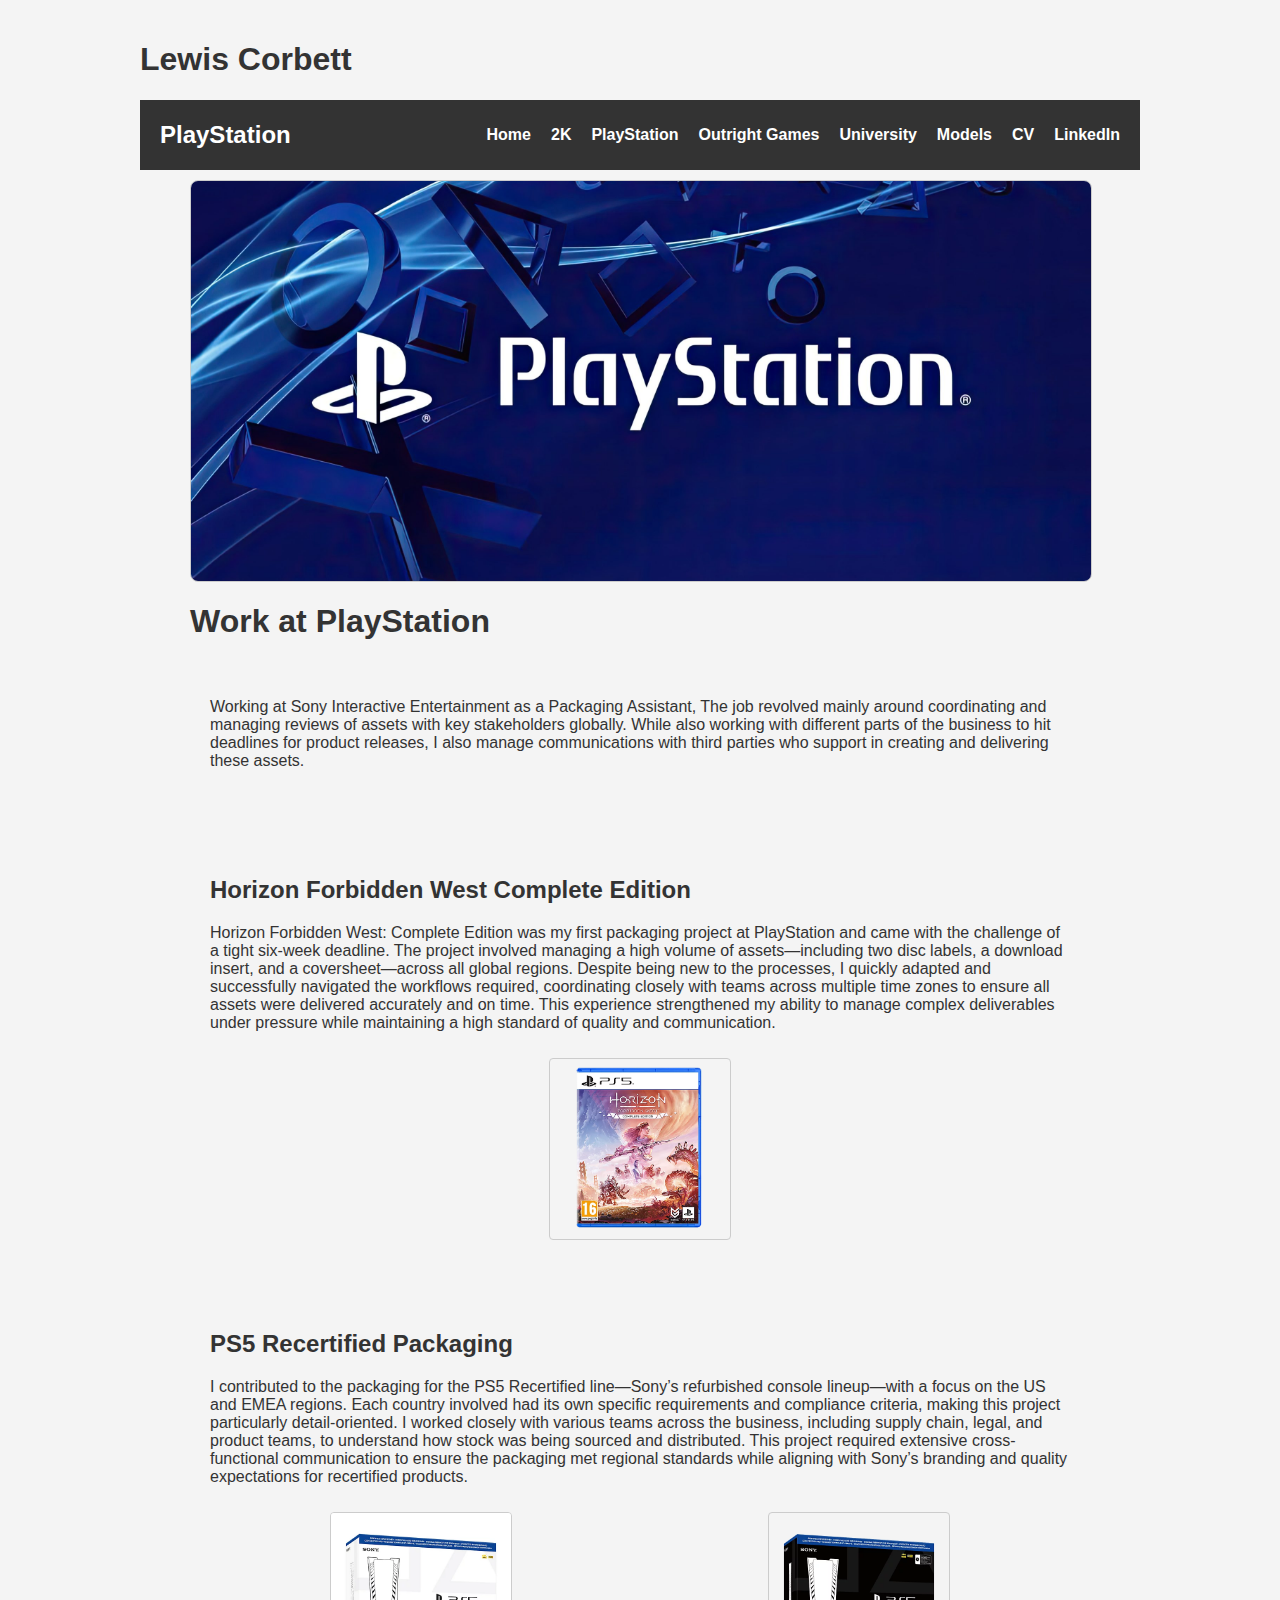
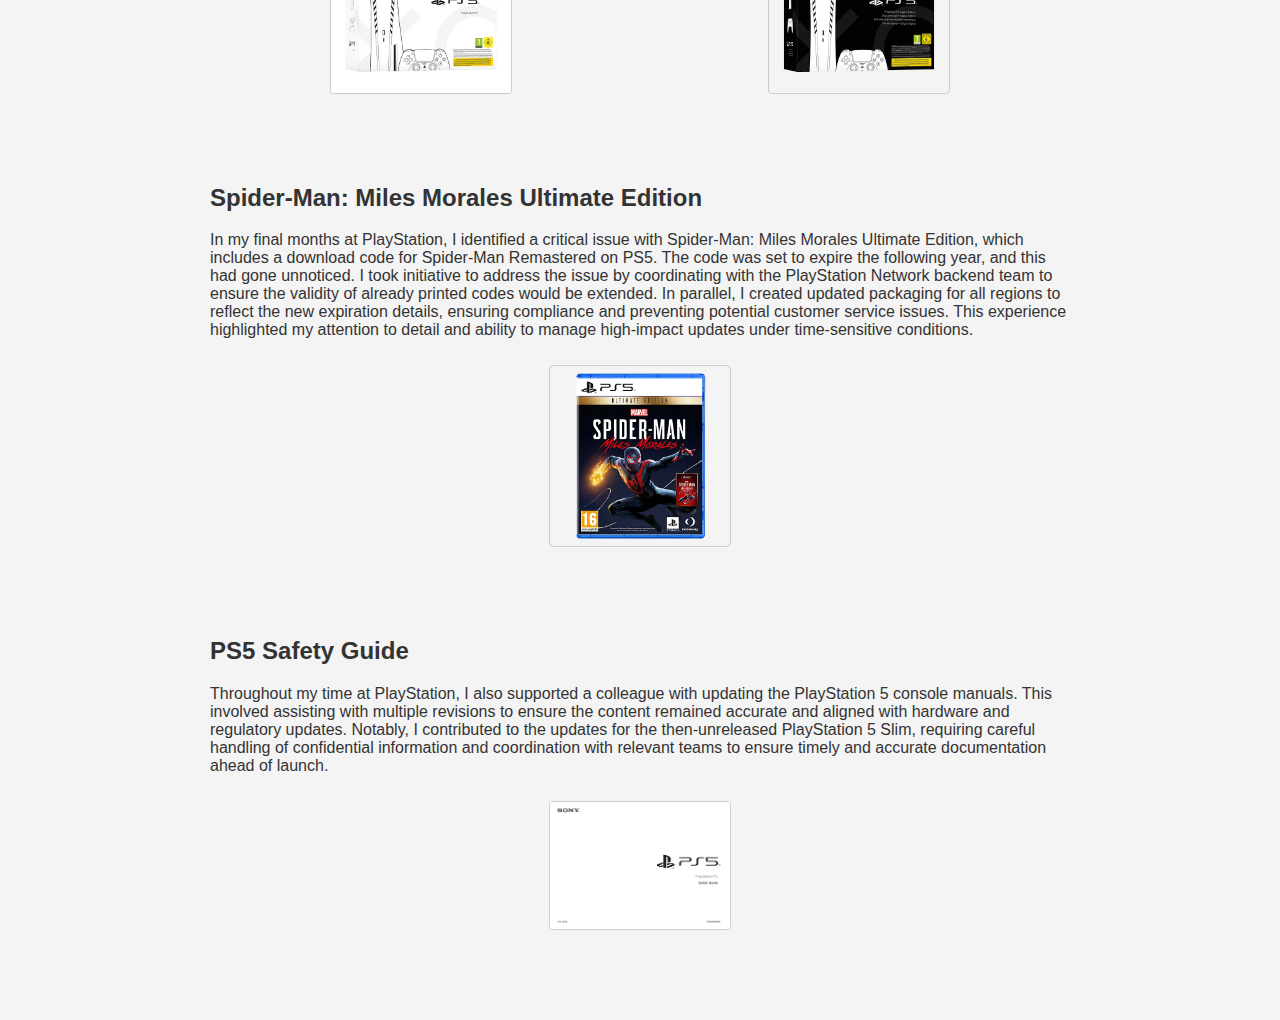
<file: CV Site/PlayStation.html>
<!DOCTYPE html>
<html lang="en">
<head>
  <meta charset="UTF-8">
  <meta name="viewport" content="width=device-width, initial-scale=1.0">
  <title>2K Games Work</title>
  <link rel="stylesheet" href="style.css">
  <style>
    .project-section {
      max-width: 900px;
      margin: 10px auto
    }
    .project {
      margin-bottom: 50px;
      padding: 20px;
      background-color: #f4f4f4;
      border-radius: 8px;
    }
    .project h2 {
      margin-top: 0;
    }
    .project img {
      max-width: 100%;
      height: auto;
      margin-top: 10px;
      border-radius: 4px;
      border: 1px solid #ccc;
    }
    .project-gallery {
      display: flex;
      flex-wrap: wrap;
      gap: 15px;
      margin-top: 15px;
    }
    .project-gallery img {
      max-width: 180px;
      height: auto;
    }
  </style>
</head>
<body>
  <div class="container">
  <h1>Lewis Corbett</h1>
    
  <nav class="navbar">
    <div class="nav-container">
      <div class="nav-logo">PlayStation</div>
      <div class="nav-toggle" id="nav-toggle">&#9776;</div>
      <ul class="nav-links" id="nav-links">
        <li><a href="index.html">Home</a></li>
          <li><a href="2K.html">2K</a></li>
          <li><a href="PlayStation.html">PlayStation</a></li>
          <li><a href="Outright.html">Outright Games</a></li>
          <li><a href="University.html">University</a></li>
          <li><a href="Models.html">Models</a></li>
          <li><a href="contact.html">CV</a></li>
          <li><a href="https://www.linkedin.com/in/lewis-corbett-b4999a166" target="_blank">LinkedIn</a></li>
      </ul>
    </div>
  </nav>

  <main class="project-section">
    <img src="images/sie/PlayStation-banner.jpg" alt="PlayStation Banner" class="banner-image">
    <h1>Work at PlayStation</h1>
    <div class="project">
      <p>Working at Sony Interactive Entertainment as a Packaging Assistant, The job revolved mainly around coordinating and managing reviews of assets with key stakeholders globally. While also working with different parts of the business to hit deadlines for product releases, I also manage communications with third parties who support in creating and delivering these assets. </p>
    </div>

    <div class="project">
      <h2>Horizon Forbidden West Complete Edition</h2>
      <p>Horizon Forbidden West: Complete Edition was my first packaging project at PlayStation and came with the challenge of a tight six-week deadline. The project involved managing a high volume of assets—including two disc labels, a download insert, and a coversheet—across all global regions. Despite being new to the processes, I quickly adapted and successfully navigated the workflows required, coordinating closely with teams across multiple time zones to ensure all assets were delivered accurately and on time. This experience strengthened my ability to manage complex deliverables under pressure while maintaining a high standard of quality and communication.</p>
      <div class="project-gallery">
        <img src="images/sie/horizon-forbidden-west-ps5-game-box-front-en-pegi.webp" alt="NBA 2K Box 1">
      </div>
    </div>

    <div class="project">
      <h2>PS5 Recertified Packaging</h2>
      <p>I contributed to the packaging for the PS5 Recertified line—Sony’s refurbished console lineup—with a focus on the US and EMEA regions. Each country involved had its own specific requirements and compliance criteria, making this project particularly detail-oriented. I worked closely with various teams across the business, including supply chain, legal, and product teams, to understand how stock was being sourced and distributed. This project required extensive cross-functional communication to ensure the packaging met regional standards while aligning with Sony’s branding and quality expectations for recertified products.</p>
      <div class="project-gallery">
        <img src="images/sie/PS5-Recertified-Hero-2-Box-EU.webp" alt="WWE 2K Package 1">
        <img src="images/sie/PS5-DigitalConsole-Recertified-Hero-1-Box-EU.webp" alt="WWE 2K Package 2">
      </div>
    </div>

    <div class="project">
      <h2>Spider-Man: Miles Morales Ultimate Edition</h2>
      <p>In my final months at PlayStation, I identified a critical issue with Spider-Man: Miles Morales Ultimate Edition, which includes a download code for Spider-Man Remastered on PS5. The code was set to expire the following year, and this had gone unnoticed. I took initiative to address the issue by coordinating with the PlayStation Network backend team to ensure the validity of already printed codes would be extended. In parallel, I created updated packaging for all regions to reflect the new expiration details, ensuring compliance and preventing potential customer service issues. This experience highlighted my attention to detail and ability to manage high-impact updates under time-sensitive conditions.</p>
      <div class="project-gallery">
        <img src="images/sie/spiderman-miles-morales-ultimate-edition-ps5-game-box-front-en-pegi.webp" alt="Special Edition 1">
      </div>
    </div>

    <div class="project">
      <h2>PS5 Safety Guide</h2>
      <p>Throughout my time at PlayStation, I also supported a colleague with updating the PlayStation 5 console manuals. This involved assisting with multiple revisions to ensure the content remained accurate and aligned with hardware and regulatory updates. Notably, I contributed to the updates for the then-unreleased PlayStation 5 Slim, requiring careful handling of confidential information and coordination with relevant teams to ensure timely and accurate documentation ahead of launch.</p>
      <div class="project-gallery">
        <img src="images/sie/CFI-20XX_PS5_Safety_Guide.png" alt="WWE 2K Package 1">
      </div>
    </div>

  </main>
</div>
  <script>
    const toggle = document.getElementById('nav-toggle');
    const links = document.getElementById('nav-links');
    toggle.addEventListener('click', () => {
      links.classList.toggle('show');
    });
  </script>
</body>
</html>
</file>
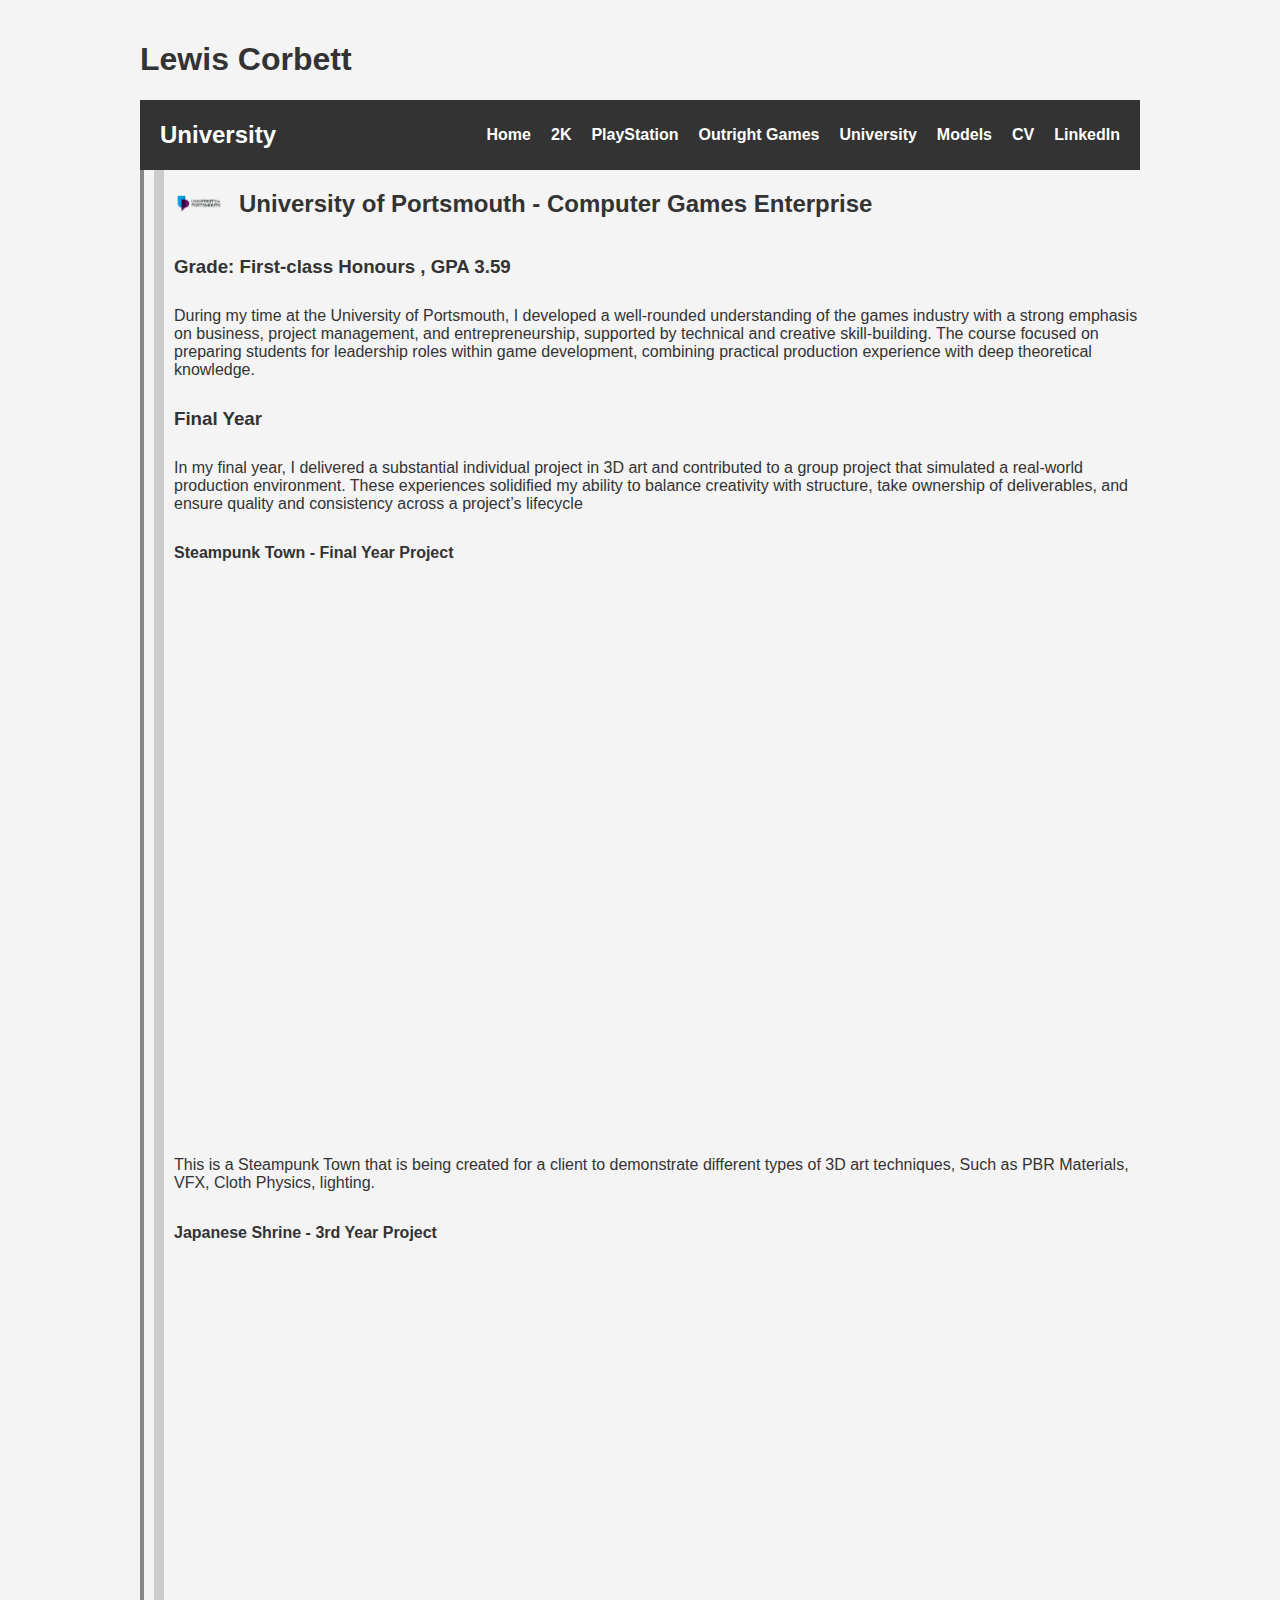
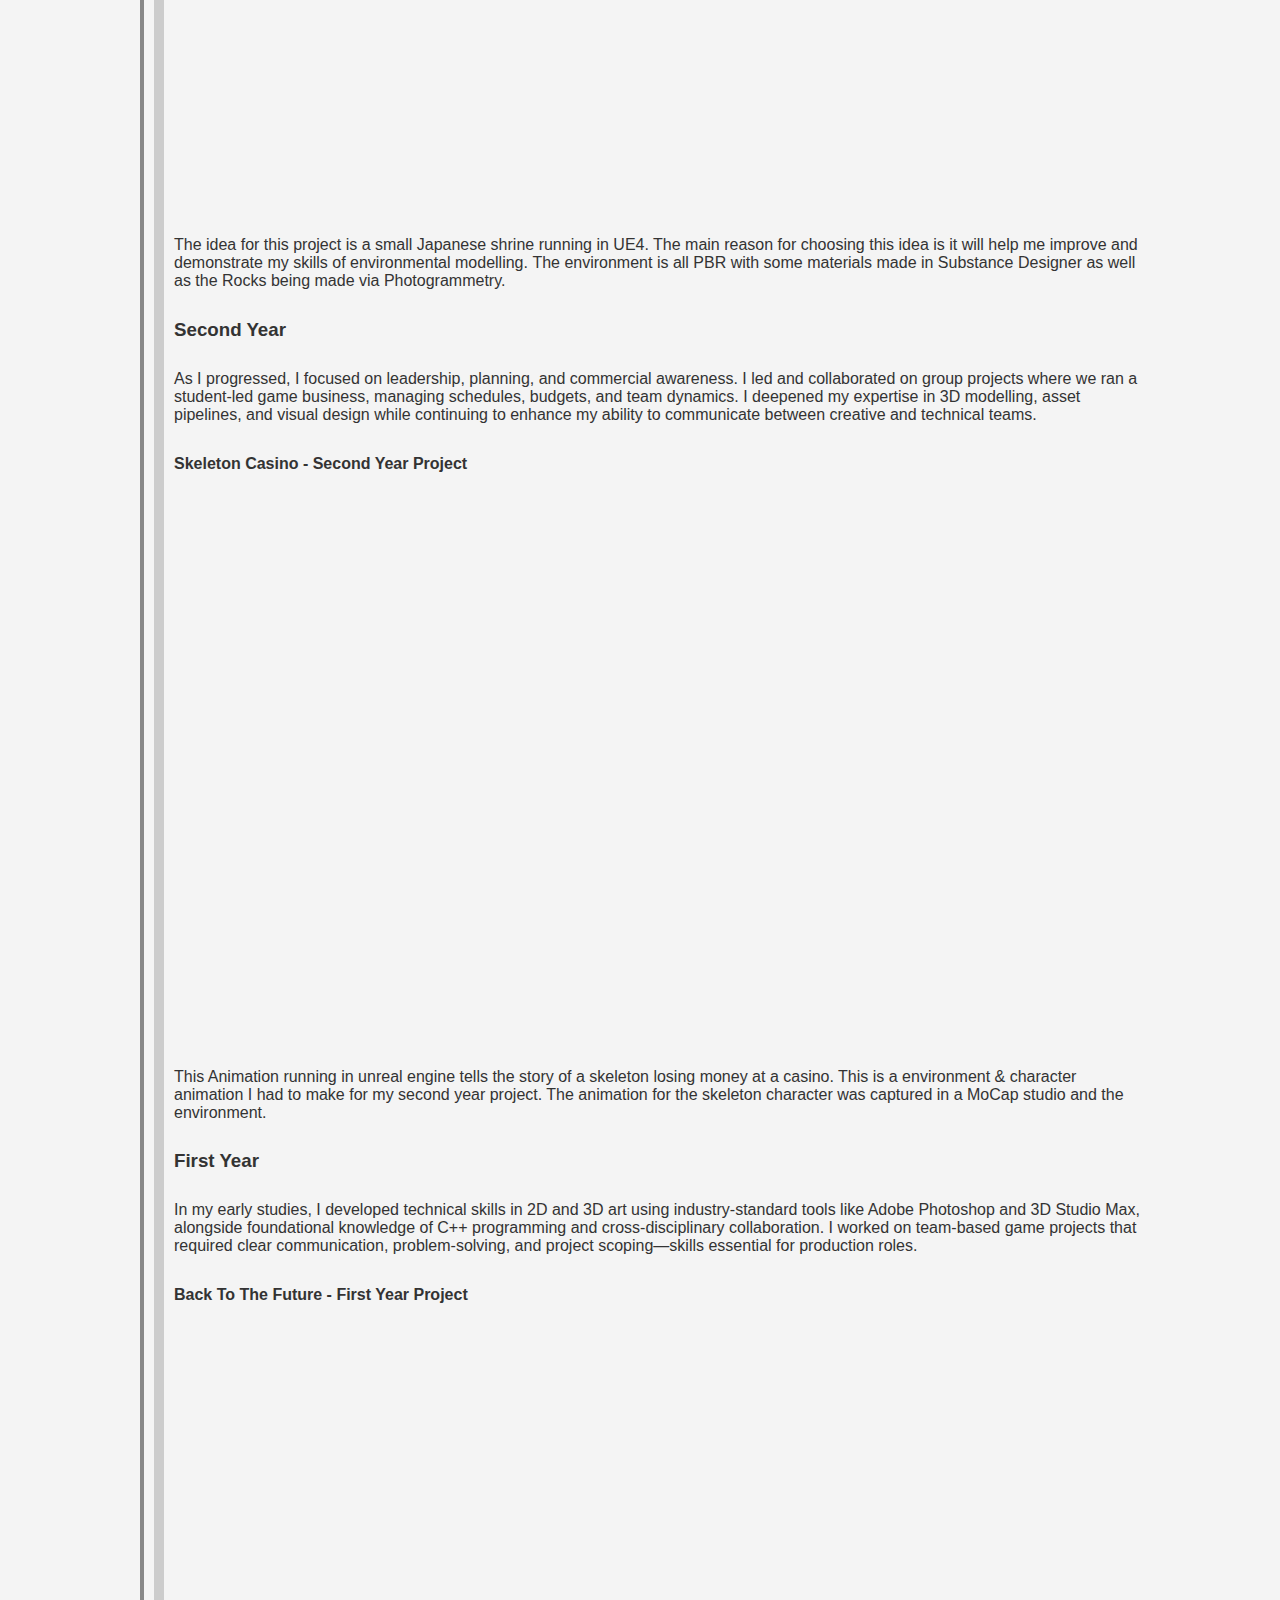
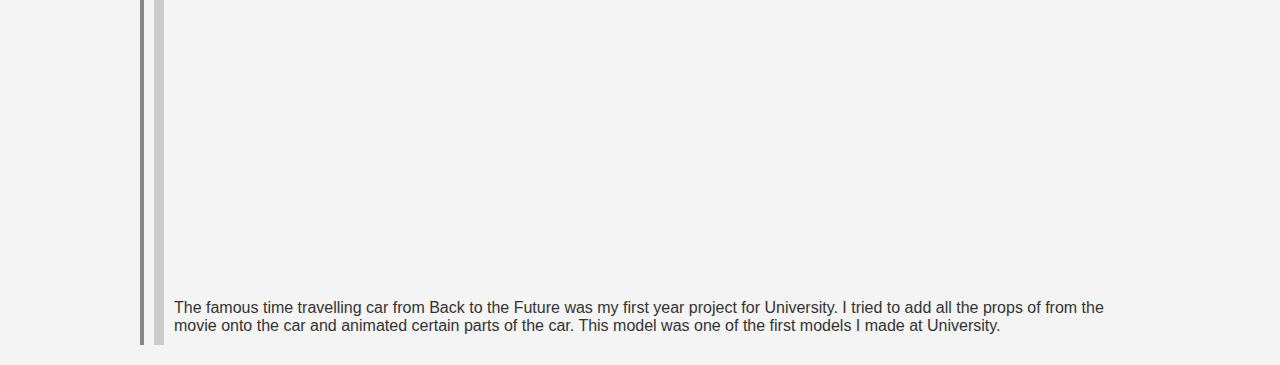
<file: CV Site/University.html>
<!DOCTYPE html>
<html lang="en">
<head>
  <meta charset="UTF-8" />
  <meta name="viewport" content="width=device-width, initial-scale=1.0" />
  <title>My CV</title>
  <link rel="stylesheet" href="https://cdn.jsdelivr.net/npm/swiper@9/swiper-bundle.min.css"/>
  <link rel="stylesheet" href="style.css" />
</head>
<body>
  <div class="container">
    <h1>Lewis Corbett</h1>
    
    <nav class="navbar">
      <div class="nav-container">
        <div class="nav-logo">University</div>
        <div class="nav-toggle" id="nav-toggle">&#9776;</div>
        <ul class="nav-links" id="nav-links">
          <li><a href="index.html">Home</a></li>
          <li><a href="2K.html">2K</a></li>
          <li><a href="PlayStation.html">PlayStation</a></li>
          <li><a href="Outright.html">Outright Games</a></li>
          <li><a href="University.html">University</a></li>
          <li><a href="Models.html">Models</a></li>
          <li><a href="contact.html">CV</a></li>
          <li><a href="https://www.linkedin.com/in/lewis-corbett-b4999a166" target="_blank">LinkedIn</a></li>
        </ul>
      </div>
    </nav>
      

    <div class="timeline">
        <div class="company">
          <img src="images/Uni/University_of_Portsmouth_Logo.png" alt="TD Synnex Logo" class="company-logo">
          <h2>University of Portsmouth - Computer Games Enterprise</h2>
        </div>
        <h3>Grade: First-class Honours , GPA 3.59</h3>
        <p class="description">
            During my time at the University of Portsmouth, I developed a well-rounded understanding of the games industry with a strong emphasis on business, project management, and entrepreneurship, supported by technical and creative skill-building. The course focused on preparing students for leadership roles within game development, combining practical production experience with deep theoretical knowledge.</p>
            <h3>Final Year</h3>
            <p class="description">
            In my final year, I delivered a substantial individual project in 3D art and contributed to a group project that simulated a real-world production environment. These experiences solidified my ability to balance creativity with structure, take ownership of deliverables, and ensure quality and consistency across a project’s lifecycle </p>
           
            <h4>Steampunk Town - Final Year Project</h4>
            <div class="video-container">
                <iframe 
                  src="https://www.youtube.com/embed/8Xfftrz8OPI" 
                  frameborder="0" 
                  allow="accelerometer; autoplay; clipboard-write; encrypted-media; gyroscope; picture-in-picture" 
                  allowfullscreen>
                </iframe>
              </div>
              <p class="description">
                This is a Steampunk Town that is being created for a client to demonstrate different types of 3D art techniques, Such as PBR Materials, VFX, Cloth Physics, lighting. </p> 
                
                <h4>Japanese Shrine - 3rd Year Project</h4>
                <div class="video-container">
                    <iframe 
                      src="https://www.youtube.com/embed/gVjfR8Pdgdg" 
                      frameborder="0" 
                      allow="accelerometer; autoplay; clipboard-write; encrypted-media; gyroscope; picture-in-picture" 
                      allowfullscreen>
                    </iframe>
                  </div>
                  <p class="description">
                    The idea for this project is a small Japanese shrine running in UE4. The main reason for choosing this idea is it will help me improve and demonstrate my skills of environmental modelling. The environment is all PBR with some materials made in Substance Designer as well as the Rocks being made via Photogrammetry. </p> 
                
                    <h3>Second Year</h3>
            <p class="description">
            As I progressed, I focused on leadership, planning, and commercial awareness. I led and collaborated on group projects where we ran a student-led game business, managing schedules, budgets, and team dynamics. I deepened my expertise in 3D modelling, asset pipelines, and visual design while continuing to enhance my ability to communicate between creative and technical teams.</p>
            <h4>Skeleton Casino - Second Year Project</h4>
            <div class="video-container">
                <iframe 
                  src="https://www.youtube.com/embed/XFb3WZ8Gles" 
                  frameborder="0" 
                  allow="accelerometer; autoplay; clipboard-write; encrypted-media; gyroscope; picture-in-picture" 
                  allowfullscreen>
                </iframe>
              </div>
              <p class="description">
                This Animation running in unreal engine tells the story of a skeleton losing money at a casino. This is a environment & character animation I had to make for my second year project. The animation for the skeleton character was captured in a MoCap studio and the environment. </p> 
              
            <h3>First Year</h3>
            <p class="description">
            In my early studies, I developed technical skills in 2D and 3D art using industry-standard tools like Adobe Photoshop and 3D Studio Max, alongside foundational knowledge of C++ programming and cross-disciplinary collaboration. I worked on team-based game projects that required clear communication, problem-solving, and project scoping—skills essential for production roles.</p>
            <h4>Back To The Future - First Year Project</h4>
            <div class="video-container">
                <iframe 
                  src="https://www.youtube.com/embed/c0sMghXRjj8" 
                  frameborder="0" 
                  allow="accelerometer; autoplay; clipboard-write; encrypted-media; gyroscope; picture-in-picture" 
                  allowfullscreen>
                </iframe>
              </div>
              <p class="description">
                The famous time travelling car from Back to the Future was my first year project for University. I tried to add all the props of from the movie onto the car and animated certain parts of the car. This model was one of the first models I made at University. </p> 
              
        </div>
      
    </div>
  </div>
    </div>
  </div>

  

  <script src="https://cdn.jsdelivr.net/npm/swiper@9/swiper-bundle.min.js"></script>
  <script>
    const carousels = document.querySelectorAll('.swiper');
    carousels.forEach((carousel, i) => {
      new Swiper(carousel, {
        loop: true,
        slidesPerView: 3,
        spaceBetween: 10,
        autoplay: {
          delay: 2500,
          disableOnInteraction: true,
        },
        pagination: {
          el: carousel.querySelector('.swiper-pagination'),
          clickable: true,
        },
        navigation: {
          nextEl: carousel.querySelector('.swiper-button-next'),
          prevEl: carousel.querySelector('.swiper-button-prev'),
        },
      });
    });
  </script>
  <script>
    const navToggle = document.getElementById('nav-toggle');
    const navLinks = document.getElementById('nav-links');
  
    navToggle.addEventListener('click', () => {
      navLinks.classList.toggle('show');
    });
  </script>
</body>
</html>
</file>
<file: style.css>
body {
    font-family: Arial, sans-serif;
    margin: 0;
    background-color: #f4f4f4;
    color: #333;
  }
  
  .container {
    max-width: 1000px;
    margin: 0 auto;
    padding: 20px;
  }
  
  .timeline {
    display: flex;
    flex-direction: column;
    border-left: 4px solid #888;
    padding-left: 30px;
    position: relative;
  }
  
  .timeline::before {
    content: '';
    position: absolute;
    left: 10px;
    top: 0;
    bottom: 0;
    width: 10px;
    background: #ccc;
  }
  
  .entry {
    margin-bottom: 40px;
    position: relative;
  }
  
  .year {
    font-weight: bold;
    margin-bottom: 10px;
  }
  
  .company {
    display: flex;
    align-items: center;
  }
  
  .company-logo {
    width: 50px;
    height: 50px;
    margin-right: 15px;
    object-fit: contain;
  }
  
  .description {
    margin: 10px 0;
  }

  .swiper {
    width: 100%;
    max-width: 100%;
    height: 250px;
    margin-top: 10px;
  }
  
  .swiper-wrapper {
    align-items: center; /* ensure slides are vertically centered */
  }
  
  .swiper-slide img {
    width: 100%;
    height: 200px;
    object-fit: contain;
    border-radius: 8px;
  }

  .video-container {
    position: relative;
    width: 100%;
    padding-bottom: 56.25%; /* 16:9 Aspect Ratio */
    height: 0;
    overflow: hidden;
    margin-top: 20px;
    border-radius: 8px;
  }
  
  .video-container iframe {
    position: absolute;
    top: 0;
    left: 0;
    width: 100%;
    height: 100%;
    border: 0;
  }
  .navbar {
    background-color: #333;
    padding: 10px 20px;
    position: sticky;
    top: 0;
    z-index: 1000;
  }
  
  .nav-container {
    display: flex;
    justify-content: space-between;
    align-items: center;
    max-width: 1000px;
    margin: 0 auto;
  }
  
  .nav-logo {
    color: white;
    font-size: 1.5em;
    font-weight: bold;
  }
  
  .nav-links {
    list-style: none;
    display: flex;
    gap: 20px;
  }
  
  .nav-links li a {
    text-decoration: none;
    color: white;
    font-weight: bold;
    transition: color 0.3s;
  }
  
  .nav-links li a:hover {
    color: #ffcc00;
  }
  
  .nav-toggle {
    display: none;
    font-size: 2em;
    color: white;
    cursor: pointer;
  }
  
  /* Mobile styles */
  @media (max-width: 768px) {
    .nav-links {
      flex-direction: column;
      align-items: center;
      text-align: center;
      background-color: #333;
      position: absolute;
      top: 75%;
      left: 0;
      width: 100%;
      display: none;
      padding: 10px 0;
    }
  
    .nav-links.show {
      display: flex;
    }
  
    .nav-toggle {
      display: block
    }
  }
  
  .banner-image {
    width: 100%;
    height: auto;
    border-radius: 8px;
    border: 1px solid #ccc;
    display: block;
    margin-bottom: 20px;
    max-height: 400px;
    object-fit: cover;
  }
  
  .project-gallery img {
    max-width: 100%;
    max-height: 300px;
    object-fit: contain;
    display: block;
    margin: 0 auto;
  }
  
  .model-card img {
    max-width: 100%;
    object-fit: contain;
    display: block;
    margin-top: 10px;
  }

  .video-container,
.sketchfab-embed-wrapper {
  position: relative;
  width: 100%;
  padding-bottom: 56.25%; /* 16:9 Aspect Ratio */
  height: 0;
  overflow: hidden;
}

.video-container iframe,
.sketchfab-embed-wrapper iframe {
  position: absolute;
  top: 0;
  left: 0;
  width: 100%;
  height: 100%;
  border: 0;
}
</file>
<file: CV Site/style.css>
body {
    font-family: Arial, sans-serif;
    margin: 0;
    background-color: #f4f4f4;
    color: #333;
  }
  
  .container {
    max-width: 1000px;
    margin: 0 auto;
    padding: 20px;
  }
  
  .timeline {
    display: flex;
    flex-direction: column;
    border-left: 4px solid #888;
    padding-left: 30px;
    position: relative;
  }
  
  .timeline::before {
    content: '';
    position: absolute;
    left: 10px;
    top: 0;
    bottom: 0;
    width: 10px;
    background: #ccc;
  }
  
  .entry {
    margin-bottom: 40px;
    position: relative;
  }
  
  .year {
    font-weight: bold;
    margin-bottom: 10px;
  }
  
  .company {
    display: flex;
    align-items: center;
  }
  
  .company-logo {
    width: 50px;
    height: 50px;
    margin-right: 15px;
    object-fit: contain;
  }
  
  .description {
    margin: 10px 0;
  }

  .swiper {
    width: 100%;
    max-width: 100%;
    height: 200px;
    margin-top: 10px;
  }
  
  .swiper-wrapper {
    align-items: center; /* ensure slides are vertically centered */
  }
  
  .swiper-slide img {
    width: 100%;
    height: 200px;
    object-fit: contain;
    border-radius: 8px;
  }

  .video-container {
    position: relative;
    width: 100%;
    padding-bottom: 56.25%; /* 16:9 Aspect Ratio */
    height: 0;
    overflow: hidden;
    margin-top: 20px;
    border-radius: 8px;
  }
  
  .video-container iframe {
    position: absolute;
    top: 0;
    left: 0;
    width: 100%;
    height: 100%;
    border: 0;
  }
  .navbar {
    background-color: #333;
    padding: 10px 20px;
    position: sticky;
    top: 0;
    z-index: 1000;
  }
  
  .nav-container {
    display: flex;
    justify-content: space-between;
    align-items: center;
    max-width: 1000px;
    margin: 0 auto;
  }
  
  .nav-logo {
    color: white;
    font-size: 1.5em;
    font-weight: bold;
  }
  
  .nav-links {
    list-style: none;
    display: flex;
    gap: 20px;
  }
  
  .nav-links li a {
    text-decoration: none;
    color: white;
    font-weight: bold;
    transition: color 0.3s;
  }
  
  .nav-links li a:hover {
    color: #ffcc00;
  }
  
  .nav-toggle {
    display: none;
    font-size: 2em;
    color: white;
    cursor: pointer;
  }
  
  /* Mobile styles */
  @media (max-width: 768px) {
    .nav-links {
      flex-direction: column;
      align-items: center;
      text-align: center;
      background-color: #333;
      position: absolute;
      top: 75%;
      left: 0;
      width: 100%;
      display: none;
      padding: 10px 0;
    }
  
    .nav-links.show {
      display: flex;
    }
  
    .nav-toggle {
      display: block
    }
  }
  
  .banner-image {
    width: 100%;
    height: auto;
    border-radius: 8px;
    border: 1px solid #ccc;
    display: block;
    margin-bottom: 20px;
    max-height: 400px;
    object-fit: cover;
  }
  
  .project-gallery img {
    max-width: 100%;
    max-height: 300px;
    object-fit: contain;
    display: block;
    margin: 0 auto;
  }
  
  .model-card img {
    max-width: 100%;
    object-fit: contain;
    display: block;
    margin-top: 10px;
  }

  .video-container,
.sketchfab-embed-wrapper {
  position: relative;
  width: 100%;
  padding-bottom: 56.25%; /* 16:9 Aspect Ratio */
  height: 0;
  overflow: hidden;
}

.video-container iframe,
.sketchfab-embed-wrapper iframe {
  position: absolute;
  top: 0;
  left: 0;
  width: 100%;
  height: 100%;
  border: 0;
}
</file>
